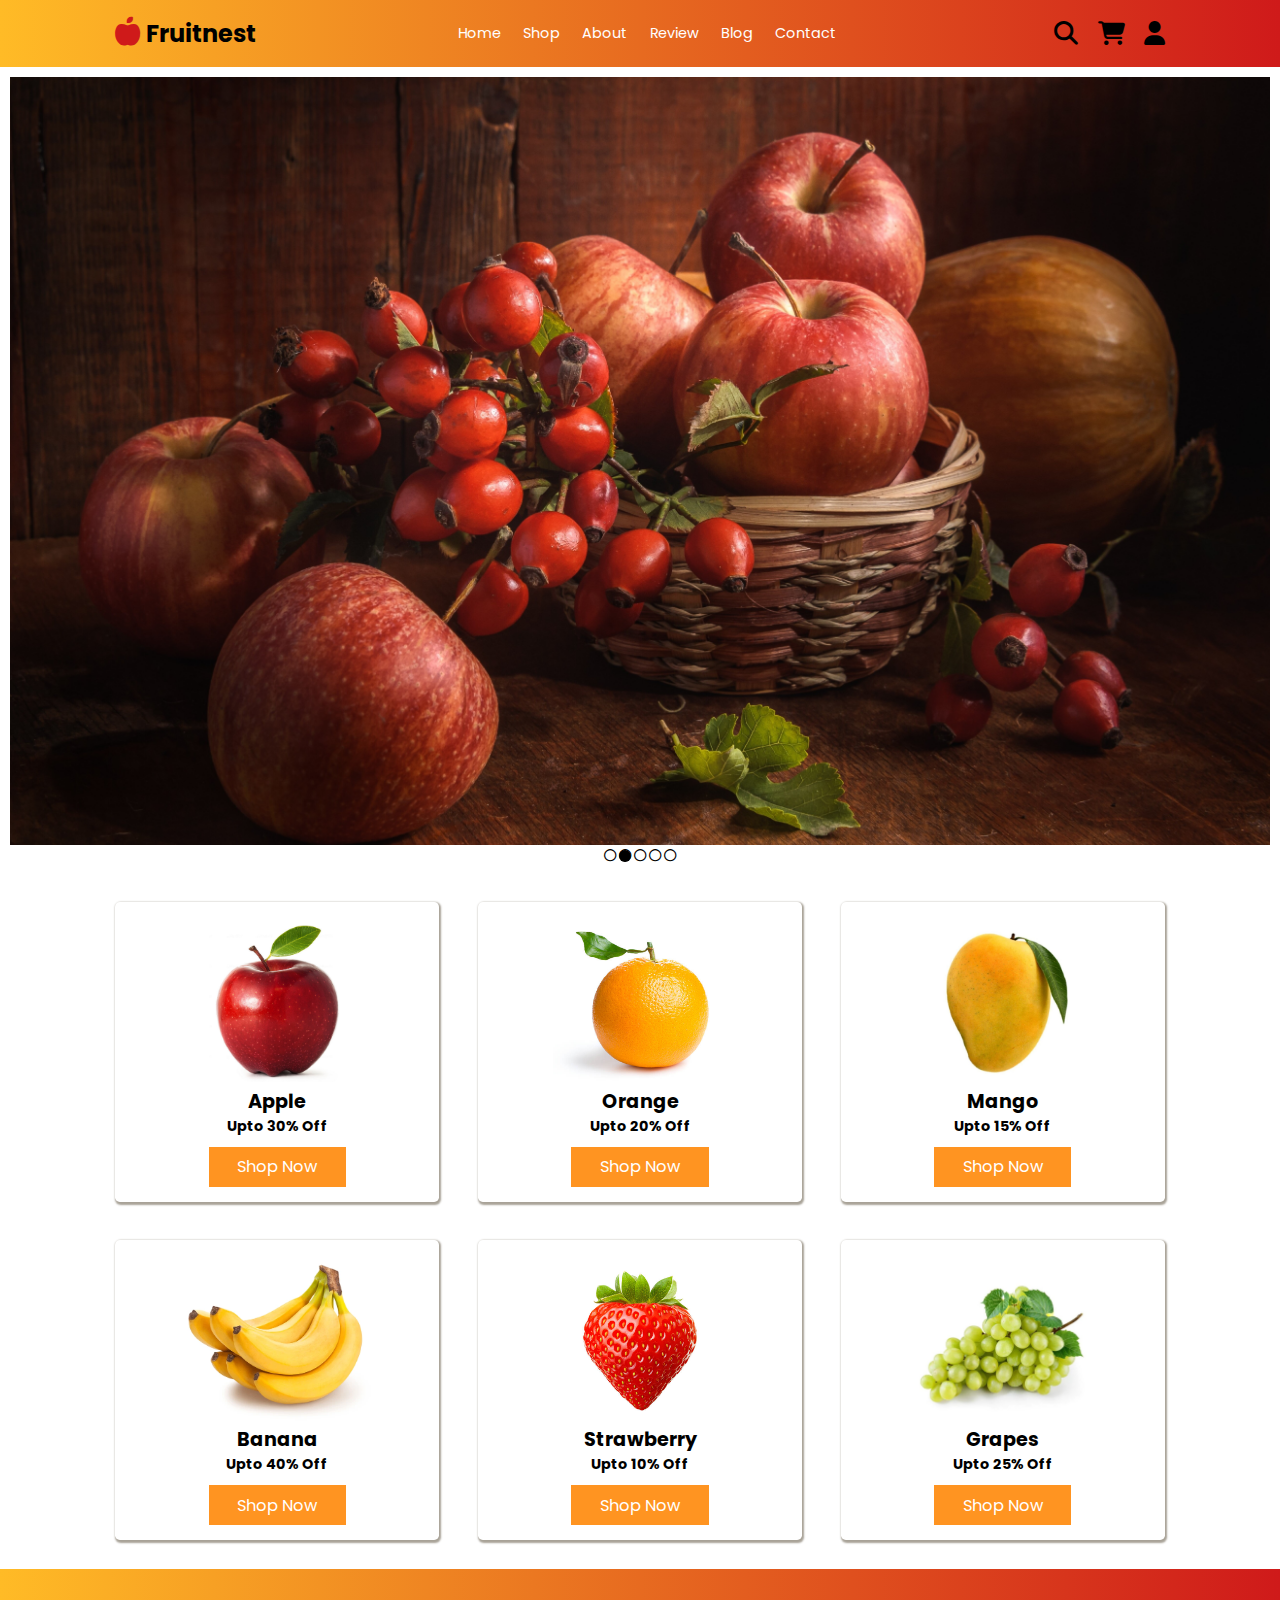
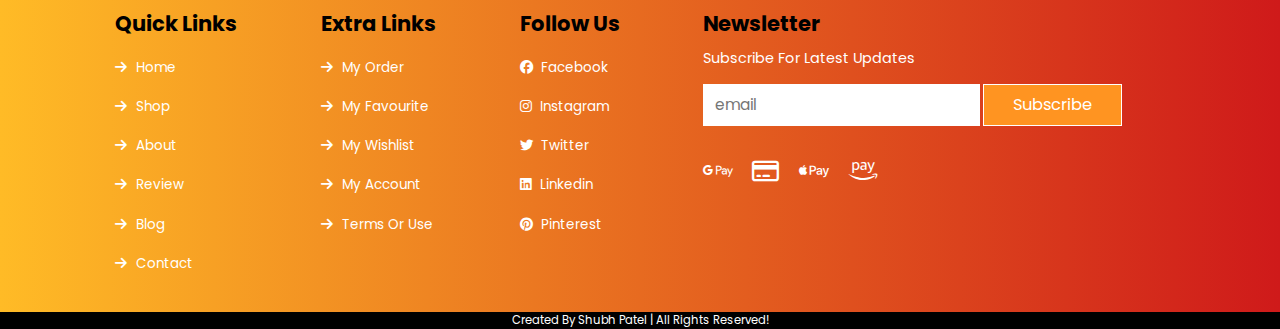
<file: index.html>
<!DOCTYPE html>
<html lang="en">

<head>
    <meta charset="UTF-8">
    <meta http-equiv="X-UA-Compatible" content="IE=edge">
    <meta name="viewport" content="width=device-width, initial-scale=1.0">
    <title>Home</title>
    <link rel="icon" type="image/x-icon" href="apple-whole-solid (3).svg">
    <link rel="stylesheet" href="https://cdnjs.cloudflare.com/ajax/libs/font-awesome/6.5.1/css/all.min.css">
    <link rel="stylesheet" href="style.css">
</head>

<body>

    <header class="header">
        <a href="index.html" class="logo"><i class="fa-solid fa-apple-whole"></i>Fruitnest</a>
        <nav class="navbar">
            <a href="index.html">home</a>
            <a href="shop.html">shop</a>
            <a href="about.html">about</a>
            <a href="review.html">review</a>
            <a href="blog.html">blog</a>
            <a href="contact.html">contact</a>
        </nav>

        <div class="icons">
            <div id="menu-btn" class="fas fa-bars"></div>
            <div id="search-btn" class="fas fa-search"></div>
            <div id="cart-btn" class="fas fa-cart-shopping"></div>
            <div id="login-btn" class="fas fa-user"></div>
        </div>

        <form action="" class="search-form">
            <input type="search" placeholder="Search here" id="search-box">
            <label for="search-box" class="fas fa-search"></label>
        </form>

        <div class="shopping-cart">
            <div class="box">
                <i class="fas fa-times"></i>
                <div class="image" style="background-image: url(Images/apple.jpg);"></div>
                <div class="content">
                    <h3>Apple</h3>
                    <span class="quantity">1kg</span>
                    <span class="multiply">*</span>
                    <span class="price"><i class="fa fa-indian-rupee-sign"></i>50</span>
                </div>
            </div>
            
            <div class="box">
                <i class="fas fa-times"></i>
                <div class="image" style="background-image: url(Images/banana.webp);"></div>
                <div class="content">
                    <h3>Banana</h3>
                    <span class="quantity">1kg</span>
                    <span class="multiply">*</span>
                    <span class="price"><i class="fa fa-indian-rupee-sign"></i>15</span>
                </div>
            </div>
            
            <div class="box">
                <i class="fas fa-times"></i>
                <div class="image" style="background-image: url(Images/mango.jpeg);"></div>
                <div class="content">
                    <h3>mango</h3>
                    <span class="quantity">1kg</span>
                    <span class="multiply">*</span>
                    <span class="price"><i class="fa fa-indian-rupee-sign"></i>40</span>
                </div>
            </div>
            
            <div class="box">
                <i class="fas fa-times"></i>
                <div class="image" style="background-image: url(Images/orange.jpg);"></div>
                <div class="content">
                    <h3>Orange</h3>
                    <span class="quantity">1kg</span>
                    <span class="multiply">*</span>
                    <span class="price"><i class="fa fa-indian-rupee-sign"></i>25</span>
                </div>
            </div>

            <h3 class="total">Total: <span><i class="fa fa-indian-rupee-sign"></i>130</span></h3>
            <a href="#" class="btn">Checkout Cart</a>
        </div>

        <form action="" class="login-form">
            <h3>login</h3>
            <input type="email" placeholder="email" class="box">
            <input type="password" placeholder="password" class="box">
            <div class="remember">
                <input type="checkbox" id="remember-me">
                <label for="remember-me">remember me</label>
            </div>
            <input type="submit" value="login now" class="btn">
            <p>forget password? <a href="#">click here</a></p>
            <p>Don't have an account? <a href="#">create</a></p>
        </form>

    </header>

    <section class="home">
        <div class="slides-container">
            <div class="slide active">

                <div class="image" style="background-image: url(SliderImages/strawberry.jpg);">
                    <!-- <img src="SliderImages/mix-5.jpg" alt=""> -->
                </div>
            </div>

            <div class="slide">

                <div class="image" style="background-image: url(SliderImages/1212130.jpg);">
                    <!-- <img src="SliderImages/1212130.jpg" alt=""> -->
                </div>
            </div>

            <div class="slide">

                <div class="image" style="background-image: url(SliderImages/orange.jpg);">
                    <!-- <img src="SliderImages/orange.jpg" alt="" > -->
                </div>
            </div>

            <div class="slide">

                <div class="image" style="background-image: url(SliderImages/orange-21.jpg);">
                    <!-- <img src="SliderImages/orange-21.jpg" alt=""> -->
                </div>
            </div>

            <div class="slide">

                <div class="image" style="background-image: url(SliderImages/361096.jpg);">
                    <!-- <img src="SliderImages/361096.jpg" alt=""> -->
                </div>
            </div>

            <div class="dots">
                <span class="dot"><i class="fa-regular fa-circle active"></i></span>
                <span class="dot"><i class="fa-regular fa-circle"></i></span>
                <span class="dot"><i class="fa-regular fa-circle"></i></span>
                <span class="dot"><i class="fa-regular fa-circle"></i></span>
                <span class="dot"><i class="fa-regular fa-circle"></i></span>

            </div>
        </div>

        <!-- <div id="next-slide" class="fas fa-angle-right" ></div>
        <div id="prev-slide" class="fas fa-angle-left" onclick="prev()"></div> -->
    </section>

    <section class="banner-container">

        <div class="banner">
            <div class="bgimage" style="background-image: url('Images/apple.jpg');"></div>
            <div class="content">
                <h3>Apple</h3>
                <h2>Upto 30% off</h2>
                <a href="shop.html" class="btn">Shop now</a>
            </div>
        </div>

        <div class="banner">
            <div class="bgimage" style="background-image: url('Images/orange.jpg');"></div>
            <div class="content">
                <h3>Orange</h3>
                <h2>Upto 20% off</h2>
                <a href="shop.html" class="btn">Shop now</a>
            </div>
        </div>

        <div class="banner">
            <div class="bgimage" style="background-image: url('Images/mango.jpeg');"></div>
            <div class="content">
                <h3>Mango</h3>
                <h2>Upto 15% off</h2>
                <a href="shop.html" class="btn">Shop now</a>
            </div>
        </div>

        <div class="banner">
            <div class="bgimage" style="background-image: url('Images/banana.webp');"></div>
            <div class="content">
                <h3>Banana</h3>
                <h2>Upto 40% off</h2>
                <a href="shop.html" class="btn">Shop now</a>
            </div>
        </div>

        <div class="banner">
            <div class="bgimage" style="background-image: url('Images/strawberry.jpg');"></div>
            <div class="content">
                <h3>Strawberry</h3>
                <h2>Upto 10% off</h2>
                <a href="shop.html" class="btn">Shop now</a>
            </div>
        </div>

        <div class="banner">
            <div class="bgimage" style="background-image: url('Images/grapes.jpg');"></div>
            <div class="content">
                <h3>Grapes</h3>
                <h2>Upto 25% off</h2>
                <a href="shop.html" class="btn">Shop now</a>
            </div>
        </div>
    </section>















    <section class="footer">
        <div class="box-container">
            <div class="box">
                <h3>Quick Links</h3>
                <a href="index.html"> <i class="fas fa-arrow-right"></i> home</a>
                <a href="shop.html"> <i class="fas fa-arrow-right"></i> shop</a>
                <a href="about.html"> <i class="fas fa-arrow-right"></i> about</a>
                <a href="review.html"> <i class="fas fa-arrow-right"></i> review</a>
                <a href="blog.html"> <i class="fas fa-arrow-right"></i> blog</a>
                <a href="contact.html"> <i class="fas fa-arrow-right"></i> contact</a>
            </div>

            <div class="box">
                <h3>Extra Links</h3>
                <a href="#"> <i class="fas fa-arrow-right"></i> My Order</a>
                <a href="#"> <i class="fas fa-arrow-right"></i> My Favourite</a>
                <a href="#"> <i class="fas fa-arrow-right"></i> My Wishlist</a>
                <a href="#"> <i class="fas fa-arrow-right"></i> My Account</a>
                <a href="#"> <i class="fas fa-arrow-right"></i> Terms or Use</a>
            </div>

            <div class="box">
                <h3>Follow us</h3>
                <a href="#"><i class="fa-brands fa-facebook"></i> facebook</a>
                <a href="#"><i class="fa-brands fa-instagram"></i> instagram</a>
                <a href="#"><i class="fa-brands fa-twitter"></i> twitter</a>
                <a href="#"><i class="fa-brands fa-linkedin"></i> linkedin</a>
                <a href="#"><i class="fa-brands fa-pinterest"></i> pinterest</a>
            </div>


            <div class="box">
                <h3>Newsletter</h3>
                <p>Subscribe for latest updates</p>
                <form action="">
                    <input type="email" placeholder="email">
                    <input type="submit" value="subscribe" class="btn">
                </form>
                <div class="payment">
                    <a href="#"><i class="fa-brands fa-google-pay"></i></a>
                    <a href="#"><i class="fa-regular fa-credit-card"></i></a>
                    <a href="#"><i class="fa-brands fa-apple-pay"></i></a>
                    <a href="#"><i class="fa-brands fa-amazon-pay"></i></a>
                </div>
            </div>

        </div>
    </section>

    <div class="credit">Created by Shubh Patel | All rights reserved!</div>










    <script src="script.js"></script>
</body>

</html>
</file>
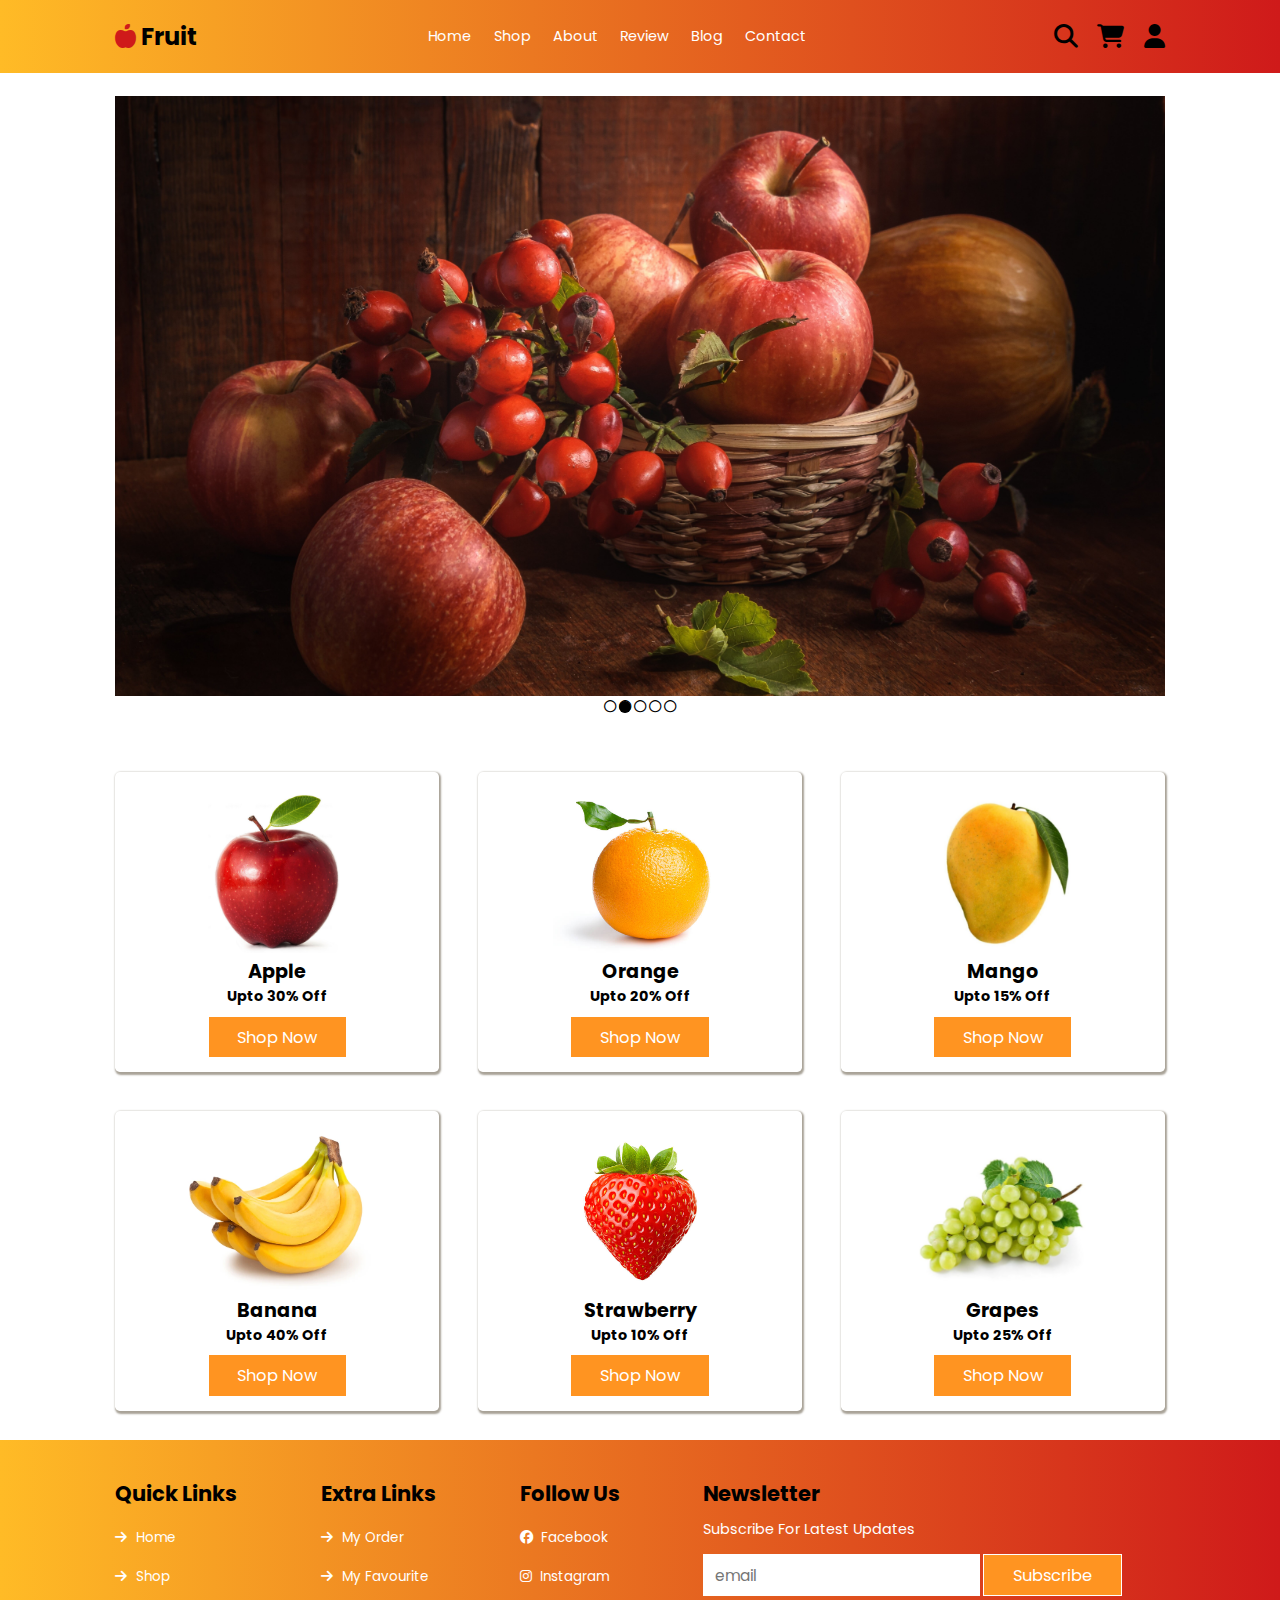
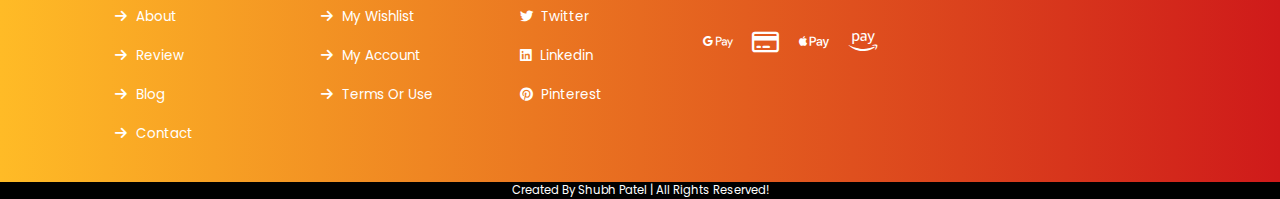
<file: Fruit Shop/index.html>
<!DOCTYPE html>
<html lang="en">

<head>
    <meta charset="UTF-8">
    <meta http-equiv="X-UA-Compatible" content="IE=edge">
    <meta name="viewport" content="width=device-width, initial-scale=1.0">
    <title>Home</title>
    <link rel="icon" type="image/x-icon" href="apple-whole-solid (3).svg">
    <link rel="stylesheet" href="https://cdnjs.cloudflare.com/ajax/libs/font-awesome/6.5.1/css/all.min.css">
    <link rel="stylesheet" href="style.css">
</head>

<body>

    <header class="header">
        <a href="index.html" class="logo"><i class="fa-solid fa-apple-whole"></i>Fruit</a>
        <nav class="navbar">
            <a href="index.html">home</a>
            <a href="shop.html">shop</a>
            <a href="about.html">about</a>
            <a href="review.html">review</a>
            <a href="blog.html">blog</a>
            <a href="contact.html">contact</a>
        </nav>

        <div class="icons">
            <div id="menu-btn" class="fas fa-bars"></div>
            <div id="search-btn" class="fas fa-search"></div>
            <div id="cart-btn" class="fas fa-cart-shopping"></div>
            <div id="login-btn" class="fas fa-user"></div>
        </div>

        <form action="" class="search-form">
            <input type="search" placeholder="Search here" id="search-box">
            <label for="search-box" class="fas fa-search"></label>
        </form>

        <div class="shopping-cart">
            <div class="box">
                <i class="fas fa-times"></i>
                <div class="image" style="background-image: url(Images/apple.jpg);"></div>
                <div class="content">
                    <h3>Apple</h3>
                    <span class="quantity">1kg</span>
                    <span class="multiply">*</span>
                    <span class="price"><i class="fa fa-indian-rupee-sign"></i>50</span>
                </div>
            </div>
            
            <div class="box">
                <i class="fas fa-times"></i>
                <div class="image" style="background-image: url(Images/banana.webp);"></div>
                <div class="content">
                    <h3>Banana</h3>
                    <span class="quantity">1kg</span>
                    <span class="multiply">*</span>
                    <span class="price"><i class="fa fa-indian-rupee-sign"></i>15</span>
                </div>
            </div>
            
            <div class="box">
                <i class="fas fa-times"></i>
                <div class="image" style="background-image: url(Images/mango.jpeg);"></div>
                <div class="content">
                    <h3>mango</h3>
                    <span class="quantity">1kg</span>
                    <span class="multiply">*</span>
                    <span class="price"><i class="fa fa-indian-rupee-sign"></i>40</span>
                </div>
            </div>
            
            <div class="box">
                <i class="fas fa-times"></i>
                <div class="image" style="background-image: url(Images/orange.jpg);"></div>
                <div class="content">
                    <h3>Orange</h3>
                    <span class="quantity">1kg</span>
                    <span class="multiply">*</span>
                    <span class="price"><i class="fa fa-indian-rupee-sign"></i>25</span>
                </div>
            </div>

            <h3 class="total">Total: <span><i class="fa fa-indian-rupee-sign"></i>130</span></h3>
            <a href="#" class="btn">Checkout Cart</a>
        </div>

        <form action="" class="login-form">
            <h3>login</h3>
            <input type="email" placeholder="email" class="box">
            <input type="password" placeholder="password" class="box">
            <div class="remember">
                <input type="checkbox" id="remember-me">
                <label for="remember-me">remember me</label>
            </div>
            <input type="submit" value="login now" class="btn">
            <p>forget password? <a href="#">click here</a></p>
            <p>Don't have an account? <a href="#">create</a></p>
        </form>

    </header>

    <section class="home">
        <div class="slides-container">
            <div class="slide active">

                <div class="image" style="background-image: url(SliderImages/strawberry.jpg);">
                    <!-- <img src="SliderImages/mix-5.jpg" alt=""> -->
                </div>
            </div>

            <div class="slide">

                <div class="image" style="background-image: url(SliderImages/1212130.jpg);">
                    <!-- <img src="SliderImages/1212130.jpg" alt=""> -->
                </div>
            </div>

            <div class="slide">

                <div class="image" style="background-image: url(SliderImages/orange.jpg);">
                    <!-- <img src="SliderImages/orange.jpg" alt="" > -->
                </div>
            </div>

            <div class="slide">

                <div class="image" style="background-image: url(SliderImages/orange-21.jpg);">
                    <!-- <img src="SliderImages/orange-21.jpg" alt=""> -->
                </div>
            </div>

            <div class="slide">

                <div class="image" style="background-image: url(SliderImages/361096.jpg);">
                    <!-- <img src="SliderImages/361096.jpg" alt=""> -->
                </div>
            </div>

            <div class="dots">
                <span class="dot"><i class="fa-regular fa-circle active"></i></span>
                <span class="dot"><i class="fa-regular fa-circle"></i></span>
                <span class="dot"><i class="fa-regular fa-circle"></i></span>
                <span class="dot"><i class="fa-regular fa-circle"></i></span>
                <span class="dot"><i class="fa-regular fa-circle"></i></span>

            </div>
        </div>

        <!-- <div id="next-slide" class="fas fa-angle-right" ></div>
        <div id="prev-slide" class="fas fa-angle-left" onclick="prev()"></div> -->
    </section>

    <section class="banner-container">

        <div class="banner">
            <div class="bgimage" style="background-image: url('Images/apple.jpg');"></div>
            <div class="content">
                <h3>Apple</h3>
                <h2>Upto 30% off</h2>
                <a href="shop.html" class="btn">Shop now</a>
            </div>
        </div>

        <div class="banner">
            <div class="bgimage" style="background-image: url('Images/orange.jpg');"></div>
            <div class="content">
                <h3>Orange</h3>
                <h2>Upto 20% off</h2>
                <a href="shop.html" class="btn">Shop now</a>
            </div>
        </div>

        <div class="banner">
            <div class="bgimage" style="background-image: url('Images/mango.jpeg');"></div>
            <div class="content">
                <h3>Mango</h3>
                <h2>Upto 15% off</h2>
                <a href="shop.html" class="btn">Shop now</a>
            </div>
        </div>

        <div class="banner">
            <div class="bgimage" style="background-image: url('Images/banana.webp');"></div>
            <div class="content">
                <h3>Banana</h3>
                <h2>Upto 40% off</h2>
                <a href="shop.html" class="btn">Shop now</a>
            </div>
        </div>

        <div class="banner">
            <div class="bgimage" style="background-image: url('Images/strawberry.jpg');"></div>
            <div class="content">
                <h3>Strawberry</h3>
                <h2>Upto 10% off</h2>
                <a href="shop.html" class="btn">Shop now</a>
            </div>
        </div>

        <div class="banner">
            <div class="bgimage" style="background-image: url('Images/grapes.jpg');"></div>
            <div class="content">
                <h3>Grapes</h3>
                <h2>Upto 25% off</h2>
                <a href="shop.html" class="btn">Shop now</a>
            </div>
        </div>
    </section>















    <section class="footer">
        <div class="box-container">
            <div class="box">
                <h3>Quick Links</h3>
                <a href="index.html"> <i class="fas fa-arrow-right"></i> home</a>
                <a href="shop.html"> <i class="fas fa-arrow-right"></i> shop</a>
                <a href="about.html"> <i class="fas fa-arrow-right"></i> about</a>
                <a href="review.html"> <i class="fas fa-arrow-right"></i> review</a>
                <a href="blog.html"> <i class="fas fa-arrow-right"></i> blog</a>
                <a href="contact.html"> <i class="fas fa-arrow-right"></i> contact</a>
            </div>

            <div class="box">
                <h3>Extra Links</h3>
                <a href="#"> <i class="fas fa-arrow-right"></i> My Order</a>
                <a href="#"> <i class="fas fa-arrow-right"></i> My Favourite</a>
                <a href="#"> <i class="fas fa-arrow-right"></i> My Wishlist</a>
                <a href="#"> <i class="fas fa-arrow-right"></i> My Account</a>
                <a href="#"> <i class="fas fa-arrow-right"></i> Terms or Use</a>
            </div>

            <div class="box">
                <h3>Follow us</h3>
                <a href="#"><i class="fa-brands fa-facebook"></i> facebook</a>
                <a href="#"><i class="fa-brands fa-instagram"></i> instagram</a>
                <a href="#"><i class="fa-brands fa-twitter"></i> twitter</a>
                <a href="#"><i class="fa-brands fa-linkedin"></i> linkedin</a>
                <a href="#"><i class="fa-brands fa-pinterest"></i> pinterest</a>
            </div>


            <div class="box">
                <h3>Newsletter</h3>
                <p>Subscribe for latest updates</p>
                <form action="">
                    <input type="email" placeholder="email">
                    <input type="submit" value="subscribe" class="btn">
                </form>
                <div class="payment">
                    <a href="#"><i class="fa-brands fa-google-pay"></i></a>
                    <a href="#"><i class="fa-regular fa-credit-card"></i></a>
                    <a href="#"><i class="fa-brands fa-apple-pay"></i></a>
                    <a href="#"><i class="fa-brands fa-amazon-pay"></i></a>
                </div>
            </div>

        </div>
    </section>

    <div class="credit">Created by Shubh Patel | All rights reserved!</div>










    <script src="script.js"></script>
</body>

</html>
</file>
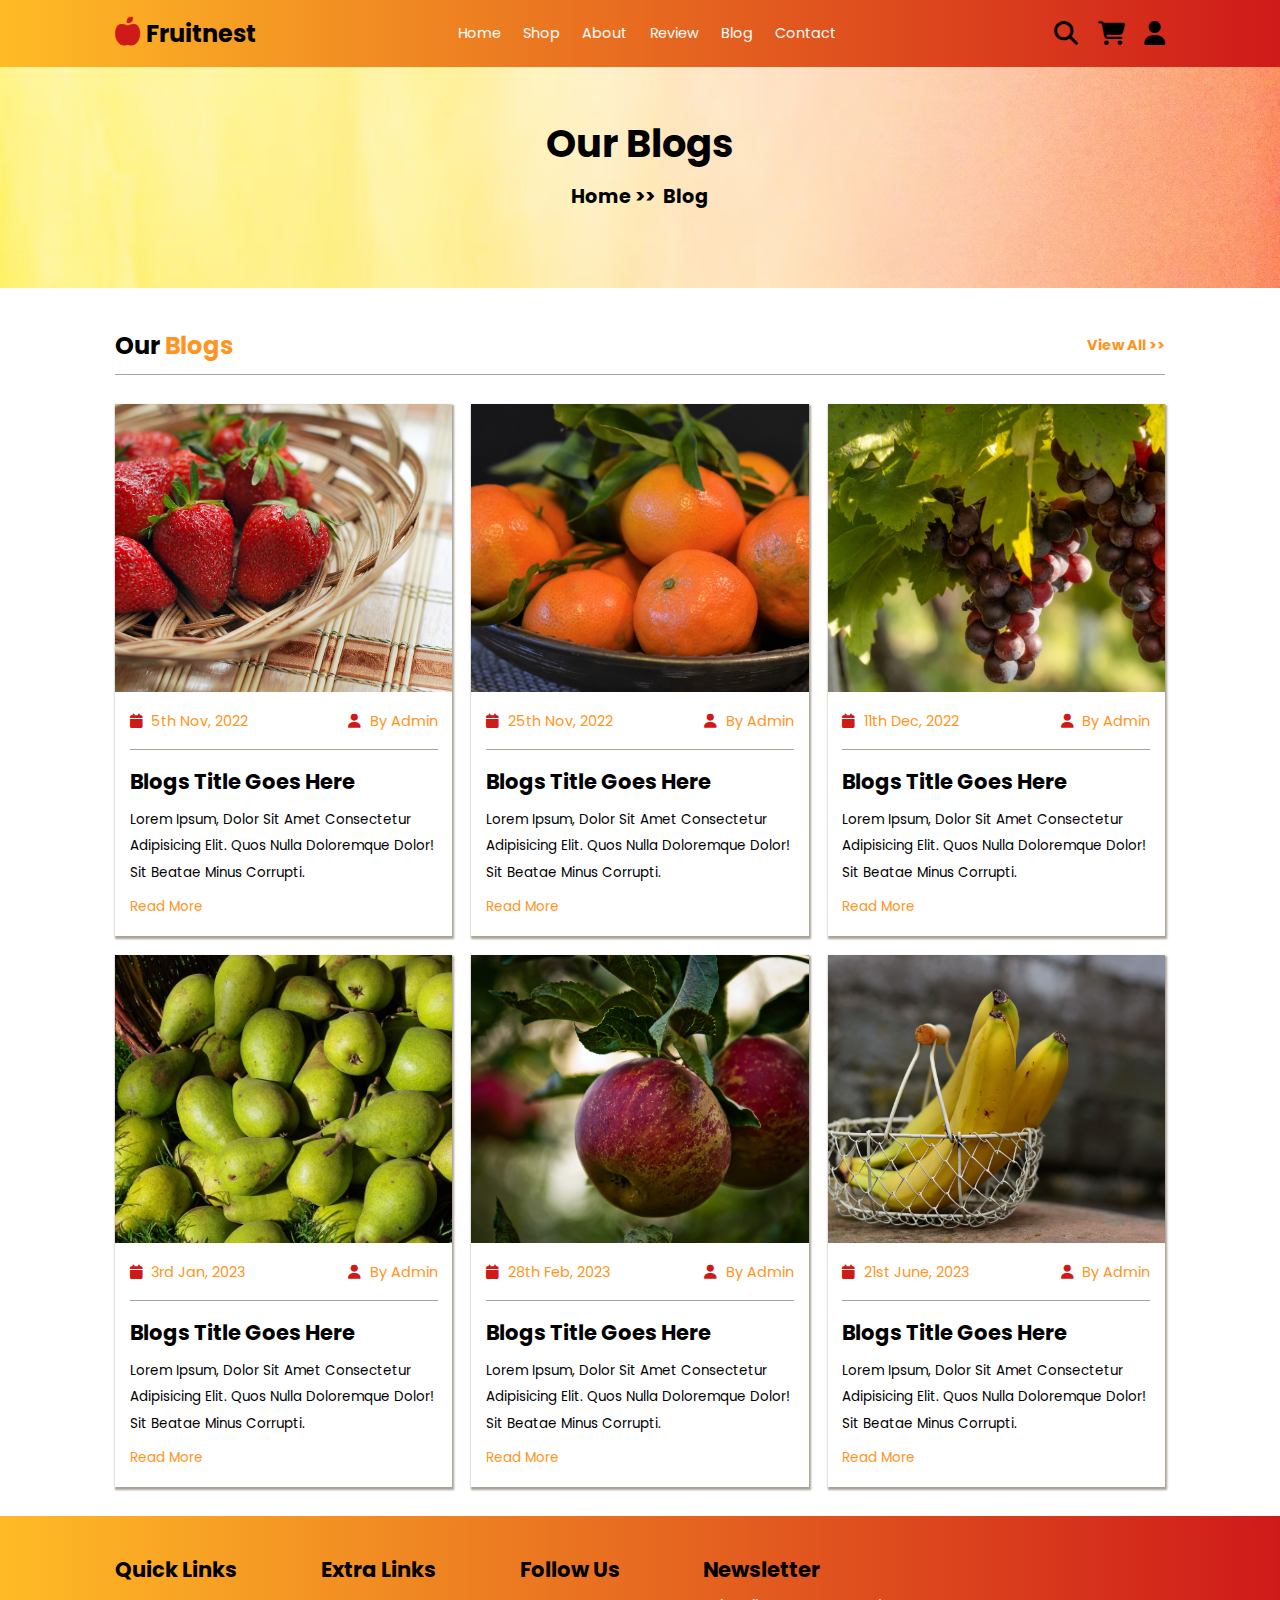
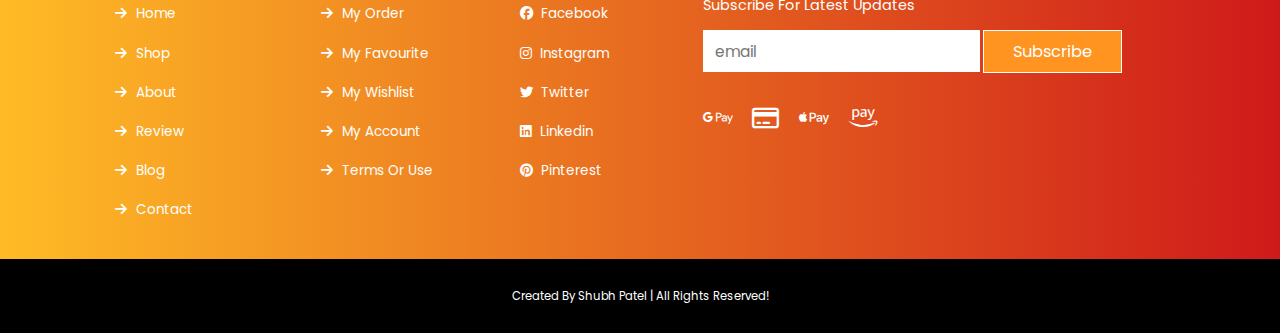
<file: blog.html>
<!DOCTYPE html>
<html lang="en">

<head>
    <meta charset="UTF-8">
    <meta http-equiv="X-UA-Compatible" content="IE=edge">
    <meta name="viewport" content="width=device-width, initial-scale=1.0">
    <title>Blog</title>

    <link rel="icon" type="image/x-icon" href="apple-whole-solid (3).svg">
    <link rel="stylesheet" href="https://cdnjs.cloudflare.com/ajax/libs/font-awesome/6.5.1/css/all.min.css">
    <link rel="stylesheet" href="style.css">
</head>

<body>

    <header class="header">
        <a href="index.html" class="logo"><i class="fa-solid fa-apple-whole"></i>Fruitnest</a>
        <nav class="navbar">
            <a href="index.html">home</a>
            <a href="shop.html">shop</a>
            <a href="about.html">about</a>
            <a href="review.html">review</a>
            <a href="blog.html">blog</a>
            <a href="contact.html">contact</a>
        </nav>

        <div class="icons">
            <div id="menu-btn" class="fas fa-bars"></div>
            <div id="search-btn" class="fas fa-search"></div>
            <div id="cart-btn" class="fas fa-cart-shopping"></div>
            <div id="login-btn" class="fas fa-user"></div>
        </div>

        <form action="" class="search-form">
            <input type="search" placeholder="Search here" id="search-box">
            <label for="search-box" class="fas fa-search"></label>
        </form>

        <div class="shopping-cart">
            <div class="box">
                <i class="fas fa-times"></i>
                <div class="image" style="background-image: url(Images/apple.jpg);"></div>
                <div class="content">
                    <h3>Apple</h3>
                    <span class="quantity">1kg</span>
                    <span class="multiply">*</span>
                    <span class="price"><i class="fa fa-indian-rupee-sign"></i>50</span>
                </div>
            </div>
            
            <div class="box">
                <i class="fas fa-times"></i>
                <div class="image" style="background-image: url(Images/banana.webp);"></div>
                <div class="content">
                    <h3>Banana</h3>
                    <span class="quantity">1kg</span>
                    <span class="multiply">*</span>
                    <span class="price"><i class="fa fa-indian-rupee-sign"></i>15</span>
                </div>
            </div>
            
            <div class="box">
                <i class="fas fa-times"></i>
                <div class="image" style="background-image: url(Images/mango.jpeg);"></div>
                <div class="content">
                    <h3>mango</h3>
                    <span class="quantity">1kg</span>
                    <span class="multiply">*</span>
                    <span class="price"><i class="fa fa-indian-rupee-sign"></i>40</span>
                </div>
            </div>
            
            <div class="box">
                <i class="fas fa-times"></i>
                <div class="image" style="background-image: url(Images/orange.jpg);"></div>
                <div class="content">
                    <h3>Orange</h3>
                    <span class="quantity">1kg</span>
                    <span class="multiply">*</span>
                    <span class="price"><i class="fa fa-indian-rupee-sign"></i>25</span>
                </div>
            </div>

            <h3 class="total">Total: <span><i class="fa fa-indian-rupee-sign"></i>130</span></h3>
            <a href="#" class="btn">Checkout Cart</a>
        </div>

        <form action="" class="login-form">
            <h3>login</h3>
            <input type="email" placeholder="email" class="box">
            <input type="password" placeholder="password" class="box">
            <div class="remember">
                <input type="checkbox" id="remember-me">
                <label for="remember-me">remember me</label>
            </div>
            <input type="submit" value="login now" class="btn">
            <p>forget password? <a href="#">click here</a></p>
            <p>Don't have an account? <a href="#">create</a></p>
        </form>

    </header>

    <div class="heading">
        <h1>our blogs</h1>
        <p><a href="index.html">Home >></a> blog </p>
    </div>

    <section class="blogs">

        <h1 class="title"> Our <span>blogs</span> <a href="#">View All >></a> </h1>

        <div class="box-container">

            <div class="box">
                <div class="image" style="background-image: url('SliderImages/strawberry2.jpg');"></div>
                <div class="content">
                    <div class="icons">
                        <a href="#"><i class="fas fa-calendar"></i> 5th Nov, 2022 </a>
                        <a href="#"><i class="fas fa-user"></i> by admin </a>
                    </div>
                    <h3>blogs title goes here</h3>
                    <p>Lorem ipsum, dolor sit amet consectetur adipisicing elit. Quos nulla doloremque dolor! Sit beatae
                        minus corrupti.</p>
                    <a href="#" class="button">read more</a>
                </div>
            </div>
            <div class="box">
                <div class="image" style="background-image: url('SliderImages/orange3.jpg');"></div>
                <div class="content">
                    <div class="icons">
                        <a href="#"><i class="fas fa-calendar"></i> 25th Nov, 2022 </a>
                        <a href="#"><i class="fas fa-user"></i> by admin </a>
                    </div>
                    <h3>blogs title goes here</h3>
                    <p>Lorem ipsum, dolor sit amet consectetur adipisicing elit. Quos nulla doloremque dolor! Sit beatae
                        minus corrupti.</p>
                    <a href="#" class="button">read more</a>
                </div>
            </div>
            <div class="box">
                <div class="image" style="background-image: url('SliderImages/grapes.jpg');"></div>
                <div class="content">
                    <div class="icons">
                        <a href="#"><i class="fas fa-calendar"></i> 11th dec, 2022 </a>
                        <a href="#"><i class="fas fa-user"></i> by admin </a>
                    </div>
                    <h3>blogs title goes here</h3>
                    <p>Lorem ipsum, dolor sit amet consectetur adipisicing elit. Quos nulla doloremque dolor! Sit beatae
                        minus corrupti.</p>
                    <a href="#" class="button">read more</a>
                </div>
            </div>
            <div class="box">
                <div class="image" style="background-image: url('SliderImages/pears.jpg');"></div>
                <div class="content">
                    <div class="icons">
                        <a href="#"><i class="fas fa-calendar"></i> 3rd jan, 2023 </a>
                        <a href="#"><i class="fas fa-user"></i> by admin </a>
                    </div>
                    <h3>blogs title goes here</h3>
                    <p>Lorem ipsum, dolor sit amet consectetur adipisicing elit. Quos nulla doloremque dolor! Sit beatae
                        minus corrupti.</p>
                    <a href="#" class="button">read more</a>
                </div>
            </div>
            <div class="box">
                <div class="image" style="background-image: url('SliderImages/361096.jpg');"></div>
                <div class="content">
                    <div class="icons">
                        <a href="#"><i class="fas fa-calendar"></i> 28th Feb, 2023 </a>
                        <a href="#"><i class="fas fa-user"></i> by admin </a>
                    </div>
                    <h3>blogs title goes here</h3>
                    <p>Lorem ipsum, dolor sit amet consectetur adipisicing elit. Quos nulla doloremque dolor! Sit beatae
                        minus corrupti.</p>
                    <a href="#" class="button">read more</a>
                </div>
            </div>
            <div class="box">
                <div class="image" style="background-image: url('SliderImages/banana.jpg');"></div>
                <div class="content">
                    <div class="icons">
                        <a href="#"><i class="fas fa-calendar"></i> 21st june, 2023 </a>
                        <a href="#"><i class="fas fa-user"></i> by admin </a>
                    </div>
                    <h3>blogs title goes here</h3>
                    <p>Lorem ipsum, dolor sit amet consectetur adipisicing elit. Quos nulla doloremque dolor! Sit beatae
                        minus corrupti.</p>
                    <a href="#" class="button">read more</a>
                </div>
            </div>
        </div>

    </section>















    <section class="footer">
        <div class="box-container">
            <div class="box">
                <h3>Quick Links</h3>
                <a href="index.html"> <i class="fas fa-arrow-right"></i> home</a>
                <a href="shop.html"> <i class="fas fa-arrow-right"></i> shop</a>
                <a href="about.html"> <i class="fas fa-arrow-right"></i> about</a>
                <a href="review.html"> <i class="fas fa-arrow-right"></i> review</a>
                <a href="blog.html"> <i class="fas fa-arrow-right"></i> blog</a>
                <a href="contact.html"> <i class="fas fa-arrow-right"></i> contact</a>
            </div>

            <div class="box">
                <h3>Extra Links</h3>
                <a href="#"> <i class="fas fa-arrow-right"></i> My Order</a>
                <a href="#"> <i class="fas fa-arrow-right"></i> My Favourite</a>
                <a href="#"> <i class="fas fa-arrow-right"></i> My Wishlist</a>
                <a href="#"> <i class="fas fa-arrow-right"></i> My Account</a>
                <a href="#"> <i class="fas fa-arrow-right"></i> Terms or Use</a>
            </div>

            <div class="box">
                <h3>Follow us</h3>
                <a href="#"><i class="fa-brands fa-facebook"></i> facebook</a>
                <a href="#"><i class="fa-brands fa-instagram"></i> instagram</a>
                <a href="#"><i class="fa-brands fa-twitter"></i> twitter</a>
                <a href="#"><i class="fa-brands fa-linkedin"></i> linkedin</a>
                <a href="#"><i class="fa-brands fa-pinterest"></i> pinterest</a>
            </div>


            <div class="box">
                <h3>Newsletter</h3>
                <p>Subscribe for latest updates</p>
                <form action="">
                    <input type="email" placeholder="email">
                    <input type="submit" value="subscribe" class="btn">
                </form>
                <div class="payment">
                    <a href="#"><i class="fa-brands fa-google-pay"></i></a>
                    <a href="#"><i class="fa-regular fa-credit-card"></i></a>
                    <a href="#"><i class="fa-brands fa-apple-pay"></i></a>
                    <a href="#"><i class="fa-brands fa-amazon-pay"></i></a>
                </div>

            </div>
        </div>
    </section>

    <section class="credit">Created by Shubh Patel | All rights reserved!</section>










    <script src="script.js"></script>
</body>

</html>
</file>
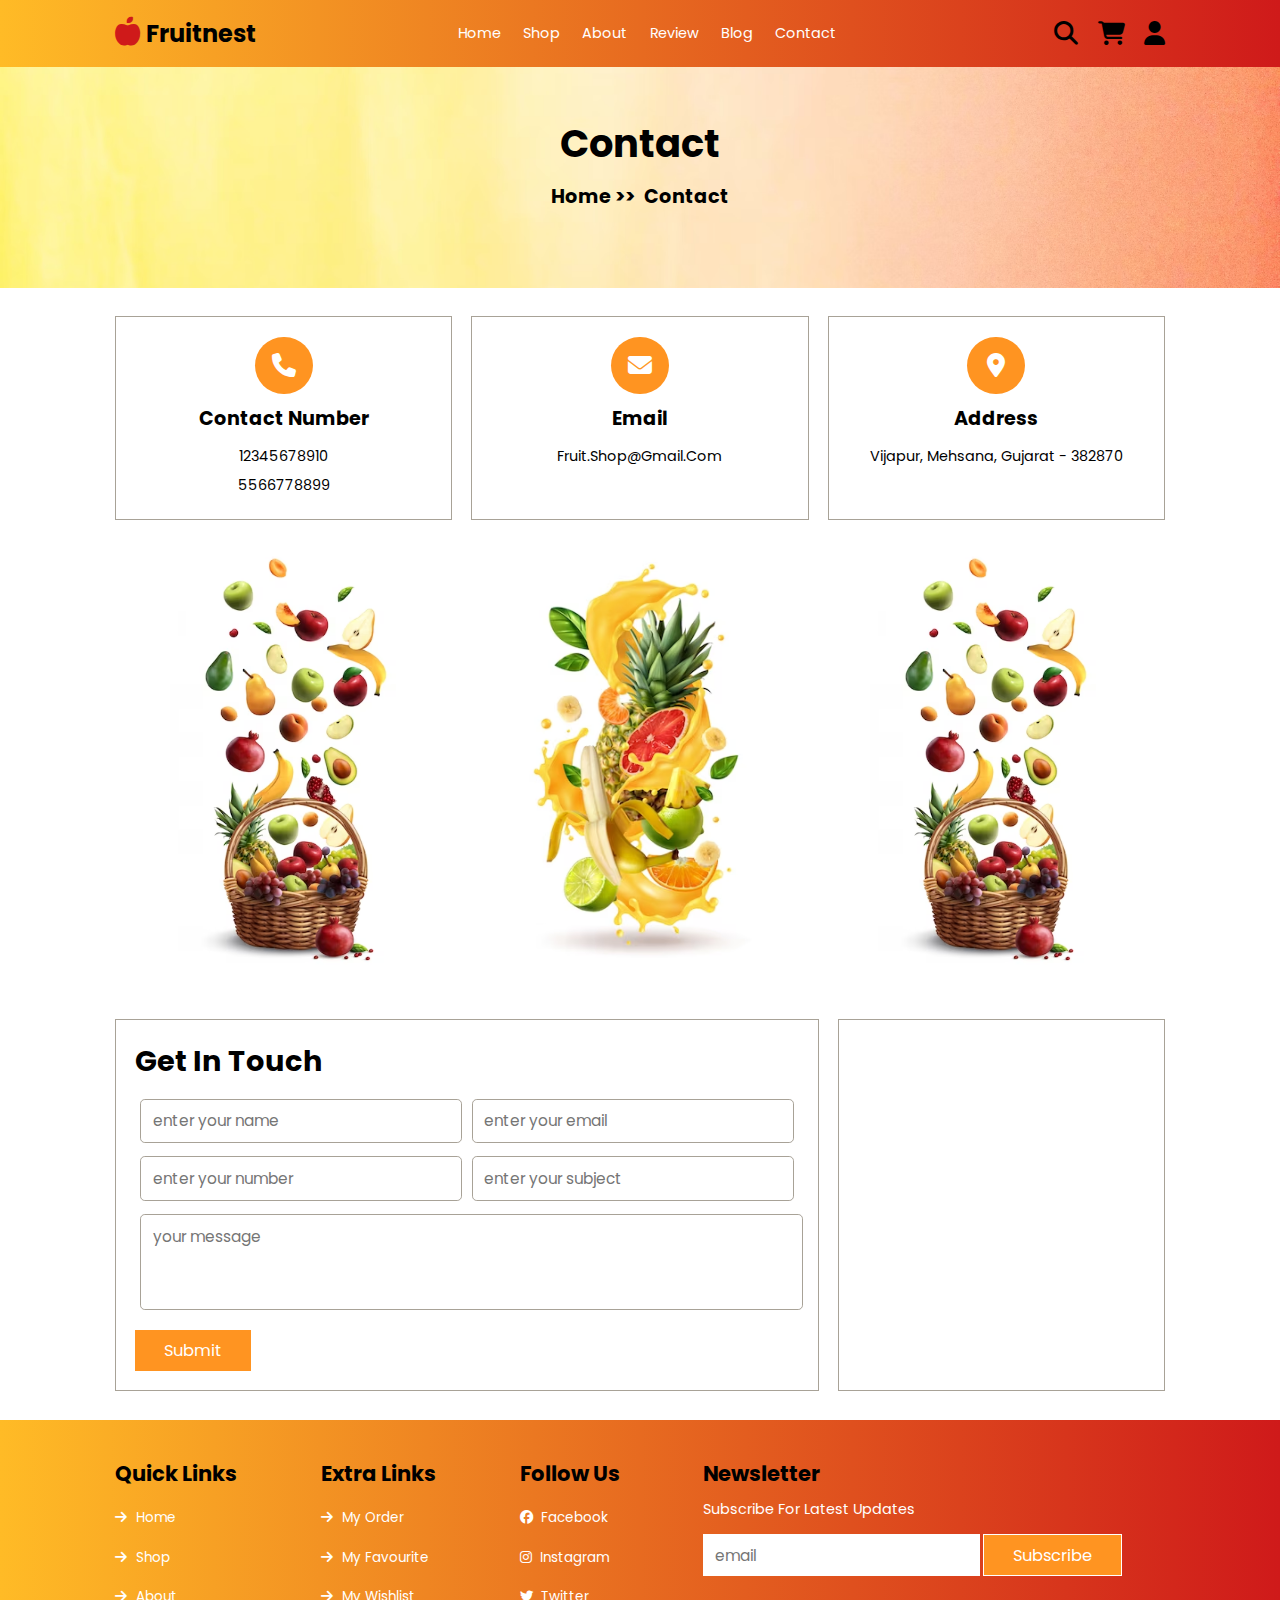
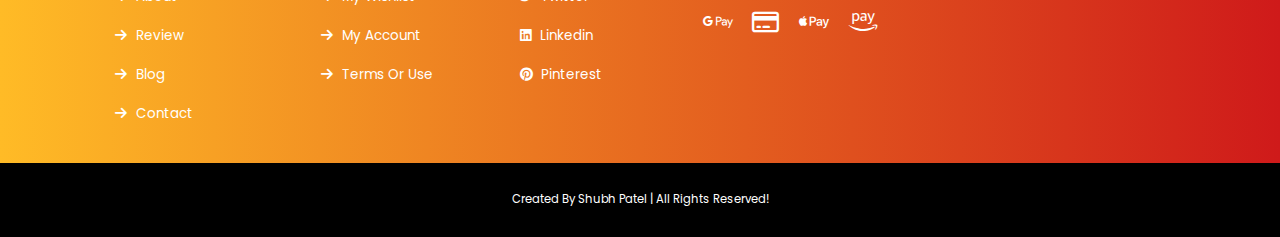
<file: contact.html>
<!DOCTYPE html>
<html lang="en">

<head>
    <meta charset="UTF-8">
    <meta http-equiv="X-UA-Compatible" content="IE=edge">
    <meta name="viewport" content="width=device-width, initial-scale=1.0">
    <title>Contact</title>

    <link rel="icon" type="image/x-icon" href="apple-whole-solid (3).svg">
    <link rel="stylesheet" href="https://cdnjs.cloudflare.com/ajax/libs/font-awesome/6.5.1/css/all.min.css">
    <link rel="stylesheet" href="style.css">
</head>

<body>

    <header class="header">
        <a href="index.html" class="logo"><i class="fa-solid fa-apple-whole"></i>Fruitnest</a>
        <nav class="navbar">
            <a href="index.html">home</a>
            <a href="shop.html">shop</a>
            <a href="about.html">about</a>
            <a href="review.html">review</a>
            <a href="blog.html">blog</a>
            <a href="contact.html">contact</a>
        </nav>

        <div class="icons">
            <div id="menu-btn" class="fas fa-bars"></div>
            <div id="search-btn" class="fas fa-search"></div>
            <div id="cart-btn" class="fas fa-cart-shopping"></div>
            <div id="login-btn" class="fas fa-user"></div>
        </div>

        <form action="" class="search-form">
            <input type="search" placeholder="Search here" id="search-box">
            <label for="search-box" class="fas fa-search"></label>
        </form>

        <div class="shopping-cart">
            <div class="box">
                <i class="fas fa-times"></i>
                <div class="image" style="background-image: url(Images/apple.jpg);"></div>
                <div class="content">
                    <h3>Apple</h3>
                    <span class="quantity">1kg</span>
                    <span class="multiply">*</span>
                    <span class="price"><i class="fa fa-indian-rupee-sign"></i>50</span>
                </div>
            </div>
            
            <div class="box">
                <i class="fas fa-times"></i>
                <div class="image" style="background-image: url(Images/banana.webp);"></div>
                <div class="content">
                    <h3>Banana</h3>
                    <span class="quantity">1kg</span>
                    <span class="multiply">*</span>
                    <span class="price"><i class="fa fa-indian-rupee-sign"></i>15</span>
                </div>
            </div>
            
            <div class="box">
                <i class="fas fa-times"></i>
                <div class="image" style="background-image: url(Images/mango.jpeg);"></div>
                <div class="content">
                    <h3>mango</h3>
                    <span class="quantity">1kg</span>
                    <span class="multiply">*</span>
                    <span class="price"><i class="fa fa-indian-rupee-sign"></i>40</span>
                </div>
            </div>
            
            <div class="box">
                <i class="fas fa-times"></i>
                <div class="image" style="background-image: url(Images/orange.jpg);"></div>
                <div class="content">
                    <h3>Orange</h3>
                    <span class="quantity">1kg</span>
                    <span class="multiply">*</span>
                    <span class="price"><i class="fa fa-indian-rupee-sign"></i>25</span>
                </div>
            </div>

            <h3 class="total">Total: <span><i class="fa fa-indian-rupee-sign"></i>130</span></h3>
            <a href="#" class="btn">Checkout Cart</a>
        </div>

        <form action="" class="login-form">
            <h3>login</h3>
            <input type="email" placeholder="email" class="box">
            <input type="password" placeholder="password" class="box">
            <div class="remember">
                <input type="checkbox" id="remember-me">
                <label for="remember-me">remember me</label>
            </div>
            <input type="submit" value="login now" class="btn">
            <p>forget password? <a href="#">click here</a></p>
            <p>Don't have an account? <a href="#">create</a></p>
        </form>

    </header>


    <div class="heading">
        <h1>Contact</h1>
        <p><a href="index.html">Home >></a> contact </p>
    </div>

    <section class="contact">

        <div class="icons-container">

            <div class="icons">
                <i class="fa-solid fa-phone"></i>
                <h3>contact number</h3>
                <p>12345678910</p>
                <p>5566778899</p>
            </div>

            <div class="icons">
                <i class="fa-solid fa-envelope"></i>
                <h3>email</h3>
                <p>fruit.shop@gmail.com</p>
            </div>

            <div class="icons">
                <i class="fa-solid fa-location-dot"></i>
                <h3>address</h3>
                <p>Vijapur, Mehsana, Gujarat - 382870</p>
            </div>
        </div>

        <div class="images">
            <div class="image" style="background-image: url(SliderImages/mix-7.avif);"></div>
            <div class="image" style="background-image: url(SliderImages/mix-8.avif);"></div>
            <div class="image" style="background-image: url(SliderImages/mix-7.avif);"></div>
        </div>

        <div class="row">
            <form action="">
                <h3>get in touch</h3>

                <div class="inputbox">
                    <input type="text" placeholder="enter your name" class="box">
                    <input type="email" placeholder="enter your email" class="box">
                </div>
                <div class="inputbox">
                    <input type="contact" placeholder="enter your number" class="box">
                    <input type="text" placeholder="enter your subject" class="box">
                </div>
                <textarea placeholder="your message" cols="30" rows="8"></textarea>
                <input type="submit" value="Submit" class="btn">
            </form>

            <iframe class="map" src="https://www.google.com/maps/embed?pb=!1m18!1m12!1m3!1d29257.8559062837!2d72.72507159274966!3d23.560110181742456!2m3!1f0!2f0!3f0!3m2!1i1024!2i768!4f13.1!3m3!1m2!1s0x395db56e2f3d16a9%3A0x480f5022b1db7329!2sVijapur%2C%20Gujarat!5e0!3m2!1sen!2sin!4v1710083990028!5m2!1sen!2sin" loading="lazy" referrerpolicy="no-referrer-when-downgrade"></iframe>
        </div>
    </section>













    <section class="footer">
        <div class="box-container">
            <div class="box">
                <h3>Quick Links</h3>
                <a href="index.html"> <i class="fas fa-arrow-right"></i> home</a>
                <a href="shop.html"> <i class="fas fa-arrow-right"></i> shop</a>
                <a href="about.html"> <i class="fas fa-arrow-right"></i> about</a>
                <a href="review.html"> <i class="fas fa-arrow-right"></i> review</a>
                <a href="blog.html"> <i class="fas fa-arrow-right"></i> blog</a>
                <a href="contact.html"> <i class="fas fa-arrow-right"></i> contact</a>
            </div>

            <div class="box">
                <h3>Extra Links</h3>
                <a href="#"> <i class="fas fa-arrow-right"></i> My Order</a>
                <a href="#"> <i class="fas fa-arrow-right"></i> My Favourite</a>
                <a href="#"> <i class="fas fa-arrow-right"></i> My Wishlist</a>
                <a href="#"> <i class="fas fa-arrow-right"></i> My Account</a>
                <a href="#"> <i class="fas fa-arrow-right"></i> Terms or Use</a>
            </div>

            <div class="box">
                <h3>Follow us</h3>
                <a href="#"><i class="fa-brands fa-facebook"></i> facebook</a>
                <a href="#"><i class="fa-brands fa-instagram"></i> instagram</a>
                <a href="#"><i class="fa-brands fa-twitter"></i> twitter</a>
                <a href="#"><i class="fa-brands fa-linkedin"></i> linkedin</a>
                <a href="#"><i class="fa-brands fa-pinterest"></i> pinterest</a>
            </div>


            <div class="box">
                <h3>Newsletter</h3>
                <p>Subscribe for latest updates</p>
                <form action="">
                    <input type="email" placeholder="email">
                    <input type="submit" value="subscribe" class="btn">
                </form>
                <div class="payment">
                    <a href="#"><i class="fa-brands fa-google-pay"></i></a>
                    <a href="#"><i class="fa-regular fa-credit-card"></i></a>
                    <a href="#"><i class="fa-brands fa-apple-pay"></i></a>
                    <a href="#"><i class="fa-brands fa-amazon-pay"></i></a>
                </div>

            </div>
        </div>
    </section>

    <section class="credit">Created by Shubh Patel | All rights reserved!</section>










    <script src="script.js"></script>
</body>

</html>
</file>
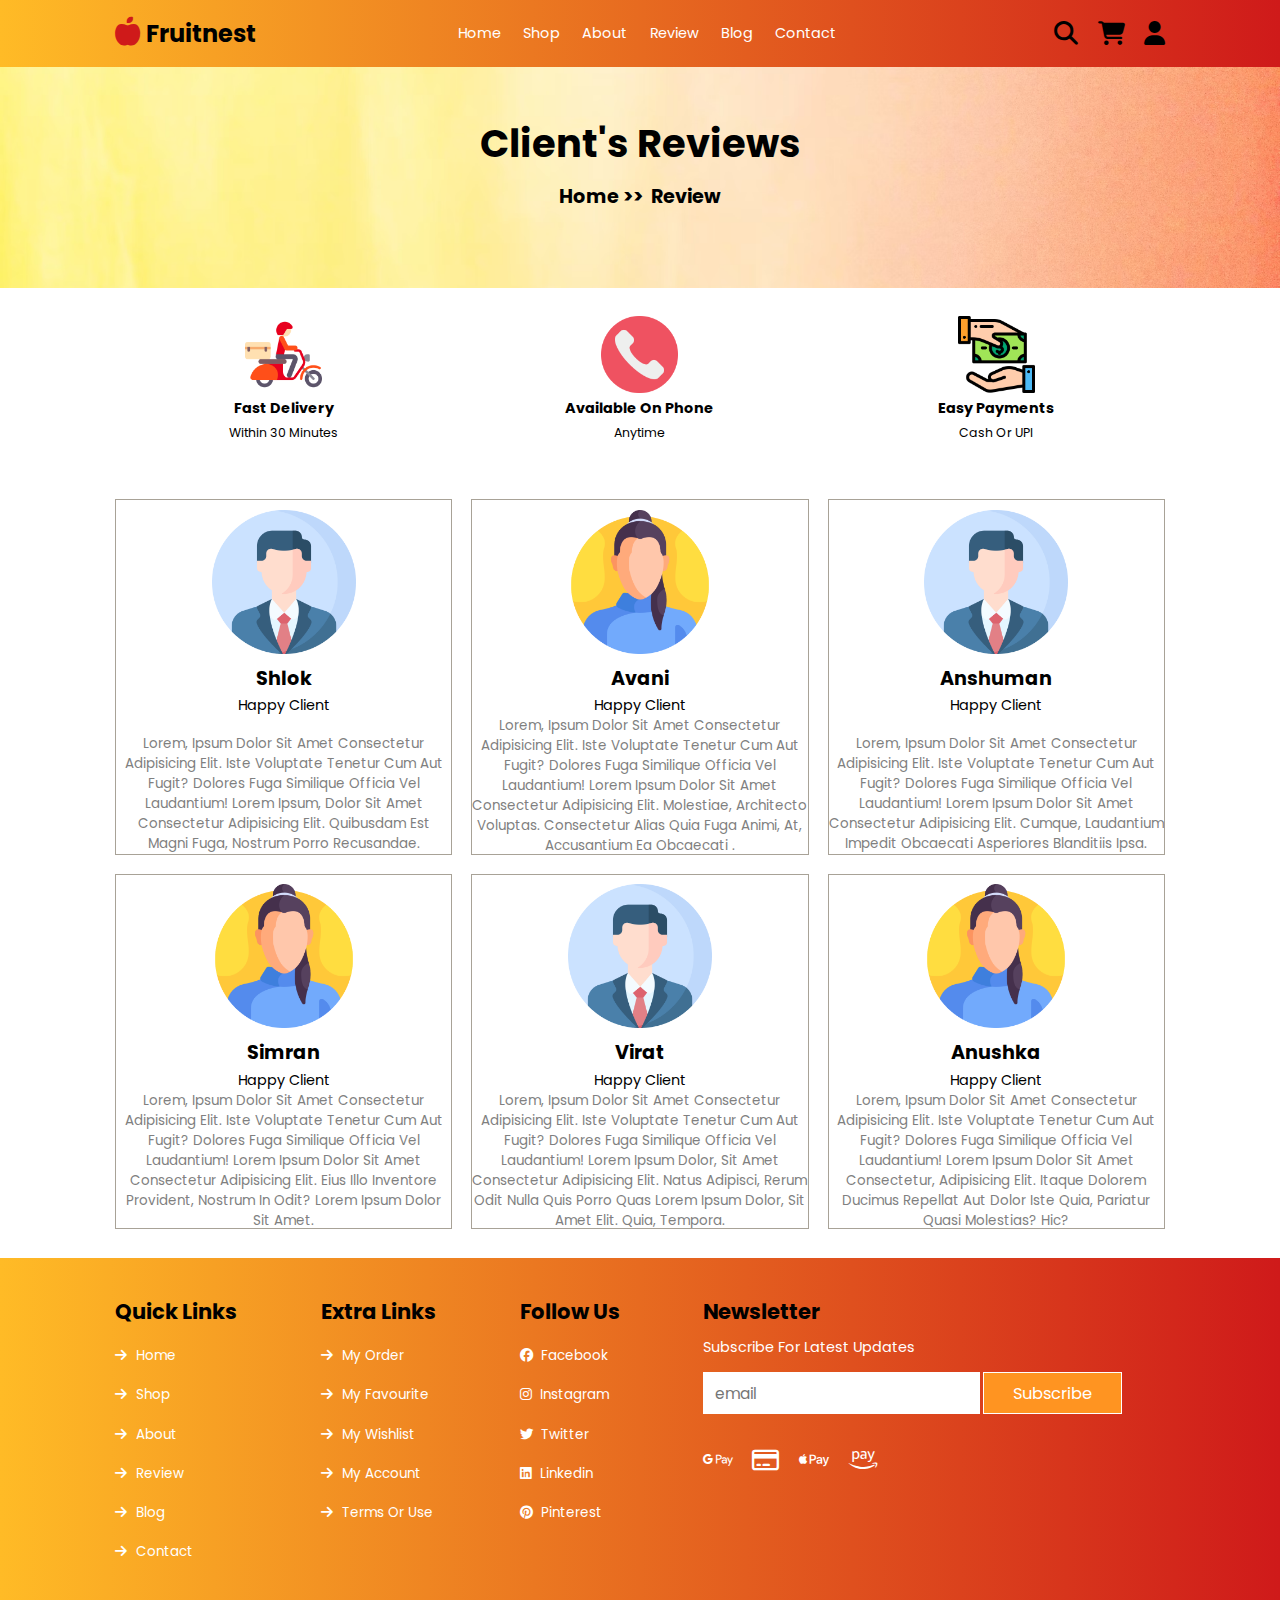
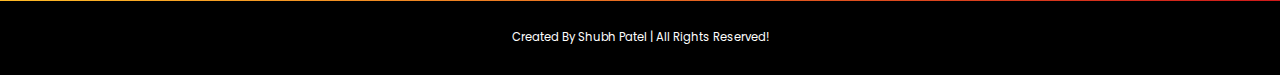
<file: review.html>
<!DOCTYPE html>
<html lang="en">

<head>
    <meta charset="UTF-8">
    <meta http-equiv="X-UA-Compatible" content="IE=edge">
    <meta name="viewport" content="width=device-width, initial-scale=1.0">
    <title>Review</title>

    <link rel="icon" type="image/x-icon" href="apple-whole-solid (3).svg">
    <link rel="stylesheet" href="https://cdnjs.cloudflare.com/ajax/libs/font-awesome/6.5.1/css/all.min.css">
    <link rel="stylesheet" href="style.css">
</head>

<body>

    <header class="header">
        <a href="index.html" class="logo"><i class="fa-solid fa-apple-whole"></i>Fruitnest</a>
        <nav class="navbar">
            <a href="index.html">home</a>
            <a href="shop.html">shop</a>
            <a href="about.html">about</a>
            <a href="review.html">review</a>
            <a href="blog.html">blog</a>
            <a href="contact.html">contact</a>
        </nav>

        <div class="icons">
            <div id="menu-btn" class="fas fa-bars"></div>
            <div id="search-btn" class="fas fa-search"></div>
            <div id="cart-btn" class="fas fa-cart-shopping"></div>
            <div id="login-btn" class="fas fa-user"></div>
        </div>

        <form action="" class="search-form">
            <input type="search" placeholder="Search here" id="search-box">
            <label for="search-box" class="fas fa-search"></label>
        </form>

        <div class="shopping-cart">
            <div class="box">
                <i class="fas fa-times"></i>
                <div class="image" style="background-image: url(Images/apple.jpg);"></div>
                <div class="content">
                    <h3>Apple</h3>
                    <span class="quantity">1kg</span>
                    <span class="multiply">*</span>
                    <span class="price"><i class="fa fa-indian-rupee-sign"></i>50</span>
                </div>
            </div>
            
            <div class="box">
                <i class="fas fa-times"></i>
                <div class="image" style="background-image: url(Images/banana.webp);"></div>
                <div class="content">
                    <h3>Banana</h3>
                    <span class="quantity">1kg</span>
                    <span class="multiply">*</span>
                    <span class="price"><i class="fa fa-indian-rupee-sign"></i>15</span>
                </div>
            </div>
            
            <div class="box">
                <i class="fas fa-times"></i>
                <div class="image" style="background-image: url(Images/mango.jpeg);"></div>
                <div class="content">
                    <h3>mango</h3>
                    <span class="quantity">1kg</span>
                    <span class="multiply">*</span>
                    <span class="price"><i class="fa fa-indian-rupee-sign"></i>40</span>
                </div>
            </div>
            
            <div class="box">
                <i class="fas fa-times"></i>
                <div class="image" style="background-image: url(Images/orange.jpg);"></div>
                <div class="content">
                    <h3>Orange</h3>
                    <span class="quantity">1kg</span>
                    <span class="multiply">*</span>
                    <span class="price"><i class="fa fa-indian-rupee-sign"></i>25</span>
                </div>
            </div>

            <h3 class="total">Total: <span><i class="fa fa-indian-rupee-sign"></i>130</span></h3>
            <a href="#" class="btn">Checkout Cart</a>
        </div>

        
        <form action="" class="login-form">
            <h3>login</h3>
            <input type="email" placeholder="email" class="box">
            <input type="password" placeholder="password" class="box">
            <div class="remember">
                <input type="checkbox" id="remember-me">
                <label for="remember-me">remember me</label>
            </div>
            <input type="submit" value="login now" class="btn">
            <p>forget password? <a href="#">click here</a></p>
            <p>Don't have an account? <a href="#">create</a></p>
        </form>

    </header>

    <div class="heading">
        <h1>client's reviews</h1>
        <p><a href="index.html">Home >></a> review </p>
    </div>



    <section class="info-container">

        <div class="info">
            <div class="image" style="background-image: url('Images/scooter_147272.png');"></div>
            <div class="content">
                <h3>fast delivery</h3>
                <span>within 30 minutes</span>
            </div>
        </div>
        <div class="info">
            <div class="image" style="background-image: url('Images/phone-call_3616215.png');"></div>
            <div class="content">
                <h3>available on phone</h3>
                <span>anytime</span>
            </div>
        </div>
        <div class="info">
            <div class="image" style="background-image: url('Images/pay_625599.png');"></div>
            <div class="content">
                <h3>easy payments</h3>
                <span>cash or UPI</span>
            </div>
        </div>
    </section>

    <section class="review">
        <div class="box">
            <div class="user">
                <div class="image" style="background-image: url('Images/male.png');"></div>
                <div class="info">
                    <h3>Shlok</h3>
                    <span>happy client</span>
                </div>
            </div>
            <p>Lorem, ipsum dolor sit amet consectetur adipisicing elit. Iste voluptate tenetur cum aut fugit? Dolores fuga similique officia vel laudantium! Lorem ipsum, dolor sit amet consectetur adipisicing elit. Quibusdam est magni fuga, nostrum porro recusandae.</p>
        </div>
        <div class="box">
            <div class="user">
                <div class="image" style="background-image: url('Images/female.png');"></div>
                <div class="info">
                    <h3>Avani</h3>
                    <span>happy client</span>
                </div>
            </div>
            <p>Lorem, ipsum dolor sit amet consectetur adipisicing elit. Iste voluptate tenetur cum aut fugit? Dolores fuga similique officia vel laudantium! Lorem ipsum dolor sit amet consectetur adipisicing elit. Molestiae, architecto voluptas. Consectetur alias quia fuga animi, at, accusantium ea obcaecati .</p>
        </div>
        <div class="box">
            <div class="user">
                <div class="image" style="background-image: url('Images/male.png');"></div>
                <div class="info">
                    <h3>Anshuman</h3>
                    <span>happy client</span>
                </div>
            </div>
            <p>Lorem, ipsum dolor sit amet consectetur adipisicing elit. Iste voluptate tenetur cum aut fugit? Dolores fuga similique officia vel laudantium! Lorem ipsum dolor sit amet consectetur adipisicing elit. Cumque, laudantium impedit obcaecati asperiores blanditiis ipsa.</p>
        </div>
        <div class="box">
            <div class="user">
                <div class="image" style="background-image: url('Images/female.png');"></div>
                <div class="info">
                    <h3>Simran</h3>
                    <span>happy client</span>
                </div>
            </div>
            <p>Lorem, ipsum dolor sit amet consectetur adipisicing elit. Iste voluptate tenetur cum aut fugit? Dolores fuga similique officia vel laudantium! Lorem ipsum dolor sit amet consectetur adipisicing elit. Eius illo inventore provident, nostrum in odit? Lorem ipsum dolor sit amet.</p>
        </div>
        <div class="box">
            <div class="user">
                <div class="image" style="background-image: url('Images/male.png');"></div>
                <div class="info">
                    <h3>Virat</h3>
                    <span>happy client</span>
                </div>
            </div>
            <p>Lorem, ipsum dolor sit amet consectetur adipisicing elit. Iste voluptate tenetur cum aut fugit? Dolores fuga similique officia vel laudantium! Lorem ipsum dolor, sit amet consectetur adipisicing elit. natus adipisci, rerum odit nulla quis porro quas Lorem ipsum dolor, sit amet elit. Quia, tempora.</p>
        </div>
        <div class="box">
            <div class="user">
                <div class="image" style="background-image: url('Images/female.png');"></div>
                <div class="info">
                    <h3>anushka</h3>
                    <span>happy client</span>
                </div>
            </div>
            <p>Lorem, ipsum dolor sit amet consectetur adipisicing elit. Iste voluptate tenetur cum aut fugit? Dolores fuga similique officia vel laudantium! Lorem ipsum dolor sit amet consectetur, adipisicing elit. Itaque dolorem ducimus repellat aut dolor iste quia, pariatur quasi molestias? Hic?</p>
        </div>
    </section>














    <section class="footer">
        <div class="box-container">
            <div class="box">
                <h3>Quick Links</h3>
                <a href="index.html"> <i class="fas fa-arrow-right"></i> home</a>
                <a href="shop.html"> <i class="fas fa-arrow-right"></i> shop</a>
                <a href="about.html"> <i class="fas fa-arrow-right"></i> about</a>
                <a href="review.html"> <i class="fas fa-arrow-right"></i> review</a>
                <a href="blog.html"> <i class="fas fa-arrow-right"></i> blog</a>
                <a href="contact.html"> <i class="fas fa-arrow-right"></i> contact</a>
            </div>

            <div class="box">
                <h3>Extra Links</h3>
                <a href="#"> <i class="fas fa-arrow-right"></i> My Order</a>
                <a href="#"> <i class="fas fa-arrow-right"></i> My Favourite</a>
                <a href="#"> <i class="fas fa-arrow-right"></i> My Wishlist</a>
                <a href="#"> <i class="fas fa-arrow-right"></i> My Account</a>
                <a href="#"> <i class="fas fa-arrow-right"></i> Terms or Use</a>
            </div>

            <div class="box">
                <h3>Follow us</h3>
                <a href="#"><i class="fa-brands fa-facebook"></i> facebook</a>
                <a href="#"><i class="fa-brands fa-instagram"></i> instagram</a>
                <a href="#"><i class="fa-brands fa-twitter"></i> twitter</a>
                <a href="#"><i class="fa-brands fa-linkedin"></i> linkedin</a>
                <a href="#"><i class="fa-brands fa-pinterest"></i> pinterest</a>
            </div>


            <div class="box">
                <h3>Newsletter</h3>
                <p>Subscribe for latest updates</p>
                <form action="">
                    <input type="email" placeholder="email">
                    <input type="submit" value="subscribe" class="btn">
                </form>
                <div class="payment">
                    <a href="#"><i class="fa-brands fa-google-pay"></i></a>
                    <a href="#"><i class="fa-regular fa-credit-card"></i></a>
                    <a href="#"><i class="fa-brands fa-apple-pay"></i></a>
                    <a href="#"><i class="fa-brands fa-amazon-pay"></i></a>
                </div>

            </div>
        </div>
    </section>

    <section class="credit">Created by Shubh Patel | All rights reserved!</section>










    <script src="script.js"></script>
</body>

</html>
</file>
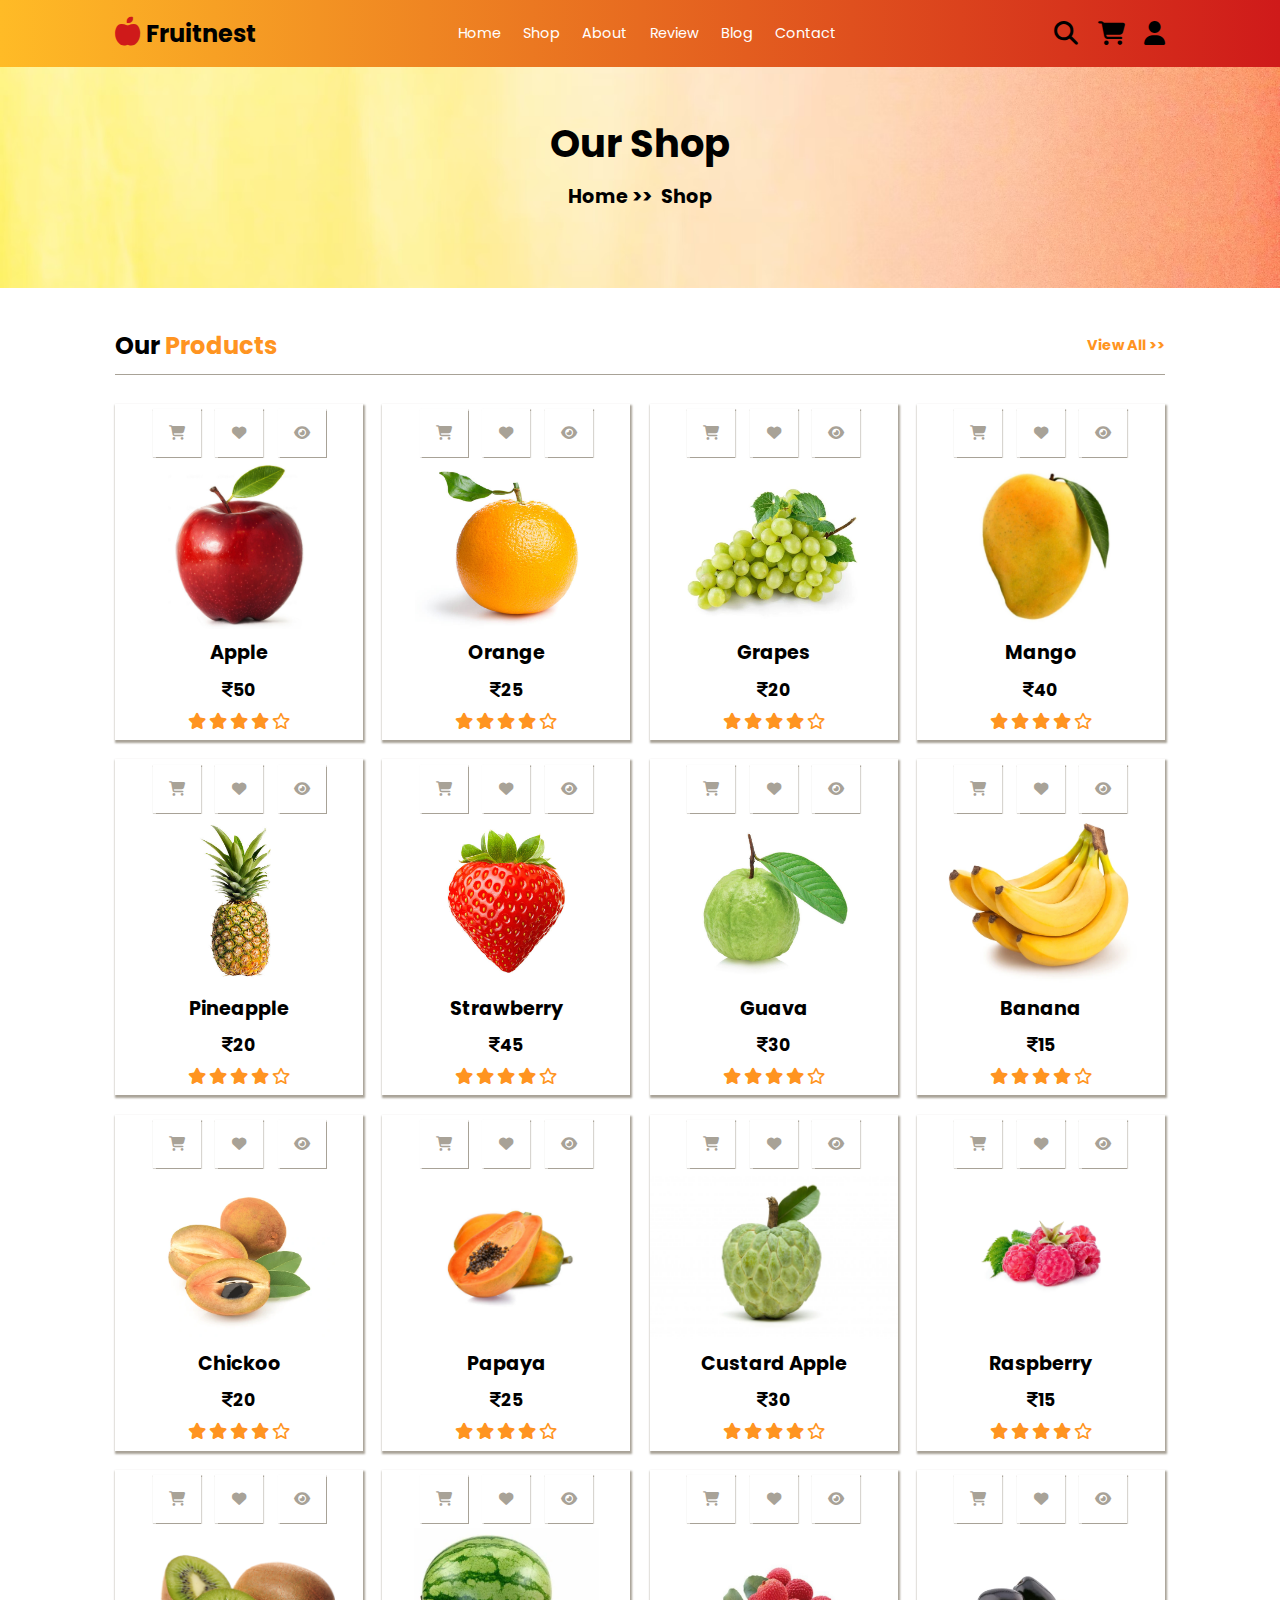
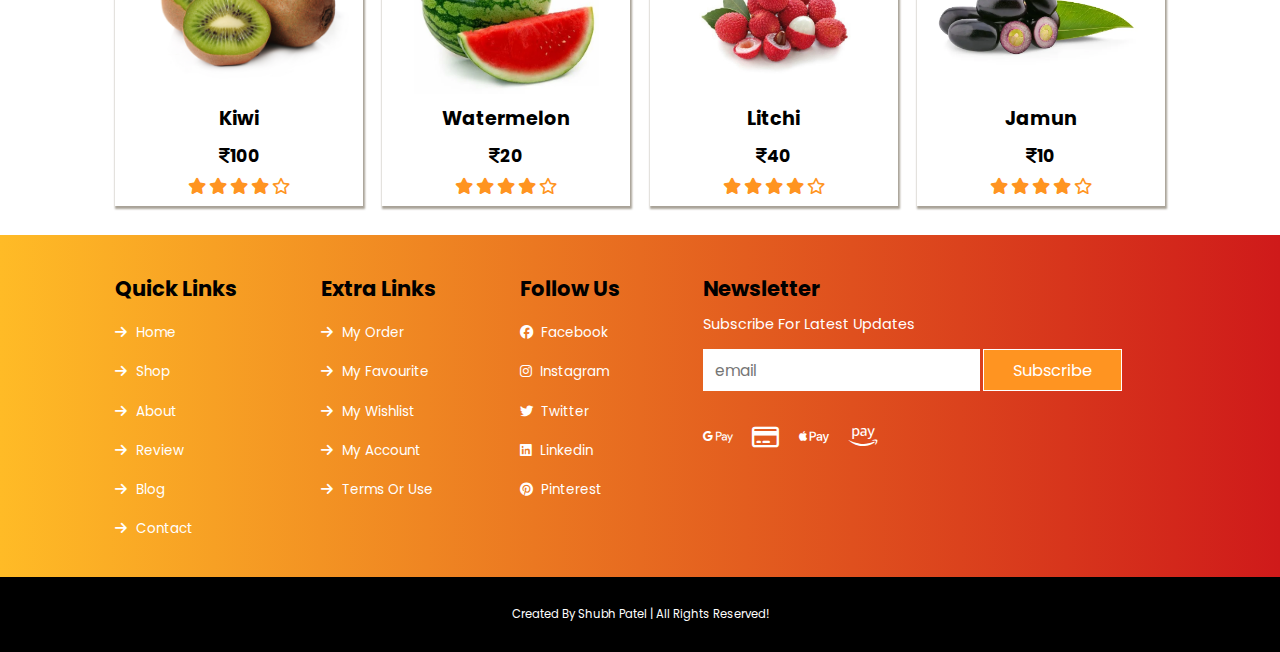
<file: shop.html>
<!DOCTYPE html>
<html lang="en">

<head>
    <meta charset="UTF-8">
    <meta http-equiv="X-UA-Compatible" content="IE=edge">
    <meta name="viewport" content="width=device-width, initial-scale=1.0">
    <title>Shop</title>

    <link rel="icon" type="image/x-icon" href="apple-whole-solid (3).svg">
    <link rel="stylesheet" href="https://cdnjs.cloudflare.com/ajax/libs/font-awesome/6.5.1/css/all.min.css">
    <link rel="stylesheet" href="style.css">
</head>

<body>

    <header class="header">
        <a href="index.html" class="logo"><i class="fa-solid fa-apple-whole"></i>Fruitnest</a>
        <nav class="navbar">
            <a href="index.html">home</a>
            <a href="shop.html">shop</a>
            <a href="about.html">about</a>
            <a href="review.html">review</a>
            <a href="blog.html">blog</a>
            <a href="contact.html">contact</a>
        </nav>

        <div class="icons">
            <div id="menu-btn" class="fas fa-bars"></div>
            <div id="search-btn" class="fas fa-search"></div>
            <div id="cart-btn" class="fas fa-cart-shopping"></div>
            <div id="login-btn" class="fas fa-user"></div>
        </div>

        <form action="" class="search-form">
            <input type="search" placeholder="Search here" id="search-box">
            <label for="search-box" class="fas fa-search"></label>
        </form>

        <div class="shopping-cart">
            <div class="box">
                <i class="fas fa-times"></i>
                <div class="image" style="background-image: url(Images/apple.jpg);"></div>
                <div class="content">
                    <h3>Apple</h3>
                    <span class="quantity">1kg</span>
                    <span class="multiply">*</span>
                    <span class="price"><i class="fa fa-indian-rupee-sign"></i>50</span>
                </div>
            </div>

            <div class="box">
                <i class="fas fa-times"></i>
                <div class="image" style="background-image: url(Images/banana.webp);"></div>
                <div class="content">
                    <h3>Banana</h3>
                    <span class="quantity">1kg</span>
                    <span class="multiply">*</span>
                    <span class="price"><i class="fa fa-indian-rupee-sign"></i>15</span>
                </div>
            </div>

            <div class="box">
                <i class="fas fa-times"></i>
                <div class="image" style="background-image: url(Images/mango.jpeg);"></div>
                <div class="content">
                    <h3>mango</h3>
                    <span class="quantity">1kg</span>
                    <span class="multiply">*</span>
                    <span class="price"><i class="fa fa-indian-rupee-sign"></i>40</span>
                </div>
            </div>

            <div class="box">
                <i class="fas fa-times"></i>
                <div class="image" style="background-image: url(Images/orange.jpg);"></div>
                <div class="content">
                    <h3>Orange</h3>
                    <span class="quantity">1kg</span>
                    <span class="multiply">*</span>
                    <span class="price"><i class="fa fa-indian-rupee-sign"></i>25</span>
                </div>
            </div>

            <h3 class="total">Total: <span><i class="fa fa-indian-rupee-sign"></i>130</span></h3>
            <a href="#" class="btn">Checkout Cart</a>
        </div>

        <form action="" class="login-form">
            <h3>login</h3>
            <input type="email" placeholder="email" class="box">
            <input type="password" placeholder="password" class="box">
            <div class="remember">
                <input type="checkbox" id="remember-me">
                <label for="remember-me">remember me</label>
            </div>
            <input type="submit" value="login now" class="btn">
            <p>forget password? <a href="#">click here</a></p>
            <p>Don't have an account? <a href="#">create</a></p>
        </form>

    </header>


    <div class="heading">
        <h1>Our Shop</h1>
        <p><a href="index.html">Home >></a> Shop </p>
    </div>

    <section class="products">
        <h1 class="title"> Our <span>Products </span> <a href="#">View All >></a> </h1>

        <div class="box-container">

            <div class="box">
                <div class="icons">
                    <a href="#" class="fas fa-shopping-cart"></a>
                    <a href="#" class="fas fa-heart"></a>
                    <a href="#" class="fas fa-eye"></a>
                </div>
                <div class="image" style="background-image: url('Images/apple.jpg');"></div>
                <div class="content">
                    <h3>Apple</h3>
                    <div class="price"><i class="fa fa-indian-rupee-sign"></i>50</div>
                    <div class="stars">
                        <i class="fas fa-star"></i>
                        <i class="fas fa-star"></i>
                        <i class="fas fa-star"></i>
                        <i class="fas fa-star"></i>
                        <i class="far fa-star"></i>
                    </div>
                </div>
            </div>

            <div class="box">
                <div class="icons">
                    <a href="#" class="fas fa-shopping-cart"></a>
                    <a href="#" class="fas fa-heart"></a>
                    <a href="#" class="fas fa-eye"></a>
                </div>
                <div class="image" style="background-image: url('Images/orange.jpg');"></div>
                <div class="content">
                    <h3>Orange</h3>
                    <div class="price"><i class="fa fa-indian-rupee-sign"></i>25</div>
                    <div class="stars">
                        <i class="fas fa-star"></i>
                        <i class="fas fa-star"></i>
                        <i class="fas fa-star"></i>
                        <i class="fas fa-star"></i>
                        <i class="far fa-star"></i>
                    </div>
                </div>
            </div>

            <div class="box">
                <div class="icons">
                    <a href="#" class="fas fa-shopping-cart"></a>
                    <a href="#" class="fas fa-heart"></a>
                    <a href="#" class="fas fa-eye"></a>
                </div>
                <div class="image" style="background-image: url('Images/grapes.jpg');"></div>
                <div class="content">
                    <h3>grapes</h3>
                    <div class="price"><i class="fa fa-indian-rupee-sign"></i>20</div>
                    <div class="stars">
                        <i class="fas fa-star"></i>
                        <i class="fas fa-star"></i>
                        <i class="fas fa-star"></i>
                        <i class="fas fa-star"></i>
                        <i class="far fa-star"></i>
                    </div>
                </div>
            </div>

            <div class="box">
                <div class="icons">
                    <a href="#" class="fas fa-shopping-cart"></a>
                    <a href="#" class="fas fa-heart"></a>
                    <a href="#" class="fas fa-eye"></a>
                </div>
                <div class="image" style="background-image: url('Images/mango.jpeg');"></div>
                <div class="content">
                    <h3>mango</h3>
                    <div class="price"><i class="fa fa-indian-rupee-sign"></i>40</div>
                    <div class="stars">
                        <i class="fas fa-star"></i>
                        <i class="fas fa-star"></i>
                        <i class="fas fa-star"></i>
                        <i class="fas fa-star"></i>
                        <i class="far fa-star"></i>
                    </div>
                </div>
            </div>
            <div class="box">
                <div class="icons">
                    <a href="#" class="fas fa-shopping-cart"></a>
                    <a href="#" class="fas fa-heart"></a>
                    <a href="#" class="fas fa-eye"></a>
                </div>
                <div class="image" style="background-image: url('Images/pineapple.jpg');"></div>
                <div class="content">
                    <h3>pineapple</h3>
                    <div class="price"><i class="fa fa-indian-rupee-sign"></i>20</div>
                    <div class="stars">
                        <i class="fas fa-star"></i>
                        <i class="fas fa-star"></i>
                        <i class="fas fa-star"></i>
                        <i class="fas fa-star"></i>
                        <i class="far fa-star"></i>
                    </div>
                </div>
            </div>
            <div class="box">
                <div class="icons">
                    <a href="#" class="fas fa-shopping-cart"></a>
                    <a href="#" class="fas fa-heart"></a>
                    <a href="#" class="fas fa-eye"></a>
                </div>
                <div class="image" style="background-image: url('Images/strawberry.jpg');"></div>
                <div class="content">
                    <h3>strawberry</h3>
                    <div class="price"><i class="fa fa-indian-rupee-sign"></i>45</div>
                    <div class="stars">
                        <i class="fas fa-star"></i>
                        <i class="fas fa-star"></i>
                        <i class="fas fa-star"></i>
                        <i class="fas fa-star"></i>
                        <i class="far fa-star"></i>
                    </div>
                </div>
            </div>
            <div class="box">
                <div class="icons">
                    <a href="#" class="fas fa-shopping-cart"></a>
                    <a href="#" class="fas fa-heart"></a>
                    <a href="#" class="fas fa-eye"></a>
                </div>
                <div class="image" style="background-image: url('Images/guava.jpg');"></div>
                <div class="content">
                    <h3>guava</h3>
                    <div class="price"><i class="fa fa-indian-rupee-sign"></i>30</div>
                    <div class="stars">
                        <i class="fas fa-star"></i>
                        <i class="fas fa-star"></i>
                        <i class="fas fa-star"></i>
                        <i class="fas fa-star"></i>
                        <i class="far fa-star"></i>
                    </div>
                </div>
            </div>
            <div class="box">
                <div class="icons">
                    <a href="#" class="fas fa-shopping-cart"></a>
                    <a href="#" class="fas fa-heart"></a>
                    <a href="#" class="fas fa-eye"></a>
                </div>
                <div class="image" style="background-image: url('Images/banana.webp');"></div>
                <div class="content">
                    <h3>banana</h3>
                    <div class="price"><i class="fa fa-indian-rupee-sign"></i>15</div>
                    <div class="stars">
                        <i class="fas fa-star"></i>
                        <i class="fas fa-star"></i>
                        <i class="fas fa-star"></i>
                        <i class="fas fa-star"></i>
                        <i class="far fa-star"></i>
                    </div>
                </div>
            </div>
            <div class="box">
                <div class="icons">
                    <a href="#" class="fas fa-shopping-cart"></a>
                    <a href="#" class="fas fa-heart"></a>
                    <a href="#" class="fas fa-eye"></a>
                </div>
                <div class="image" style="background-image: url('Images/chickoo.webp');"></div>
                <div class="content">
                    <h3>Chickoo</h3>
                    <div class="price"><i class="fa fa-indian-rupee-sign"></i>20</div>
                    <div class="stars">
                        <i class="fas fa-star"></i>
                        <i class="fas fa-star"></i>
                        <i class="fas fa-star"></i>
                        <i class="fas fa-star"></i>
                        <i class="far fa-star"></i>
                    </div>
                </div>
            </div>
            <div class="box">
                <div class="icons">
                    <a href="#" class="fas fa-shopping-cart"></a>
                    <a href="#" class="fas fa-heart"></a>
                    <a href="#" class="fas fa-eye"></a>
                </div>
                <div class="image" style="background-image: url('Images/papaya.webp');"></div>
                <div class="content">
                    <h3>papaya</h3>
                    <div class="price"><i class="fa fa-indian-rupee-sign"></i>25</div>
                    <div class="stars">
                        <i class="fas fa-star"></i>
                        <i class="fas fa-star"></i>
                        <i class="fas fa-star"></i>
                        <i class="fas fa-star"></i>
                        <i class="far fa-star"></i>
                    </div>
                </div>
            </div>
            <div class="box">
                <div class="icons">
                    <a href="#" class="fas fa-shopping-cart"></a>
                    <a href="#" class="fas fa-heart"></a>
                    <a href="#" class="fas fa-eye"></a>
                </div>
                <div class="image" style="background-image: url('Images/custard\ apple.webp');"></div>
                <div class="content">
                    <h3>custard apple</h3>
                    <div class="price"><i class="fa fa-indian-rupee-sign"></i>30</div>
                    <div class="stars">
                        <i class="fas fa-star"></i>
                        <i class="fas fa-star"></i>
                        <i class="fas fa-star"></i>
                        <i class="fas fa-star"></i>
                        <i class="far fa-star"></i>
                    </div>
                </div>
            </div>

            <div class="box">
                <div class="icons">
                    <a href="#" class="fas fa-shopping-cart"></a>
                    <a href="#" class="fas fa-heart"></a>
                    <a href="#" class="fas fa-eye"></a>
                </div>
                <div class="image" style="background-image: url('Images/raspberry.webp');"></div>
                <div class="content">
                    <h3>raspberry</h3>
                    <div class="price"><i class="fa fa-indian-rupee-sign"></i>15</div>
                    <div class="stars">
                        <i class="fas fa-star"></i>
                        <i class="fas fa-star"></i>
                        <i class="fas fa-star"></i>
                        <i class="fas fa-star"></i>
                        <i class="far fa-star"></i>
                    </div>
                </div>
            </div>

            <div class="box">
                <div class="icons">
                    <a href="#" class="fas fa-shopping-cart"></a>
                    <a href="#" class="fas fa-heart"></a>
                    <a href="#" class="fas fa-eye"></a>
                </div>
                <div class="image" style="background-image: url('Images/kiwi.jpg');"></div>
                <div class="content">
                    <h3>kiwi</h3>
                    <div class="price"><i class="fa fa-indian-rupee-sign"></i>100</div>
                    <div class="stars">
                        <i class="fas fa-star"></i>
                        <i class="fas fa-star"></i>
                        <i class="fas fa-star"></i>
                        <i class="fas fa-star"></i>
                        <i class="far fa-star"></i>
                    </div>
                </div>
            </div>

            <div class="box">
                <div class="icons">
                    <a href="#" class="fas fa-shopping-cart"></a>
                    <a href="#" class="fas fa-heart"></a>
                    <a href="#" class="fas fa-eye"></a>
                </div>
                <div class="image" style="background-image: url('Images/watermelon.webp');"></div>
                <div class="content">
                    <h3>watermelon</h3>
                    <div class="price"><i class="fa fa-indian-rupee-sign"></i>20</div>
                    <div class="stars">
                        <i class="fas fa-star"></i>
                        <i class="fas fa-star"></i>
                        <i class="fas fa-star"></i>
                        <i class="fas fa-star"></i>
                        <i class="far fa-star"></i>
                    </div>
                </div>
            </div>

            <div class="box">
                <div class="icons">
                    <a href="#" class="fas fa-shopping-cart"></a>
                    <a href="#" class="fas fa-heart"></a>
                    <a href="#" class="fas fa-eye"></a>
                </div>
                <div class="image" style="background-image: url('Images/litchi.jpg');"></div>
                <div class="content">
                    <h3>litchi</h3>
                    <div class="price"><i class="fa fa-indian-rupee-sign"></i>40</div>
                    <div class="stars">
                        <i class="fas fa-star"></i>
                        <i class="fas fa-star"></i>
                        <i class="fas fa-star"></i>
                        <i class="fas fa-star"></i>
                        <i class="far fa-star"></i>
                    </div>
                </div>
            </div>

            <div class="box">
                <div class="icons">
                    <a href="#" class="fas fa-shopping-cart"></a>
                    <a href="#" class="fas fa-heart"></a>
                    <a href="#" class="fas fa-eye"></a>
                </div>
                <div class="image" style="background-image: url('Images/jamun.webp');"></div>
                <div class="content">
                    <h3>jamun</h3>
                    <div class="price"><i class="fa fa-indian-rupee-sign"></i>10</div>
                    <div class="stars">
                        <i class="fas fa-star"></i>
                        <i class="fas fa-star"></i>
                        <i class="fas fa-star"></i>
                        <i class="fas fa-star"></i>
                        <i class="far fa-star"></i>
                    </div>
                </div>
            </div>
        </div>
    </section>















    <section class="footer">
        <div class="box-container">
            <div class="box">
                <h3>Quick Links</h3>
                <a href="index.html"> <i class="fas fa-arrow-right"></i> home</a>
                <a href="shop.html"> <i class="fas fa-arrow-right"></i> shop</a>
                <a href="about.html"> <i class="fas fa-arrow-right"></i> about</a>
                <a href="review.html"> <i class="fas fa-arrow-right"></i> review</a>
                <a href="blog.html"> <i class="fas fa-arrow-right"></i> blog</a>
                <a href="contact.html"> <i class="fas fa-arrow-right"></i> contact</a>
            </div>

            <div class="box">
                <h3>Extra Links</h3>
                <a href="#"> <i class="fas fa-arrow-right"></i> My Order</a>
                <a href="#"> <i class="fas fa-arrow-right"></i> My Favourite</a>
                <a href="#"> <i class="fas fa-arrow-right"></i> My Wishlist</a>
                <a href="#"> <i class="fas fa-arrow-right"></i> My Account</a>
                <a href="#"> <i class="fas fa-arrow-right"></i> Terms or Use</a>
            </div>

            <div class="box">
                <h3>Follow us</h3>
                <a href="#"><i class="fa-brands fa-facebook"></i> facebook</a>
                <a href="#"><i class="fa-brands fa-instagram"></i> instagram</a>
                <a href="#"><i class="fa-brands fa-twitter"></i> twitter</a>
                <a href="#"><i class="fa-brands fa-linkedin"></i> linkedin</a>
                <a href="#"><i class="fa-brands fa-pinterest"></i> pinterest</a>
            </div>


            <div class="box">
                <h3>Newsletter</h3>
                <p>Subscribe for latest updates</p>
                <form action="">
                    <input type="email" placeholder="email">
                    <input type="submit" value="subscribe" class="btn">
                </form>
                <div class="payment">
                    <a href="#"><i class="fa-brands fa-google-pay"></i></a>
                    <a href="#"><i class="fa-regular fa-credit-card"></i></a>
                    <a href="#"><i class="fa-brands fa-apple-pay"></i></a>
                    <a href="#"><i class="fa-brands fa-amazon-pay"></i></a>
                </div>

            </div>
        </div>
    </section>

    <section class="credit">Created by Shubh Patel | All rights reserved!</section>










    <script src="script.js"></script>
</body>

</html>
</file>
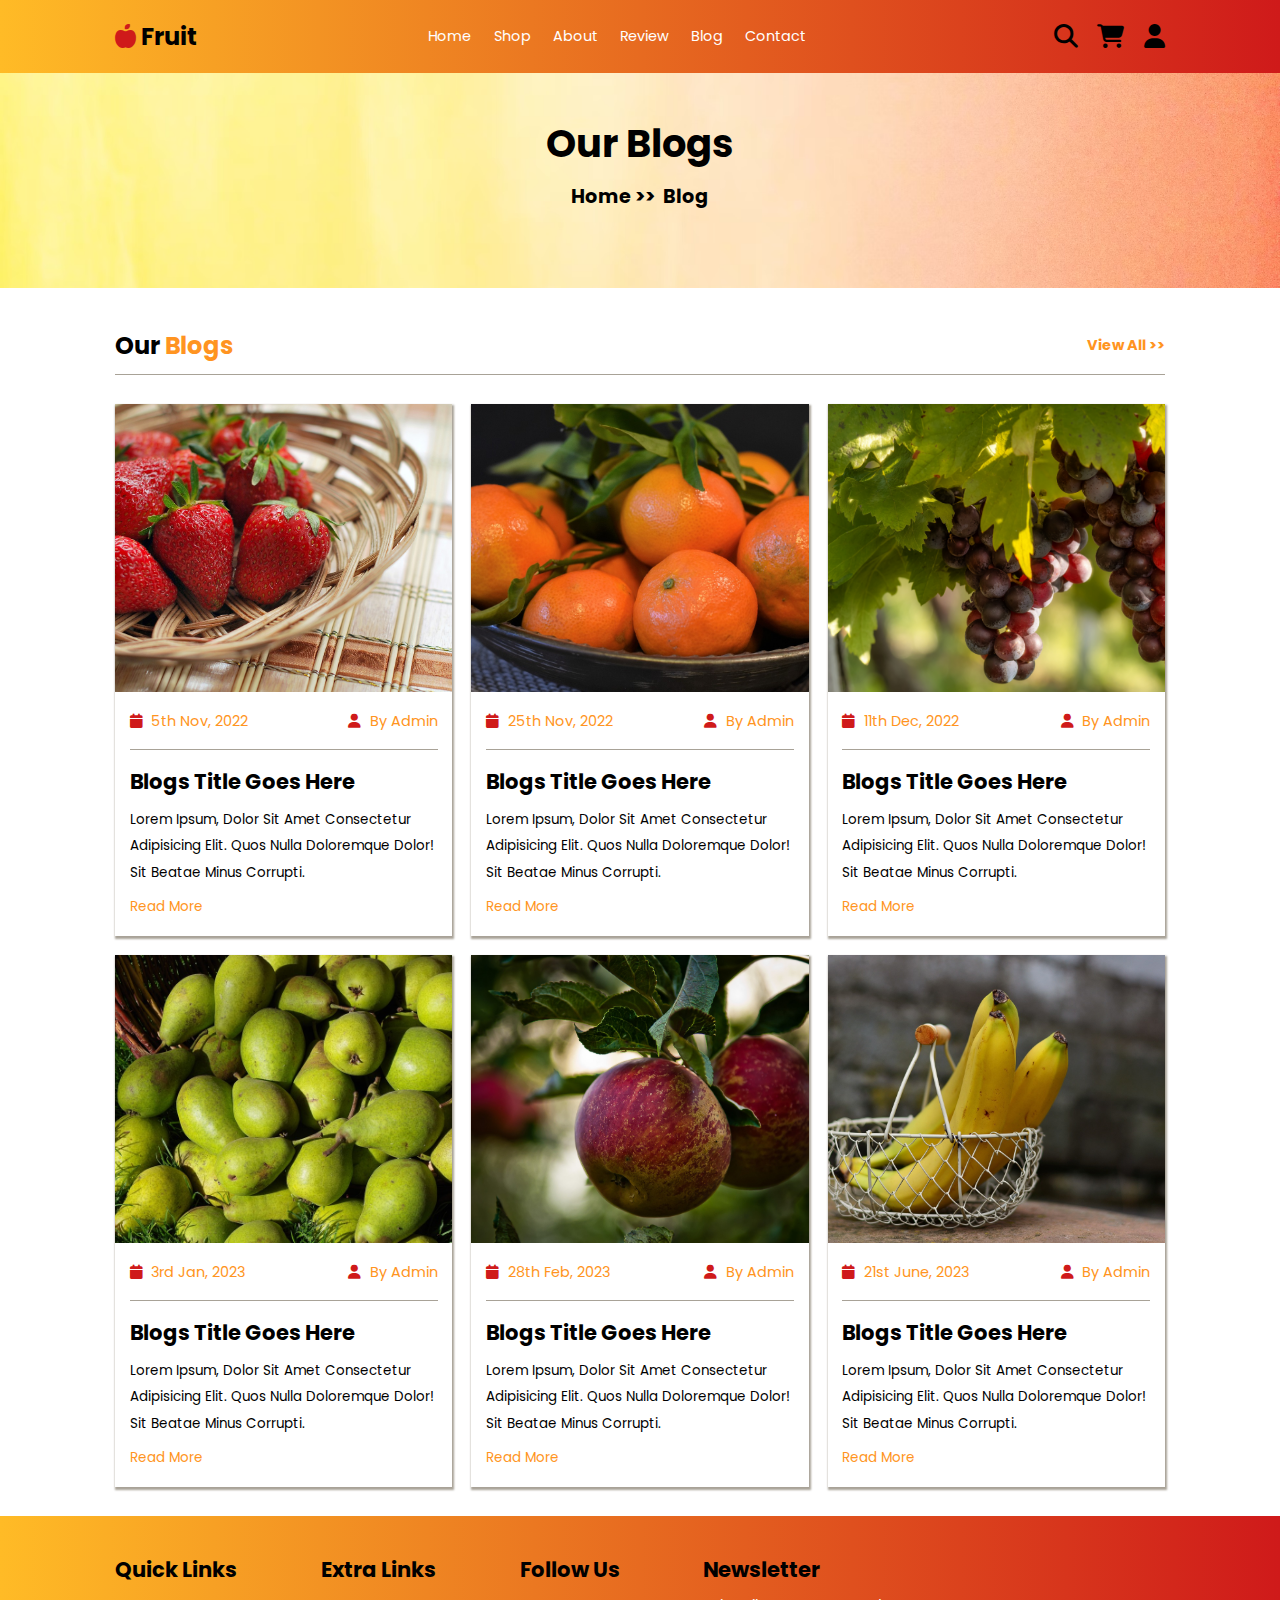
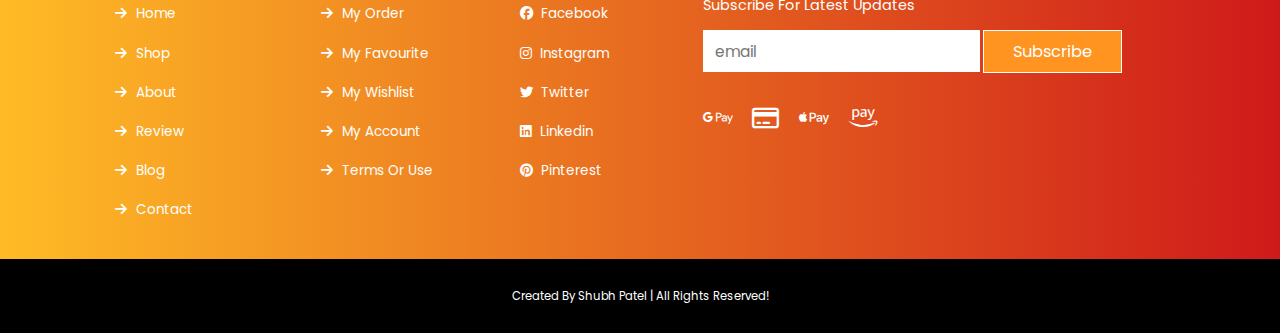
<file: Fruit Shop/blog.html>
<!DOCTYPE html>
<html lang="en">

<head>
    <meta charset="UTF-8">
    <meta http-equiv="X-UA-Compatible" content="IE=edge">
    <meta name="viewport" content="width=device-width, initial-scale=1.0">
    <title>Blog</title>

    <link rel="icon" type="image/x-icon" href="apple-whole-solid (3).svg">
    <link rel="stylesheet" href="https://cdnjs.cloudflare.com/ajax/libs/font-awesome/6.5.1/css/all.min.css">
    <link rel="stylesheet" href="style.css">
</head>

<body>

    <header class="header">
        <a href="index.html" class="logo"><i class="fa-solid fa-apple-whole"></i>Fruit</a>
        <nav class="navbar">
            <a href="index.html">home</a>
            <a href="shop.html">shop</a>
            <a href="about.html">about</a>
            <a href="review.html">review</a>
            <a href="blog.html">blog</a>
            <a href="contact.html">contact</a>
        </nav>

        <div class="icons">
            <div id="menu-btn" class="fas fa-bars"></div>
            <div id="search-btn" class="fas fa-search"></div>
            <div id="cart-btn" class="fas fa-cart-shopping"></div>
            <div id="login-btn" class="fas fa-user"></div>
        </div>

        <form action="" class="search-form">
            <input type="search" placeholder="Search here" id="search-box">
            <label for="search-box" class="fas fa-search"></label>
        </form>

        <div class="shopping-cart">
            <div class="box">
                <i class="fas fa-times"></i>
                <div class="image" style="background-image: url(Images/apple.jpg);"></div>
                <div class="content">
                    <h3>Apple</h3>
                    <span class="quantity">1kg</span>
                    <span class="multiply">*</span>
                    <span class="price"><i class="fa fa-indian-rupee-sign"></i>50</span>
                </div>
            </div>
            
            <div class="box">
                <i class="fas fa-times"></i>
                <div class="image" style="background-image: url(Images/banana.webp);"></div>
                <div class="content">
                    <h3>Banana</h3>
                    <span class="quantity">1kg</span>
                    <span class="multiply">*</span>
                    <span class="price"><i class="fa fa-indian-rupee-sign"></i>15</span>
                </div>
            </div>
            
            <div class="box">
                <i class="fas fa-times"></i>
                <div class="image" style="background-image: url(Images/mango.jpeg);"></div>
                <div class="content">
                    <h3>mango</h3>
                    <span class="quantity">1kg</span>
                    <span class="multiply">*</span>
                    <span class="price"><i class="fa fa-indian-rupee-sign"></i>40</span>
                </div>
            </div>
            
            <div class="box">
                <i class="fas fa-times"></i>
                <div class="image" style="background-image: url(Images/orange.jpg);"></div>
                <div class="content">
                    <h3>Orange</h3>
                    <span class="quantity">1kg</span>
                    <span class="multiply">*</span>
                    <span class="price"><i class="fa fa-indian-rupee-sign"></i>25</span>
                </div>
            </div>

            <h3 class="total">Total: <span><i class="fa fa-indian-rupee-sign"></i>130</span></h3>
            <a href="#" class="btn">Checkout Cart</a>
        </div>

        <form action="" class="login-form">
            <h3>login</h3>
            <input type="email" placeholder="email" class="box">
            <input type="password" placeholder="password" class="box">
            <div class="remember">
                <input type="checkbox" id="remember-me">
                <label for="remember-me">remember me</label>
            </div>
            <input type="submit" value="login now" class="btn">
            <p>forget password? <a href="#">click here</a></p>
            <p>Don't have an account? <a href="#">create</a></p>
        </form>

    </header>

    <div class="heading">
        <h1>our blogs</h1>
        <p><a href="index.html">Home >></a> blog </p>
    </div>

    <section class="blogs">

        <h1 class="title"> Our <span>blogs</span> <a href="#">View All >></a> </h1>

        <div class="box-container">

            <div class="box">
                <div class="image" style="background-image: url('SliderImages/strawberry2.jpg');"></div>
                <div class="content">
                    <div class="icons">
                        <a href="#"><i class="fas fa-calendar"></i> 5th Nov, 2022 </a>
                        <a href="#"><i class="fas fa-user"></i> by admin </a>
                    </div>
                    <h3>blogs title goes here</h3>
                    <p>Lorem ipsum, dolor sit amet consectetur adipisicing elit. Quos nulla doloremque dolor! Sit beatae
                        minus corrupti.</p>
                    <a href="#" class="button">read more</a>
                </div>
            </div>
            <div class="box">
                <div class="image" style="background-image: url('SliderImages/orange3.jpg');"></div>
                <div class="content">
                    <div class="icons">
                        <a href="#"><i class="fas fa-calendar"></i> 25th Nov, 2022 </a>
                        <a href="#"><i class="fas fa-user"></i> by admin </a>
                    </div>
                    <h3>blogs title goes here</h3>
                    <p>Lorem ipsum, dolor sit amet consectetur adipisicing elit. Quos nulla doloremque dolor! Sit beatae
                        minus corrupti.</p>
                    <a href="#" class="button">read more</a>
                </div>
            </div>
            <div class="box">
                <div class="image" style="background-image: url('SliderImages/grapes.jpg');"></div>
                <div class="content">
                    <div class="icons">
                        <a href="#"><i class="fas fa-calendar"></i> 11th dec, 2022 </a>
                        <a href="#"><i class="fas fa-user"></i> by admin </a>
                    </div>
                    <h3>blogs title goes here</h3>
                    <p>Lorem ipsum, dolor sit amet consectetur adipisicing elit. Quos nulla doloremque dolor! Sit beatae
                        minus corrupti.</p>
                    <a href="#" class="button">read more</a>
                </div>
            </div>
            <div class="box">
                <div class="image" style="background-image: url('SliderImages/pears.jpg');"></div>
                <div class="content">
                    <div class="icons">
                        <a href="#"><i class="fas fa-calendar"></i> 3rd jan, 2023 </a>
                        <a href="#"><i class="fas fa-user"></i> by admin </a>
                    </div>
                    <h3>blogs title goes here</h3>
                    <p>Lorem ipsum, dolor sit amet consectetur adipisicing elit. Quos nulla doloremque dolor! Sit beatae
                        minus corrupti.</p>
                    <a href="#" class="button">read more</a>
                </div>
            </div>
            <div class="box">
                <div class="image" style="background-image: url('SliderImages/361096.jpg');"></div>
                <div class="content">
                    <div class="icons">
                        <a href="#"><i class="fas fa-calendar"></i> 28th Feb, 2023 </a>
                        <a href="#"><i class="fas fa-user"></i> by admin </a>
                    </div>
                    <h3>blogs title goes here</h3>
                    <p>Lorem ipsum, dolor sit amet consectetur adipisicing elit. Quos nulla doloremque dolor! Sit beatae
                        minus corrupti.</p>
                    <a href="#" class="button">read more</a>
                </div>
            </div>
            <div class="box">
                <div class="image" style="background-image: url('SliderImages/banana.jpg');"></div>
                <div class="content">
                    <div class="icons">
                        <a href="#"><i class="fas fa-calendar"></i> 21st june, 2023 </a>
                        <a href="#"><i class="fas fa-user"></i> by admin </a>
                    </div>
                    <h3>blogs title goes here</h3>
                    <p>Lorem ipsum, dolor sit amet consectetur adipisicing elit. Quos nulla doloremque dolor! Sit beatae
                        minus corrupti.</p>
                    <a href="#" class="button">read more</a>
                </div>
            </div>
        </div>

    </section>















    <section class="footer">
        <div class="box-container">
            <div class="box">
                <h3>Quick Links</h3>
                <a href="index.html"> <i class="fas fa-arrow-right"></i> home</a>
                <a href="shop.html"> <i class="fas fa-arrow-right"></i> shop</a>
                <a href="about.html"> <i class="fas fa-arrow-right"></i> about</a>
                <a href="review.html"> <i class="fas fa-arrow-right"></i> review</a>
                <a href="blog.html"> <i class="fas fa-arrow-right"></i> blog</a>
                <a href="contact.html"> <i class="fas fa-arrow-right"></i> contact</a>
            </div>

            <div class="box">
                <h3>Extra Links</h3>
                <a href="#"> <i class="fas fa-arrow-right"></i> My Order</a>
                <a href="#"> <i class="fas fa-arrow-right"></i> My Favourite</a>
                <a href="#"> <i class="fas fa-arrow-right"></i> My Wishlist</a>
                <a href="#"> <i class="fas fa-arrow-right"></i> My Account</a>
                <a href="#"> <i class="fas fa-arrow-right"></i> Terms or Use</a>
            </div>

            <div class="box">
                <h3>Follow us</h3>
                <a href="#"><i class="fa-brands fa-facebook"></i> facebook</a>
                <a href="#"><i class="fa-brands fa-instagram"></i> instagram</a>
                <a href="#"><i class="fa-brands fa-twitter"></i> twitter</a>
                <a href="#"><i class="fa-brands fa-linkedin"></i> linkedin</a>
                <a href="#"><i class="fa-brands fa-pinterest"></i> pinterest</a>
            </div>


            <div class="box">
                <h3>Newsletter</h3>
                <p>Subscribe for latest updates</p>
                <form action="">
                    <input type="email" placeholder="email">
                    <input type="submit" value="subscribe" class="btn">
                </form>
                <div class="payment">
                    <a href="#"><i class="fa-brands fa-google-pay"></i></a>
                    <a href="#"><i class="fa-regular fa-credit-card"></i></a>
                    <a href="#"><i class="fa-brands fa-apple-pay"></i></a>
                    <a href="#"><i class="fa-brands fa-amazon-pay"></i></a>
                </div>

            </div>
        </div>
    </section>

    <section class="credit">Created by Shubh Patel | All rights reserved!</section>










    <script src="script.js"></script>
</body>

</html>
</file>
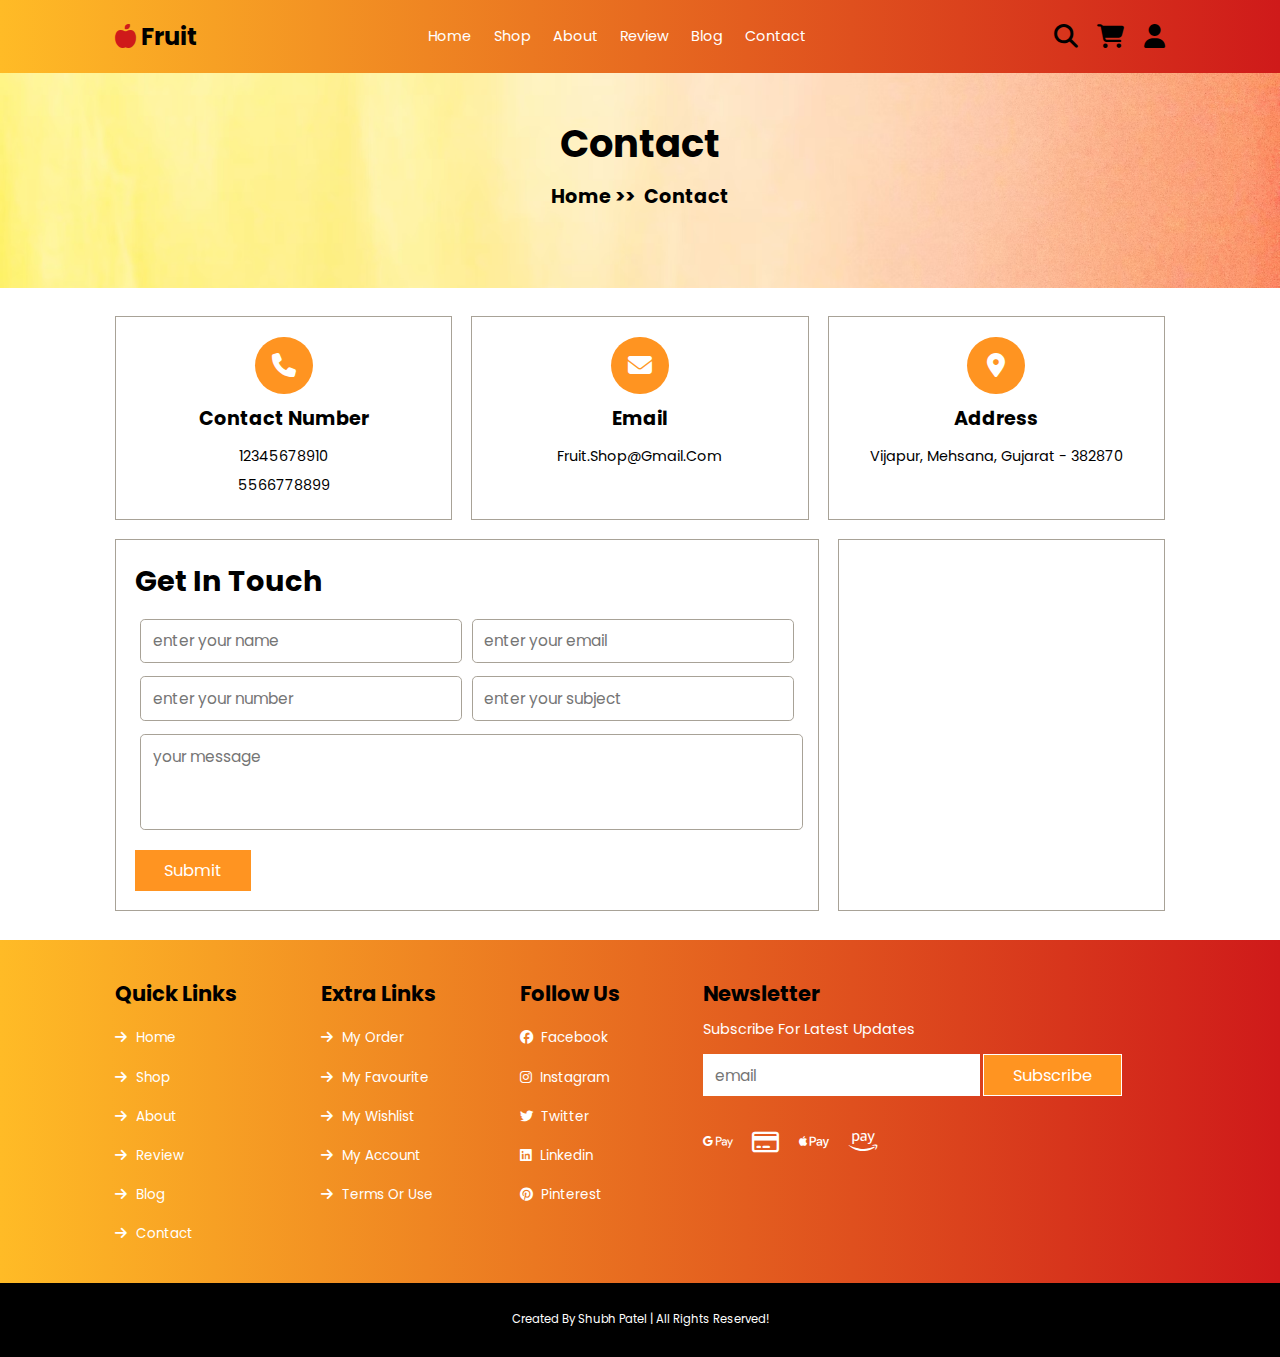
<file: Fruit Shop/contact.html>
<!DOCTYPE html>
<html lang="en">

<head>
    <meta charset="UTF-8">
    <meta http-equiv="X-UA-Compatible" content="IE=edge">
    <meta name="viewport" content="width=device-width, initial-scale=1.0">
    <title>Contact</title>

    <link rel="icon" type="image/x-icon" href="apple-whole-solid (3).svg">
    <link rel="stylesheet" href="https://cdnjs.cloudflare.com/ajax/libs/font-awesome/6.5.1/css/all.min.css">
    <link rel="stylesheet" href="style.css">
</head>

<body>

    <header class="header">
        <a href="index.html" class="logo"><i class="fa-solid fa-apple-whole"></i>Fruit</a>
        <nav class="navbar">
            <a href="index.html">home</a>
            <a href="shop.html">shop</a>
            <a href="about.html">about</a>
            <a href="review.html">review</a>
            <a href="blog.html">blog</a>
            <a href="contact.html">contact</a>
        </nav>

        <div class="icons">
            <div id="menu-btn" class="fas fa-bars"></div>
            <div id="search-btn" class="fas fa-search"></div>
            <div id="cart-btn" class="fas fa-cart-shopping"></div>
            <div id="login-btn" class="fas fa-user"></div>
        </div>

        <form action="" class="search-form">
            <input type="search" placeholder="Search here" id="search-box">
            <label for="search-box" class="fas fa-search"></label>
        </form>

        <div class="shopping-cart">
            <div class="box">
                <i class="fas fa-times"></i>
                <div class="image" style="background-image: url(Images/apple.jpg);"></div>
                <div class="content">
                    <h3>Apple</h3>
                    <span class="quantity">1kg</span>
                    <span class="multiply">*</span>
                    <span class="price"><i class="fa fa-indian-rupee-sign"></i>50</span>
                </div>
            </div>
            
            <div class="box">
                <i class="fas fa-times"></i>
                <div class="image" style="background-image: url(Images/banana.webp);"></div>
                <div class="content">
                    <h3>Banana</h3>
                    <span class="quantity">1kg</span>
                    <span class="multiply">*</span>
                    <span class="price"><i class="fa fa-indian-rupee-sign"></i>15</span>
                </div>
            </div>
            
            <div class="box">
                <i class="fas fa-times"></i>
                <div class="image" style="background-image: url(Images/mango.jpeg);"></div>
                <div class="content">
                    <h3>mango</h3>
                    <span class="quantity">1kg</span>
                    <span class="multiply">*</span>
                    <span class="price"><i class="fa fa-indian-rupee-sign"></i>40</span>
                </div>
            </div>
            
            <div class="box">
                <i class="fas fa-times"></i>
                <div class="image" style="background-image: url(Images/orange.jpg);"></div>
                <div class="content">
                    <h3>Orange</h3>
                    <span class="quantity">1kg</span>
                    <span class="multiply">*</span>
                    <span class="price"><i class="fa fa-indian-rupee-sign"></i>25</span>
                </div>
            </div>

            <h3 class="total">Total: <span><i class="fa fa-indian-rupee-sign"></i>130</span></h3>
            <a href="#" class="btn">Checkout Cart</a>
        </div>

        <form action="" class="login-form">
            <h3>login</h3>
            <input type="email" placeholder="email" class="box">
            <input type="password" placeholder="password" class="box">
            <div class="remember">
                <input type="checkbox" id="remember-me">
                <label for="remember-me">remember me</label>
            </div>
            <input type="submit" value="login now" class="btn">
            <p>forget password? <a href="#">click here</a></p>
            <p>Don't have an account? <a href="#">create</a></p>
        </form>

    </header>


    <div class="heading">
        <h1>Contact</h1>
        <p><a href="index.html">Home >></a> contact </p>
    </div>

    <section class="contact">

        <div class="icons-container">

            <div class="icons">
                <i class="fa-solid fa-phone"></i>
                <h3>contact number</h3>
                <p>12345678910</p>
                <p>5566778899</p>
            </div>

            <div class="icons">
                <i class="fa-solid fa-envelope"></i>
                <h3>email</h3>
                <p>fruit.shop@gmail.com</p>
            </div>

            <div class="icons">
                <i class="fa-solid fa-location-dot"></i>
                <h3>address</h3>
                <p>Vijapur, Mehsana, Gujarat - 382870</p>
            </div>
        </div>

        <div class="row">
            <form action="">
                <h3>get in touch</h3>

                <div class="inputbox">
                    <input type="text" placeholder="enter your name" class="box">
                    <input type="email" placeholder="enter your email" class="box">
                </div>
                <div class="inputbox">
                    <input type="contact" placeholder="enter your number" class="box">
                    <input type="text" placeholder="enter your subject" class="box">
                </div>
                <textarea placeholder="your message" cols="30" rows="8"></textarea>
                <input type="submit" value="Submit" class="btn">
            </form>

            <iframe class="map" src="https://www.google.com/maps/embed?pb=!1m18!1m12!1m3!1d29257.8559062837!2d72.72507159274966!3d23.560110181742456!2m3!1f0!2f0!3f0!3m2!1i1024!2i768!4f13.1!3m3!1m2!1s0x395db56e2f3d16a9%3A0x480f5022b1db7329!2sVijapur%2C%20Gujarat!5e0!3m2!1sen!2sin!4v1710083990028!5m2!1sen!2sin" loading="lazy" referrerpolicy="no-referrer-when-downgrade"></iframe>
        </div>
    </section>













    <section class="footer">
        <div class="box-container">
            <div class="box">
                <h3>Quick Links</h3>
                <a href="index.html"> <i class="fas fa-arrow-right"></i> home</a>
                <a href="shop.html"> <i class="fas fa-arrow-right"></i> shop</a>
                <a href="about.html"> <i class="fas fa-arrow-right"></i> about</a>
                <a href="review.html"> <i class="fas fa-arrow-right"></i> review</a>
                <a href="blog.html"> <i class="fas fa-arrow-right"></i> blog</a>
                <a href="contact.html"> <i class="fas fa-arrow-right"></i> contact</a>
            </div>

            <div class="box">
                <h3>Extra Links</h3>
                <a href="#"> <i class="fas fa-arrow-right"></i> My Order</a>
                <a href="#"> <i class="fas fa-arrow-right"></i> My Favourite</a>
                <a href="#"> <i class="fas fa-arrow-right"></i> My Wishlist</a>
                <a href="#"> <i class="fas fa-arrow-right"></i> My Account</a>
                <a href="#"> <i class="fas fa-arrow-right"></i> Terms or Use</a>
            </div>

            <div class="box">
                <h3>Follow us</h3>
                <a href="#"><i class="fa-brands fa-facebook"></i> facebook</a>
                <a href="#"><i class="fa-brands fa-instagram"></i> instagram</a>
                <a href="#"><i class="fa-brands fa-twitter"></i> twitter</a>
                <a href="#"><i class="fa-brands fa-linkedin"></i> linkedin</a>
                <a href="#"><i class="fa-brands fa-pinterest"></i> pinterest</a>
            </div>


            <div class="box">
                <h3>Newsletter</h3>
                <p>Subscribe for latest updates</p>
                <form action="">
                    <input type="email" placeholder="email">
                    <input type="submit" value="subscribe" class="btn">
                </form>
                <div class="payment">
                    <a href="#"><i class="fa-brands fa-google-pay"></i></a>
                    <a href="#"><i class="fa-regular fa-credit-card"></i></a>
                    <a href="#"><i class="fa-brands fa-apple-pay"></i></a>
                    <a href="#"><i class="fa-brands fa-amazon-pay"></i></a>
                </div>

            </div>
        </div>
    </section>

    <section class="credit">Created by Shubh Patel | All rights reserved!</section>










    <script src="script.js"></script>
</body>

</html>
</file>
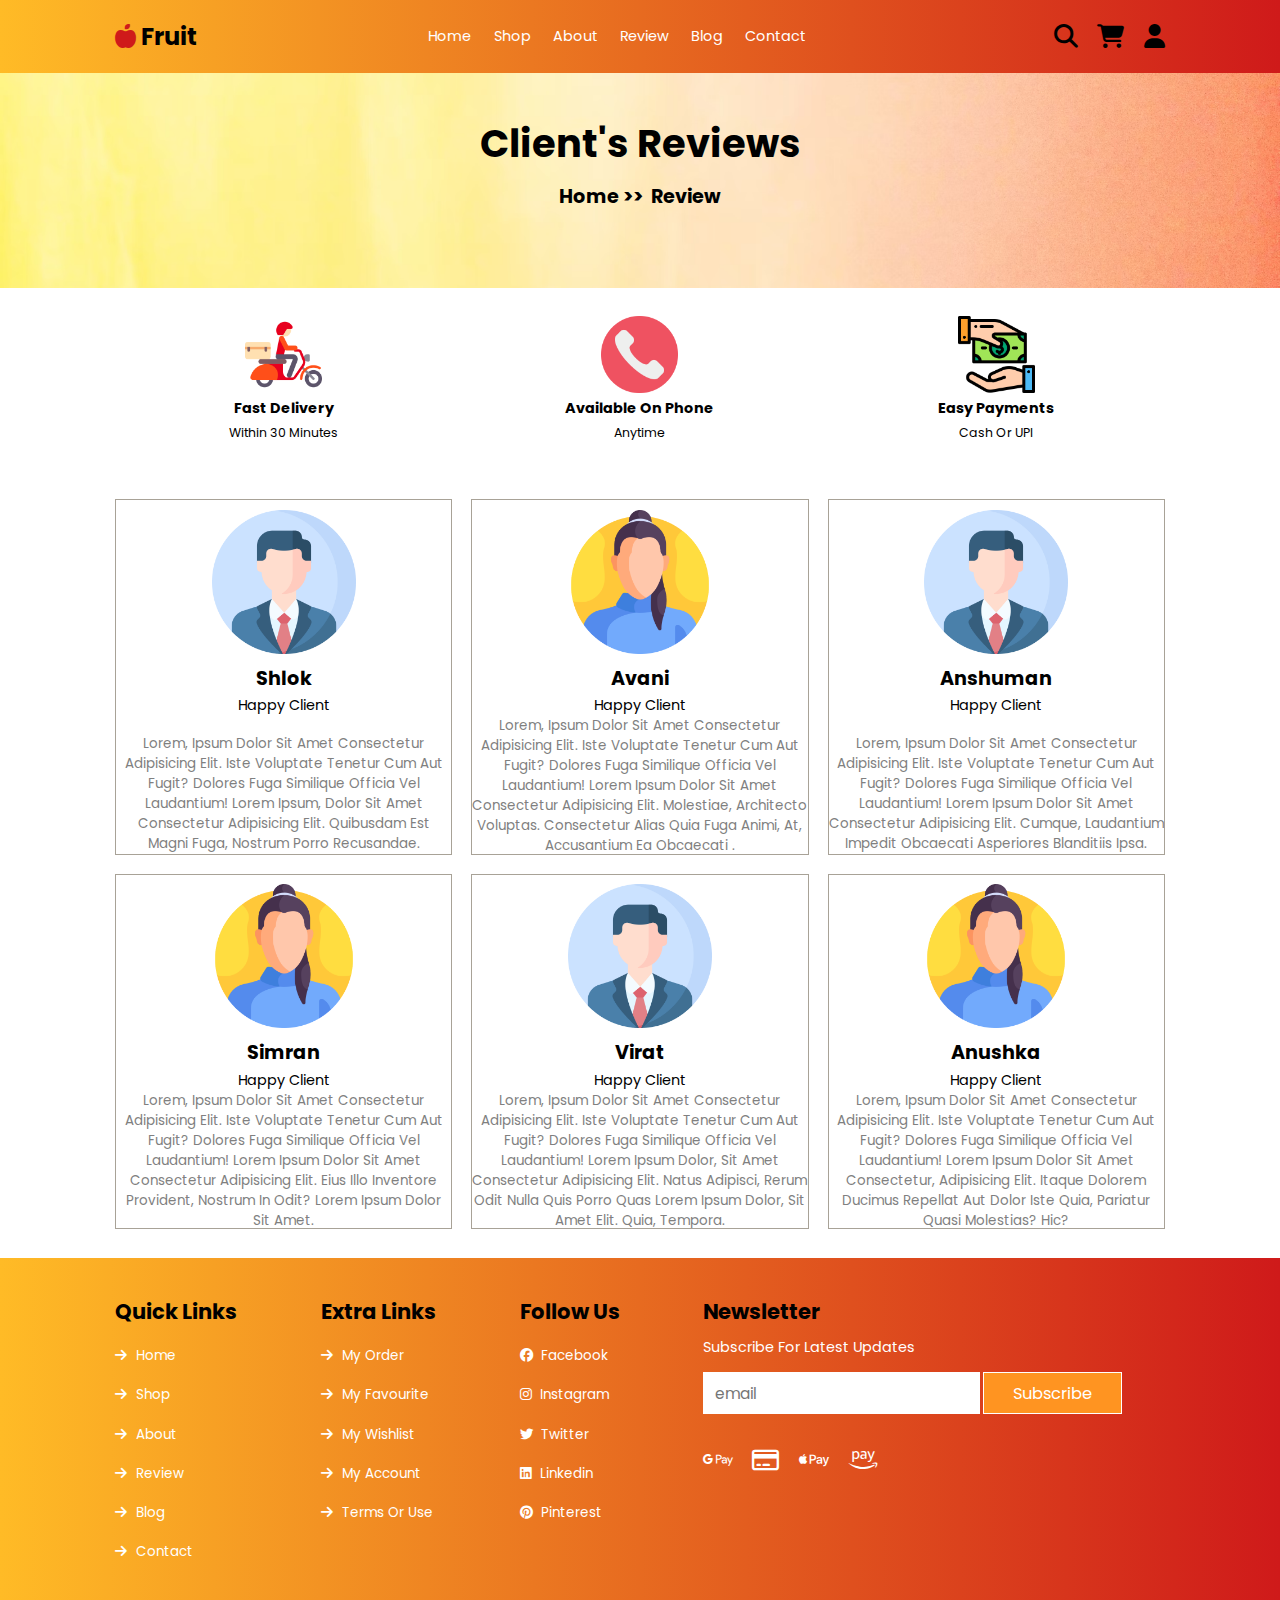
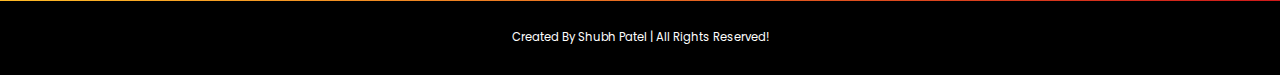
<file: Fruit Shop/review.html>
<!DOCTYPE html>
<html lang="en">

<head>
    <meta charset="UTF-8">
    <meta http-equiv="X-UA-Compatible" content="IE=edge">
    <meta name="viewport" content="width=device-width, initial-scale=1.0">
    <title>Review</title>

    <link rel="icon" type="image/x-icon" href="apple-whole-solid (3).svg">
    <link rel="stylesheet" href="https://cdnjs.cloudflare.com/ajax/libs/font-awesome/6.5.1/css/all.min.css">
    <link rel="stylesheet" href="style.css">
</head>

<body>

    <header class="header">
        <a href="index.html" class="logo"><i class="fa-solid fa-apple-whole"></i>Fruit</a>
        <nav class="navbar">
            <a href="index.html">home</a>
            <a href="shop.html">shop</a>
            <a href="about.html">about</a>
            <a href="review.html">review</a>
            <a href="blog.html">blog</a>
            <a href="contact.html">contact</a>
        </nav>

        <div class="icons">
            <div id="menu-btn" class="fas fa-bars"></div>
            <div id="search-btn" class="fas fa-search"></div>
            <div id="cart-btn" class="fas fa-cart-shopping"></div>
            <div id="login-btn" class="fas fa-user"></div>
        </div>

        <form action="" class="search-form">
            <input type="search" placeholder="Search here" id="search-box">
            <label for="search-box" class="fas fa-search"></label>
        </form>

        <div class="shopping-cart">
            <div class="box">
                <i class="fas fa-times"></i>
                <div class="image" style="background-image: url(Images/apple.jpg);"></div>
                <div class="content">
                    <h3>Apple</h3>
                    <span class="quantity">1kg</span>
                    <span class="multiply">*</span>
                    <span class="price"><i class="fa fa-indian-rupee-sign"></i>50</span>
                </div>
            </div>
            
            <div class="box">
                <i class="fas fa-times"></i>
                <div class="image" style="background-image: url(Images/banana.webp);"></div>
                <div class="content">
                    <h3>Banana</h3>
                    <span class="quantity">1kg</span>
                    <span class="multiply">*</span>
                    <span class="price"><i class="fa fa-indian-rupee-sign"></i>15</span>
                </div>
            </div>
            
            <div class="box">
                <i class="fas fa-times"></i>
                <div class="image" style="background-image: url(Images/mango.jpeg);"></div>
                <div class="content">
                    <h3>mango</h3>
                    <span class="quantity">1kg</span>
                    <span class="multiply">*</span>
                    <span class="price"><i class="fa fa-indian-rupee-sign"></i>40</span>
                </div>
            </div>
            
            <div class="box">
                <i class="fas fa-times"></i>
                <div class="image" style="background-image: url(Images/orange.jpg);"></div>
                <div class="content">
                    <h3>Orange</h3>
                    <span class="quantity">1kg</span>
                    <span class="multiply">*</span>
                    <span class="price"><i class="fa fa-indian-rupee-sign"></i>25</span>
                </div>
            </div>

            <h3 class="total">Total: <span><i class="fa fa-indian-rupee-sign"></i>130</span></h3>
            <a href="#" class="btn">Checkout Cart</a>
        </div>

        
        <form action="" class="login-form">
            <h3>login</h3>
            <input type="email" placeholder="email" class="box">
            <input type="password" placeholder="password" class="box">
            <div class="remember">
                <input type="checkbox" id="remember-me">
                <label for="remember-me">remember me</label>
            </div>
            <input type="submit" value="login now" class="btn">
            <p>forget password? <a href="#">click here</a></p>
            <p>Don't have an account? <a href="#">create</a></p>
        </form>

    </header>

    <div class="heading">
        <h1>client's reviews</h1>
        <p><a href="index.html">Home >></a> review </p>
    </div>



    <section class="info-container">

        <div class="info">
            <div class="image" style="background-image: url('Images/scooter_147272.png');"></div>
            <div class="content">
                <h3>fast delivery</h3>
                <span>within 30 minutes</span>
            </div>
        </div>
        <div class="info">
            <div class="image" style="background-image: url('Images/phone-call_3616215.png');"></div>
            <div class="content">
                <h3>available on phone</h3>
                <span>anytime</span>
            </div>
        </div>
        <div class="info">
            <div class="image" style="background-image: url('Images/pay_625599.png');"></div>
            <div class="content">
                <h3>easy payments</h3>
                <span>cash or UPI</span>
            </div>
        </div>
    </section>

    <section class="review">
        <div class="box">
            <div class="user">
                <div class="image" style="background-image: url('Images/male.png');"></div>
                <div class="info">
                    <h3>Shlok</h3>
                    <span>happy client</span>
                </div>
            </div>
            <p>Lorem, ipsum dolor sit amet consectetur adipisicing elit. Iste voluptate tenetur cum aut fugit? Dolores fuga similique officia vel laudantium! Lorem ipsum, dolor sit amet consectetur adipisicing elit. Quibusdam est magni fuga, nostrum porro recusandae.</p>
        </div>
        <div class="box">
            <div class="user">
                <div class="image" style="background-image: url('Images/female.png');"></div>
                <div class="info">
                    <h3>Avani</h3>
                    <span>happy client</span>
                </div>
            </div>
            <p>Lorem, ipsum dolor sit amet consectetur adipisicing elit. Iste voluptate tenetur cum aut fugit? Dolores fuga similique officia vel laudantium! Lorem ipsum dolor sit amet consectetur adipisicing elit. Molestiae, architecto voluptas. Consectetur alias quia fuga animi, at, accusantium ea obcaecati .</p>
        </div>
        <div class="box">
            <div class="user">
                <div class="image" style="background-image: url('Images/male.png');"></div>
                <div class="info">
                    <h3>Anshuman</h3>
                    <span>happy client</span>
                </div>
            </div>
            <p>Lorem, ipsum dolor sit amet consectetur adipisicing elit. Iste voluptate tenetur cum aut fugit? Dolores fuga similique officia vel laudantium! Lorem ipsum dolor sit amet consectetur adipisicing elit. Cumque, laudantium impedit obcaecati asperiores blanditiis ipsa.</p>
        </div>
        <div class="box">
            <div class="user">
                <div class="image" style="background-image: url('Images/female.png');"></div>
                <div class="info">
                    <h3>Simran</h3>
                    <span>happy client</span>
                </div>
            </div>
            <p>Lorem, ipsum dolor sit amet consectetur adipisicing elit. Iste voluptate tenetur cum aut fugit? Dolores fuga similique officia vel laudantium! Lorem ipsum dolor sit amet consectetur adipisicing elit. Eius illo inventore provident, nostrum in odit? Lorem ipsum dolor sit amet.</p>
        </div>
        <div class="box">
            <div class="user">
                <div class="image" style="background-image: url('Images/male.png');"></div>
                <div class="info">
                    <h3>Virat</h3>
                    <span>happy client</span>
                </div>
            </div>
            <p>Lorem, ipsum dolor sit amet consectetur adipisicing elit. Iste voluptate tenetur cum aut fugit? Dolores fuga similique officia vel laudantium! Lorem ipsum dolor, sit amet consectetur adipisicing elit. natus adipisci, rerum odit nulla quis porro quas Lorem ipsum dolor, sit amet elit. Quia, tempora.</p>
        </div>
        <div class="box">
            <div class="user">
                <div class="image" style="background-image: url('Images/female.png');"></div>
                <div class="info">
                    <h3>anushka</h3>
                    <span>happy client</span>
                </div>
            </div>
            <p>Lorem, ipsum dolor sit amet consectetur adipisicing elit. Iste voluptate tenetur cum aut fugit? Dolores fuga similique officia vel laudantium! Lorem ipsum dolor sit amet consectetur, adipisicing elit. Itaque dolorem ducimus repellat aut dolor iste quia, pariatur quasi molestias? Hic?</p>
        </div>
    </section>














    <section class="footer">
        <div class="box-container">
            <div class="box">
                <h3>Quick Links</h3>
                <a href="index.html"> <i class="fas fa-arrow-right"></i> home</a>
                <a href="shop.html"> <i class="fas fa-arrow-right"></i> shop</a>
                <a href="about.html"> <i class="fas fa-arrow-right"></i> about</a>
                <a href="review.html"> <i class="fas fa-arrow-right"></i> review</a>
                <a href="blog.html"> <i class="fas fa-arrow-right"></i> blog</a>
                <a href="contact.html"> <i class="fas fa-arrow-right"></i> contact</a>
            </div>

            <div class="box">
                <h3>Extra Links</h3>
                <a href="#"> <i class="fas fa-arrow-right"></i> My Order</a>
                <a href="#"> <i class="fas fa-arrow-right"></i> My Favourite</a>
                <a href="#"> <i class="fas fa-arrow-right"></i> My Wishlist</a>
                <a href="#"> <i class="fas fa-arrow-right"></i> My Account</a>
                <a href="#"> <i class="fas fa-arrow-right"></i> Terms or Use</a>
            </div>

            <div class="box">
                <h3>Follow us</h3>
                <a href="#"><i class="fa-brands fa-facebook"></i> facebook</a>
                <a href="#"><i class="fa-brands fa-instagram"></i> instagram</a>
                <a href="#"><i class="fa-brands fa-twitter"></i> twitter</a>
                <a href="#"><i class="fa-brands fa-linkedin"></i> linkedin</a>
                <a href="#"><i class="fa-brands fa-pinterest"></i> pinterest</a>
            </div>


            <div class="box">
                <h3>Newsletter</h3>
                <p>Subscribe for latest updates</p>
                <form action="">
                    <input type="email" placeholder="email">
                    <input type="submit" value="subscribe" class="btn">
                </form>
                <div class="payment">
                    <a href="#"><i class="fa-brands fa-google-pay"></i></a>
                    <a href="#"><i class="fa-regular fa-credit-card"></i></a>
                    <a href="#"><i class="fa-brands fa-apple-pay"></i></a>
                    <a href="#"><i class="fa-brands fa-amazon-pay"></i></a>
                </div>

            </div>
        </div>
    </section>

    <section class="credit">Created by Shubh Patel | All rights reserved!</section>










    <script src="script.js"></script>
</body>

</html>
</file>
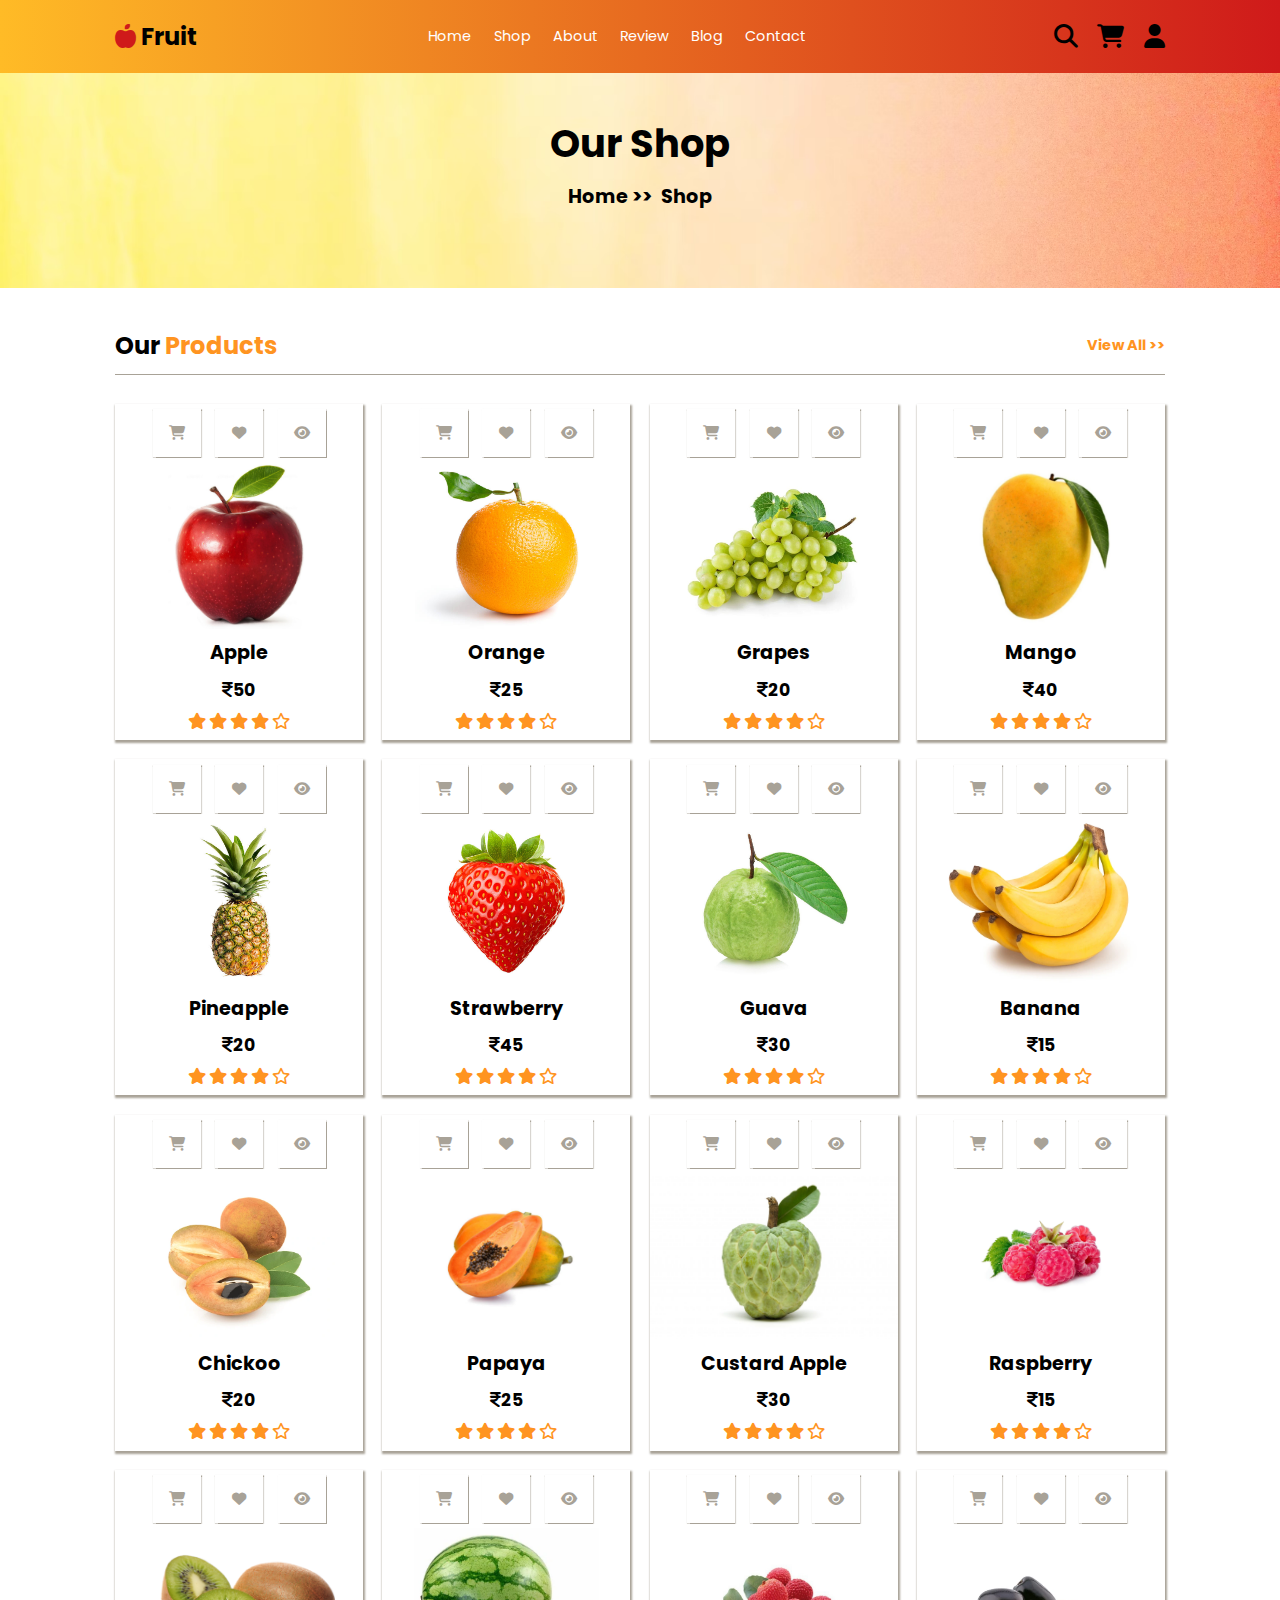
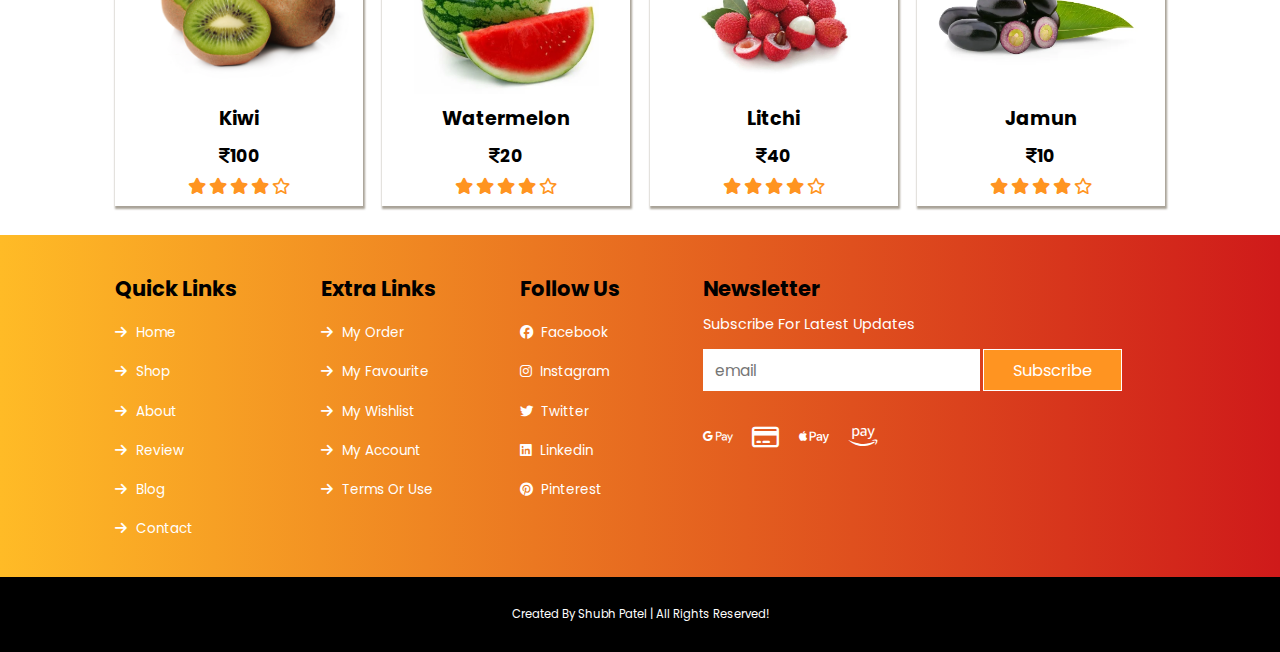
<file: Fruit Shop/shop.html>
<!DOCTYPE html>
<html lang="en">

<head>
    <meta charset="UTF-8">
    <meta http-equiv="X-UA-Compatible" content="IE=edge">
    <meta name="viewport" content="width=device-width, initial-scale=1.0">
    <title>Shop</title>

    <link rel="icon" type="image/x-icon" href="apple-whole-solid (3).svg">
    <link rel="stylesheet" href="https://cdnjs.cloudflare.com/ajax/libs/font-awesome/6.5.1/css/all.min.css">
    <link rel="stylesheet" href="style.css">
</head>

<body>

    <header class="header">
        <a href="index.html" class="logo"><i class="fa-solid fa-apple-whole"></i>Fruit</a>
        <nav class="navbar">
            <a href="index.html">home</a>
            <a href="shop.html">shop</a>
            <a href="about.html">about</a>
            <a href="review.html">review</a>
            <a href="blog.html">blog</a>
            <a href="contact.html">contact</a>
        </nav>

        <div class="icons">
            <div id="menu-btn" class="fas fa-bars"></div>
            <div id="search-btn" class="fas fa-search"></div>
            <div id="cart-btn" class="fas fa-cart-shopping"></div>
            <div id="login-btn" class="fas fa-user"></div>
        </div>

        <form action="" class="search-form">
            <input type="search" placeholder="Search here" id="search-box">
            <label for="search-box" class="fas fa-search"></label>
        </form>

        <div class="shopping-cart">
            <div class="box">
                <i class="fas fa-times"></i>
                <div class="image" style="background-image: url(Images/apple.jpg);"></div>
                <div class="content">
                    <h3>Apple</h3>
                    <span class="quantity">1kg</span>
                    <span class="multiply">*</span>
                    <span class="price"><i class="fa fa-indian-rupee-sign"></i>50</span>
                </div>
            </div>
            
            <div class="box">
                <i class="fas fa-times"></i>
                <div class="image" style="background-image: url(Images/banana.webp);"></div>
                <div class="content">
                    <h3>Banana</h3>
                    <span class="quantity">1kg</span>
                    <span class="multiply">*</span>
                    <span class="price"><i class="fa fa-indian-rupee-sign"></i>15</span>
                </div>
            </div>
            
            <div class="box">
                <i class="fas fa-times"></i>
                <div class="image" style="background-image: url(Images/mango.jpeg);"></div>
                <div class="content">
                    <h3>mango</h3>
                    <span class="quantity">1kg</span>
                    <span class="multiply">*</span>
                    <span class="price"><i class="fa fa-indian-rupee-sign"></i>40</span>
                </div>
            </div>
            
            <div class="box">
                <i class="fas fa-times"></i>
                <div class="image" style="background-image: url(Images/orange.jpg);"></div>
                <div class="content">
                    <h3>Orange</h3>
                    <span class="quantity">1kg</span>
                    <span class="multiply">*</span>
                    <span class="price"><i class="fa fa-indian-rupee-sign"></i>25</span>
                </div>
            </div>

            <h3 class="total">Total: <span><i class="fa fa-indian-rupee-sign"></i>130</span></h3>
            <a href="#" class="btn">Checkout Cart</a>
        </div>

        <form action="" class="login-form">
            <h3>login</h3>
            <input type="email" placeholder="email" class="box">
            <input type="password" placeholder="password" class="box">
            <div class="remember">
                <input type="checkbox" id="remember-me">
                <label for="remember-me">remember me</label>
            </div>
            <input type="submit" value="login now" class="btn">
            <p>forget password? <a href="#">click here</a></p>
            <p>Don't have an account? <a href="#">create</a></p>
        </form>

    </header>


    <div class="heading">
        <h1>Our Shop</h1>
        <p><a href="index.html">Home >></a> Shop </p>
    </div>

    <section class="products">
        <h1 class="title"> Our <span>Products</span> <a href="#">View All >></a> </h1>

        <div class="box-container">

            <div class="box" >
                <div class="icons">
                    <a href="#" class="fas fa-shopping-cart"></a>
                    <a href="#" class="fas fa-heart"></a>
                    <a href="#" class="fas fa-eye"></a>
                </div>
                <div class="image" style="background-image: url('Images/apple.jpg');"></div>
                <div class="content">
                    <h3>Apple</h3>
                    <div class="price"><i class="fa fa-indian-rupee-sign"></i>50</div>
                    <div class="stars">
                        <i class="fas fa-star"></i>
                        <i class="fas fa-star"></i>
                        <i class="fas fa-star"></i>
                        <i class="fas fa-star"></i>
                        <i class="far fa-star"></i>
                    </div>
                </div>
            </div>
            
            <div class="box">
                <div class="icons" >
                    <a href="#" class="fas fa-shopping-cart"></a>
                    <a href="#" class="fas fa-heart"></a>
                    <a href="#" class="fas fa-eye"></a>
                </div>
                <div class="image" style="background-image: url('Images/orange.jpg');"></div>
                <div class="content">
                    <h3>Orange</h3>
                    <div class="price"><i class="fa fa-indian-rupee-sign"></i>25</div>
                    <div class="stars">
                        <i class="fas fa-star"></i>
                        <i class="fas fa-star"></i>
                        <i class="fas fa-star"></i>
                        <i class="fas fa-star"></i>
                        <i class="far fa-star"></i>
                    </div>
                </div>
            </div>
            
            <div class="box">
                <div class="icons">
                    <a href="#" class="fas fa-shopping-cart"></a>
                    <a href="#" class="fas fa-heart"></a>
                    <a href="#" class="fas fa-eye"></a>
                </div>
                <div class="image" style="background-image: url('Images/grapes.jpg');"></div>
                <div class="content">
                    <h3>grapes</h3>
                    <div class="price"><i class="fa fa-indian-rupee-sign"></i>20</div>
                    <div class="stars">
                        <i class="fas fa-star"></i>
                        <i class="fas fa-star"></i>
                        <i class="fas fa-star"></i>
                        <i class="fas fa-star"></i>
                        <i class="far fa-star"></i>
                    </div>
                </div>
            </div>

            <div class="box">
                <div class="icons">
                    <a href="#" class="fas fa-shopping-cart"></a>
                    <a href="#" class="fas fa-heart"></a>
                    <a href="#" class="fas fa-eye"></a>
                </div>
                <div class="image" style="background-image: url('Images/mango.jpeg');"></div>
                <div class="content">
                    <h3>mango</h3>
                    <div class="price"><i class="fa fa-indian-rupee-sign"></i>40</div>
                    <div class="stars">
                        <i class="fas fa-star"></i>
                        <i class="fas fa-star"></i>
                        <i class="fas fa-star"></i>
                        <i class="fas fa-star"></i>
                        <i class="far fa-star"></i>
                    </div>
                </div>
            </div>
            <div class="box">
                <div class="icons">
                    <a href="#" class="fas fa-shopping-cart"></a>
                    <a href="#" class="fas fa-heart"></a>
                    <a href="#" class="fas fa-eye"></a>
                </div>
                <div class="image" style="background-image: url('Images/pineapple.jpg');"></div>
                <div class="content">
                    <h3>pineapple</h3>
                    <div class="price"><i class="fa fa-indian-rupee-sign"></i>20</div>
                    <div class="stars">
                        <i class="fas fa-star"></i>
                        <i class="fas fa-star"></i>
                        <i class="fas fa-star"></i>
                        <i class="fas fa-star"></i>
                        <i class="far fa-star"></i>
                    </div>
                </div>
            </div>
            <div class="box">
                <div class="icons">
                    <a href="#" class="fas fa-shopping-cart"></a>
                    <a href="#" class="fas fa-heart"></a>
                    <a href="#" class="fas fa-eye"></a>
                </div>
                <div class="image" style="background-image: url('Images/strawberry.jpg');"></div>
                <div class="content">
                    <h3>strawberry</h3>
                    <div class="price"><i class="fa fa-indian-rupee-sign"></i>45</div>
                    <div class="stars">
                        <i class="fas fa-star"></i>
                        <i class="fas fa-star"></i>
                        <i class="fas fa-star"></i>
                        <i class="fas fa-star"></i>
                        <i class="far fa-star"></i>
                    </div>
                </div>
            </div>
            <div class="box">
                <div class="icons">
                    <a href="#" class="fas fa-shopping-cart"></a>
                    <a href="#" class="fas fa-heart"></a>
                    <a href="#" class="fas fa-eye"></a>
                </div>
                <div class="image" style="background-image: url('Images/guava.jpg');"></div>
                <div class="content">
                    <h3>guava</h3>
                    <div class="price"><i class="fa fa-indian-rupee-sign"></i>30</div>
                    <div class="stars">
                        <i class="fas fa-star"></i>
                        <i class="fas fa-star"></i>
                        <i class="fas fa-star"></i>
                        <i class="fas fa-star"></i>
                        <i class="far fa-star"></i>
                    </div>
                </div>
            </div>
            <div class="box">
                <div class="icons">
                    <a href="#" class="fas fa-shopping-cart"></a>
                    <a href="#" class="fas fa-heart"></a>
                    <a href="#" class="fas fa-eye"></a>
                </div>
                <div class="image" style="background-image: url('Images/banana.webp');"></div>
                <div class="content">
                    <h3>banana</h3>
                    <div class="price"><i class="fa fa-indian-rupee-sign"></i>15</div>
                    <div class="stars">
                        <i class="fas fa-star"></i>
                        <i class="fas fa-star"></i>
                        <i class="fas fa-star"></i>
                        <i class="fas fa-star"></i>
                        <i class="far fa-star"></i>
                    </div>
                </div>
            </div>
            <div class="box">
                <div class="icons">
                    <a href="#" class="fas fa-shopping-cart"></a>
                    <a href="#" class="fas fa-heart"></a>
                    <a href="#" class="fas fa-eye"></a>
                </div>
                <div class="image" style="background-image: url('Images/chickoo.webp');"></div>
                <div class="content">
                    <h3>Chickoo</h3>
                    <div class="price"><i class="fa fa-indian-rupee-sign"></i>20</div>
                    <div class="stars">
                        <i class="fas fa-star"></i>
                        <i class="fas fa-star"></i>
                        <i class="fas fa-star"></i>
                        <i class="fas fa-star"></i>
                        <i class="far fa-star"></i>
                    </div>
                </div>
            </div>
            <div class="box">
                <div class="icons">
                    <a href="#" class="fas fa-shopping-cart"></a>
                    <a href="#" class="fas fa-heart"></a>
                    <a href="#" class="fas fa-eye"></a>
                </div>
                <div class="image" style="background-image: url('Images/papaya.webp');"></div>
                <div class="content">
                    <h3>papaya</h3>
                    <div class="price"><i class="fa fa-indian-rupee-sign"></i>25</div>
                    <div class="stars">
                        <i class="fas fa-star"></i>
                        <i class="fas fa-star"></i>
                        <i class="fas fa-star"></i>
                        <i class="fas fa-star"></i>
                        <i class="far fa-star"></i>
                    </div>
                </div>
            </div>
            <div class="box">
                <div class="icons">
                    <a href="#" class="fas fa-shopping-cart"></a>
                    <a href="#" class="fas fa-heart"></a>
                    <a href="#" class="fas fa-eye"></a>
                </div>
                <div class="image" style="background-image: url('Images/custard\ apple.webp');"></div>
                <div class="content">
                    <h3>custard apple</h3>
                    <div class="price"><i class="fa fa-indian-rupee-sign"></i>30</div>
                    <div class="stars">
                        <i class="fas fa-star"></i>
                        <i class="fas fa-star"></i>
                        <i class="fas fa-star"></i>
                        <i class="fas fa-star"></i>
                        <i class="far fa-star"></i>
                    </div>
                </div>
            </div>

            <div class="box">
                <div class="icons">
                    <a href="#" class="fas fa-shopping-cart"></a>
                    <a href="#" class="fas fa-heart"></a>
                    <a href="#" class="fas fa-eye"></a>
                </div>
                <div class="image" style="background-image: url('Images/raspberry.webp');"></div>
                <div class="content">
                    <h3>raspberry</h3>
                    <div class="price"><i class="fa fa-indian-rupee-sign"></i>15</div>
                    <div class="stars">
                        <i class="fas fa-star"></i>
                        <i class="fas fa-star"></i>
                        <i class="fas fa-star"></i>
                        <i class="fas fa-star"></i>
                        <i class="far fa-star"></i>
                    </div>
                </div>
            </div>

            <div class="box">
                <div class="icons">
                    <a href="#" class="fas fa-shopping-cart"></a>
                    <a href="#" class="fas fa-heart"></a>
                    <a href="#" class="fas fa-eye"></a>
                </div>
                <div class="image" style="background-image: url('Images/kiwi.jpg');"></div>
                <div class="content">
                    <h3>kiwi</h3>
                    <div class="price"><i class="fa fa-indian-rupee-sign"></i>100</div>
                    <div class="stars">
                        <i class="fas fa-star"></i>
                        <i class="fas fa-star"></i>
                        <i class="fas fa-star"></i>
                        <i class="fas fa-star"></i>
                        <i class="far fa-star"></i>
                    </div>
                </div>
            </div>

            <div class="box">
                <div class="icons">
                    <a href="#" class="fas fa-shopping-cart"></a>
                    <a href="#" class="fas fa-heart"></a>
                    <a href="#" class="fas fa-eye"></a>
                </div>
                <div class="image" style="background-image: url('Images/watermelon.webp');"></div>
                <div class="content">
                    <h3>watermelon</h3>
                    <div class="price"><i class="fa fa-indian-rupee-sign"></i>20</div>
                    <div class="stars">
                        <i class="fas fa-star"></i>
                        <i class="fas fa-star"></i>
                        <i class="fas fa-star"></i>
                        <i class="fas fa-star"></i>
                        <i class="far fa-star"></i>
                    </div>
                </div>
            </div>

            <div class="box">
                <div class="icons">
                    <a href="#" class="fas fa-shopping-cart"></a>
                    <a href="#" class="fas fa-heart"></a>
                    <a href="#" class="fas fa-eye"></a>
                </div>
                <div class="image" style="background-image: url('Images/litchi.jpg');"></div>
                <div class="content">
                    <h3>litchi</h3>
                    <div class="price"><i class="fa fa-indian-rupee-sign"></i>40</div>
                    <div class="stars">
                        <i class="fas fa-star"></i>
                        <i class="fas fa-star"></i>
                        <i class="fas fa-star"></i>
                        <i class="fas fa-star"></i>
                        <i class="far fa-star"></i>
                    </div>
                </div>
            </div>

            <div class="box">
                <div class="icons">
                    <a href="#" class="fas fa-shopping-cart"></a>
                    <a href="#" class="fas fa-heart"></a>
                    <a href="#" class="fas fa-eye"></a>
                </div>
                <div class="image" style="background-image: url('Images/jamun.webp');"></div>
                <div class="content">
                    <h3>jamun</h3>
                    <div class="price"><i class="fa fa-indian-rupee-sign"></i>10</div>
                    <div class="stars">
                        <i class="fas fa-star"></i>
                        <i class="fas fa-star"></i>
                        <i class="fas fa-star"></i>
                        <i class="fas fa-star"></i>
                        <i class="far fa-star"></i>
                    </div>
                </div>
            </div>
        </div>
    </section>















    <section class="footer">
        <div class="box-container">
            <div class="box">
                <h3>Quick Links</h3>
                <a href="index.html"> <i class="fas fa-arrow-right"></i> home</a>
                <a href="shop.html"> <i class="fas fa-arrow-right"></i> shop</a>
                <a href="about.html"> <i class="fas fa-arrow-right"></i> about</a>
                <a href="review.html"> <i class="fas fa-arrow-right"></i> review</a>
                <a href="blog.html"> <i class="fas fa-arrow-right"></i> blog</a>
                <a href="contact.html"> <i class="fas fa-arrow-right"></i> contact</a>
            </div>

            <div class="box">
                <h3>Extra Links</h3>
                <a href="#"> <i class="fas fa-arrow-right"></i> My Order</a>
                <a href="#"> <i class="fas fa-arrow-right"></i> My Favourite</a>
                <a href="#"> <i class="fas fa-arrow-right"></i> My Wishlist</a>
                <a href="#"> <i class="fas fa-arrow-right"></i> My Account</a>
                <a href="#"> <i class="fas fa-arrow-right"></i> Terms or Use</a>
            </div>

            <div class="box">
                <h3>Follow us</h3>
                <a href="#"><i class="fa-brands fa-facebook"></i> facebook</a>
                <a href="#"><i class="fa-brands fa-instagram"></i> instagram</a>
                <a href="#"><i class="fa-brands fa-twitter"></i> twitter</a>
                <a href="#"><i class="fa-brands fa-linkedin"></i> linkedin</a>
                <a href="#"><i class="fa-brands fa-pinterest"></i> pinterest</a>
            </div>


            <div class="box">
                <h3>Newsletter</h3>
                <p>Subscribe for latest updates</p>
                <form action="">
                    <input type="email" placeholder="email">
                    <input type="submit" value="subscribe" class="btn">
                </form>
                <div class="payment">
                    <a href="#"><i class="fa-brands fa-google-pay"></i></a>
                    <a href="#"><i class="fa-regular fa-credit-card"></i></a>
                    <a href="#"><i class="fa-brands fa-apple-pay"></i></a>
                    <a href="#"><i class="fa-brands fa-amazon-pay"></i></a>
                </div>

            </div>
        </div>
    </section>

    <section class="credit">Created by Shubh Patel | All rights reserved!</section>










    <script src="script.js"></script>
</body>

</html>
</file>
<file: style.css>
@import url("https://fonts.googleapis.com/css2?family=Poppins:wght@100;200;300;400;500&display=swap");

* {
  font-family: "Poppins", sans-serif;
  margin: 0;
  padding: 0;
  box-sizing: border-box;
  outline: none;
  border: none;
  text-decoration: none;
  text-transform: capitalize;
  transition: 0.2s linear;
}

/* ::-webkit-scrollbar-track {
  background-color: rgba(252, 190, 108, 0.5);
}
::-webkit-scrollbar {
  width: 20px;
}
::-webkit-scrollbar-thumb {
  background-color: rgba(252, 190, 108, 1);
  border-radius: 5px;
} */

/* #fc7b3a
#fae7d2 
#a8a297
#FF9421
#CF5C26
#a8a297
#ff930f
#fff95b*/

html {
  font-size: 60%;
  overflow-x: hidden;
  scroll-behavior: smooth;
}

section {
  padding: 3rem 9%;
}

.heading {
  background-image: url("SliderImages/gradient bg.avif");
  background-repeat: no-repeat;
  background-size: cover;
  background-position: center;
  text-align: center;
  padding-top: 12rem;
  padding-bottom: 8rem;

  h1 {
    color: black;
    font-size: 4rem;
  }

  p {
    padding-top: 1rem;
    font-size: 2rem;
    color: black;
    font-weight: bold;

    a {
      color: black;
      padding-right: 0.5rem;

      &:hover {
        color: #cf1a1a;
      }
    }
  }
}

.title {
  display: flex;
  align-items: center;
  font-size: 2.5rem;
  margin-bottom: 3rem;
  padding: 1.2rem 0;
  border-bottom: 0.2rem solid #a8a297;
  color: black;

  span {
    color: #ff9421;
    padding-left: 0.5rem;
  }

  a {
    margin-left: auto;
    color: #ff9421;
    font-size: 1.5rem;

    &:hover {
      color: #cf1a1a;
    }
  }
}

.btn {
  margin-top: 1rem;
  display: inline-block;
  padding: 0.8rem 3rem;
  background: #ff9421;

  color: white;
  font-size: 1.7rem;
  cursor: pointer;

  &:hover {
    background: #cf1a1a;
  }
}
.header {
  position: fixed;
  top: 0;
  left: 0;
  right: 0;
  height: 7rem;
  z-index: 1000;
  background: #cf1a1a;
  background: linear-gradient(to left, #cf1a1a 0%, #ffbb26 100%);
  display: flex;
  align-items: center;
  justify-content: space-between;
  padding: 2rem 9%;

  .logo {
    font-size: 2.5rem;
    font-weight: bold;
    color: black;
  }

  i {
    color: #cf1a1a;
    font-size: 3rem;
    padding-right: 0.2em;
  }

  .navbar {
    a {
      font-size: 1.5rem;
      color: white;
      margin: 0 1rem;
    }
    a:hover {
      color: black;
    }
  }

  .icons div {
    font-size: 2.5rem;
    margin-left: 1.7rem;
    cursor: pointer;

    &:hover {
      color: white;
    }
  }

  .search-form {
    position: absolute;
    top: -125%;
    right: 2em;
    width: 50rem;
    border-radius: 0.5rem;
    display: flex;
    align-items: center;
    height: 5.5rem;
    box-shadow: 0 0.5rem 0.7rem #a8a297;
    background: white;
    transition: none;

    &.active {
      top: 115%;
      transition: none;
    }

    input {
      height: 100%;
      width: 100%;
      padding: 0 1.2rem;
      font-size: 1.6rem;
      color: black;
      text-transform: none;
    }

    label {
      font-size: 2.5rem;
      margin-right: 1.7rem;
      cursor: pointer;

      &:hover {
        color: #cf1a1a;
      }
    }
  }

  .shopping-cart {
    position: absolute;
    top: 115%;
    right: -105%;
    background-color: white;
    border-radius: 0.5rem;
    box-shadow: 0 0.3rem 0.5rem #a8a297;
    width: 35rem;
    padding: 2rem;

    &.active {
      right: 2rem;
      transition: 0.4s linear;
    }

    .box {
      display: flex;
      align-items: center;
      gap: 1.5rem;
      margin-bottom: 1.5rem;
      position: relative;

      .fa-times {
        position: absolute;
        top: 50%;
        right: 2rem;
        transform: translateY(-50%);
        font-size: 2rem;
        color: #ff9421;
        cursor: pointer;

        &:hover {
          color: #cf1a1a;
        }
      }

      .image {
        height: 10rem;
        background-size: contain;
        background-repeat: no-repeat;
        background-position: center;
        width: 10rem;
      }

      .content {
        h3 {
          font-size: 1.7rem;
          padding-bottom: 0.5rem;
          color: black;
        }
        span {
          font-size: 1.5rem;
          color: black;

          i {
            font-size: 1.5rem;
          }

          &.multiply {
            margin: 0 0.5rem;
          }
        }
      }
    }

    .total {
      color: black;
      text-align: center;
      font-size: 2.2rem;
      span {
        font-size: 2.2rem;
        color: black;
      }
    }

    .btn {
      text-align: center;
      width: 100%;
    }
  }

  .login-form {
    position: absolute;
    top: 115%;
    right: -105%;
    background-color: white;
    border-radius: 0.5rem;
    box-shadow: 0 0.3rem 0.5rem #a8a297;
    width: 35rem;
    padding: 2rem;

    &.active {
      right: 2rem;
      transition: 0.4s linear;
    }

    h3 {
      color: black;
      text-transform: uppercase;
      font-size: 2.2rem;
      text-align: center;
      margin-bottom: 0.7rem;
    }

    .box {
      margin: 0.7rem 0;
      border: 0.1rem solid black;
      padding: 1rem 1.2rem;
      font-size: 1.5rem;
      color: black;
      text-transform: none;
      width: 100%;
    }

    .remember {
      display: flex;
      align-items: center;
      gap: 0.5rem;
      margin: 0.7rem 0;
      accent-color: #ff9421;

      label {
        font-size: 1.5rem;
        color: black;
        cursor: pointer;
      }
    }

    .btn {
      margin: 1rem 0;
      width: 100%;
      text-align: center;
    }

    p {
      color: black;
      padding-top: 0.7rem;
      font-size: 1.4rem;

      a {
        color: #ff9421;
        &:hover {
          text-decoration: underline;
        }
      }
    }
  }
}

#menu-btn {
  display: none;
}

@keyframes slide {
  0% {
    transform: translateX(50%);
  }
  50% {
    transform: translateX(0%);
  }
  100% {
    transform: translateX(-100%);
  }
}

@keyframes fadeIn {
  0% {
    opacity: 0;
  }
  25% {
    opacity: 3;
  }
  50% {
    opacity: 5;
  }
  75% {
    opacity: 3;
  }
  100% {
    opacity: 0;
  }
}

.home {
  padding-top: 8rem;
  padding-left: 1rem;
  padding-right: 1rem;
  padding-bottom: 1rem;
  width: 100%;

  .slides-container {
    height: 100%;
    width: 100%;
    .slide {
      display: grid;
      align-items: center;
      gap: 2rem;
      width: 100%;
      height: 100%;
      display: none;

      &.active {
        display: grid;
      }

      .image {
        animation: fadeIn 3s infinite;
        justify-content: center;
        background-size: cover;
        background-repeat: no-repeat;
        background-position: center;
        height: 80rem;
        width: 100%;
      }
    }
    .dots {
      text-align: center;
      padding-top: 0.5rem;
      margin: 0 0.2rem;

      .dot i {
        border-radius: 50%;
        font-size: 1.3rem;
        animation: linear 0.5s;
        &.active {
          background-color: black;
        }
      }
    }
  }
}

.banner-container {
  display: grid;
  grid-template-columns: repeat(3, 1fr);
  gap: 2rem;
  justify-content: center;
  height: 100%;
  width: 100%;
  flex-direction: row;
  gap: 4rem;
  flex-wrap: wrap;
  justify-content: center;

  .banner {
    height: 300px;
    width: 100%;
    display: flex;
    flex-direction: column;
    justify-content: center;
    border-radius: 0.5rem;
    padding: 20px 0px 15px;
    box-shadow: 0.1rem 0.2rem 0.2rem 0.1rem #a8a297;

    &:hover {
      box-shadow: 0.3rem 0.5rem 0.5rem 0.3rem #a8a297;
    }

    .bgimage {
      height: 100%;
      width: 100%;
      background-position: center;
      background-size: contain;
      background-repeat: no-repeat;
    }

    .content {
      text-align: center;

      span {
        color: #ff9421;
        font-size: 1.3rem;
      }

      h3 {
        font-size: 2rem;
        padding-top: 0.5rem;
        color: black;
      }
    }
  }
}

.products .box-container {
  height: 100%;
  width: 100%;
  display: grid;
  grid-template-columns: repeat(4, 1fr);
  gap: 2rem;
  justify-content: center;

  .box {
    display: flex;
    flex-direction: column;
    justify-content: space-between;
    text-align: center;
    height: 35rem;
    width: 100%;
    overflow: hidden;
    box-shadow: 0.1rem 0.2rem 0.2rem 0.1rem #a8a297;

    &:hover {
      box-shadow: 0.3rem 0.5rem 0.5rem 0.3rem #a8a297;
    }
    .icons {
      height: 7rem;
      width: 100%;
      display: flex;

      align-items: center;
      justify-content: center;
      gap: 1.5rem;

      a {
        font-size: 1.5rem;
        height: 5rem;
        width: 5rem;
        line-height: 5rem;
        background: white;
        color: #a8a297;
        box-shadow: 0.05rem 0.1rem 0.1rem 0.05rem #a8a297;

        &:hover {
          background: #ff9421;
          color: white;
        }
      }
    }

    .image {
      background-color: white;
      height: 20rem;
      width: 100%;
      background-position: center;
      background-size: contain;
      background-repeat: no-repeat;
    }

    .content {
      padding: 1rem;

      h3 {
        font-size: 2rem;
        color: black;
      }

      .price {
        font-weight: bold;
        font-size: 1.8rem;
        color: black;
        padding: 1rem 0;
      }

      .stars i {
        font-size: 1.7rem;
        color: #ff9421;
      }
    }
  }
}

.about {
  background-size: cover;
  background-position: center;
  background-repeat: no-repeat;
  gap: 1.5rem;

  .content {
    width: 100%;

    h1 {
      color: black;
      font-size: 4rem;
      text-align: justify;
    }

    h3 {
      text-align: justify;
      color: black;
      font-size: 3rem;
      padding-top: 0.5rem;
    }

    p {
      text-align: justify;
      color: black;
      font-size: 1.8rem;
      line-height: 2;
      padding: 1rem 0;
    }

    .butn {
      font-size: 1.8rem;
      text-align: center;
      color: #ff9421;

      &:hover {
        text-decoration: underline;
      }
    }
  }
}

.gallery .box-container {
  height: 100%;
  width: 100%;
  display: grid;
  grid-template-columns: repeat(2, 1fr);
  gap: 3rem;
  justify-content: center;
  overflow: hidden;

  .box {
    background-position: center;
    background-size: cover;
    background-repeat: no-repeat;
    display: flex;
    flex-direction: column;
    justify-content: space-between;
    height: 50rem;
    width: 100%;
    overflow: hidden;
    box-shadow: 0.1rem 0.2rem 0.2rem 0.1rem #a8a297;

    &:hover {
      box-shadow: 0.3rem 0.5rem 0.5rem 0.3rem #a8a297;
      transform: scale(1.05);
    }
  }
}

.info-container {
  height: 100%;
  width: 100%;
  display: grid;
  grid-template-columns: repeat(3, 1fr);
  gap: 2rem;
  justify-content: center;

  .info {
    display: flex;
    align-items: center;
    flex-direction: column;
    justify-content: center;
    text-align: center;

    .image {
      background-color: white;
      height: 8rem;
      width: 100%;
      background-position: center;
      background-size: contain;
      background-repeat: no-repeat;
    }

    .content {
      h3 {
        font-size: 1.5rem;
        padding-bottom: 0.5rem;
        padding-top: 0.5rem;
      }

      span {
        font-size: 1.3rem;
      }
    }
  }
}

.review {
  height: 100%;
  width: 100%;
  display: grid;
  grid-template-columns: repeat(3, 1fr);
  gap: 2rem;
  justify-content: center;

  .box {
    display: flex;
    flex-direction: column;
    justify-content: space-between;
    text-align: center;
    height: 37rem;
    width: 100%;
    overflow: hidden;
    border: 1px solid #a8a297;

    .user {
      display: flex;
      align-items: center;
      flex-direction: column;
      gap: 1rem;
      padding-top: 1rem;

      .image {
        padding-top: 5rem;
        background-color: white;
        height: 15rem;
        width: 100%;
        background-position: center;
        background-size: contain;
        background-repeat: no-repeat;
      }

      .info {
        h3 {
          font-size: 2rem;
          color: black;
          padding-bottom: 0.3rem;
        }

        span {
          font-size: 1.5rem;
          color: black;
        }
      }
    }

    p {
      font-size: 1.4rem;
      color: gray;
    }
  }
}

.blogs .box-container {
  display: grid;
  grid-template-columns: repeat(3, 1fr);
  gap: 2rem;

  .box {
    box-shadow: 0.1rem 0.2rem 0.2rem 0.1rem #a8a297;
    overflow: hidden;

    .image {
      height: 30rem;
      width: 100%;
      overflow: hidden;
      background-size: cover;
      background-position: center;

      &:hover {
        transform: scale(1.05);
      }
    }

    .content {
      padding: 2rem 1.5rem;

      .icons {
        border-bottom: 0.2rem solid #a8a297;
        padding-bottom: 1.7rem;
        margin-bottom: 1.7rem;
        display: flex;
        align-items: center;
        justify-content: space-between;

        a {
          font-size: 1.5rem;
          color: #ff9421;

          &:hover {
            color: #cf1a1a;
          }

          i {
            color: #cf1a1a;
            padding-right: 0.5rem;
          }
        }
      }

      h3 {
        font-size: 2.2rem;
        color: black;
      }

      p {
        font-size: 1.4rem;
        color: black;
        line-height: 2;
        padding: 1rem 0;
      }

      .button {
        color: #ff9421;
        font-size: 1.4rem;

        &:hover {
          text-decoration: underline;
        }
      }
    }
  }
}

.contact {
  .icons-container {
    display: grid;
    grid-template-columns: repeat(3, 1fr);
    gap: 2rem;

    .icons {
      text-align: center;
      border: 0.2rem solid #a8a297;
      padding: 2rem;

      i {
        height: 6rem;
        width: 6rem;
        line-height: 6rem;
        font-size: 2.5rem;
        background: #ff9421;
        color: white;
        border-radius: 50%;

        &:hover {
          background: #cf1a1a;
        }
      }

      h3 {
        color: black;
        font-size: 2rem;
        padding: 1rem 0;
      }

      p {
        color: black;
        font-size: 1.5rem;
        line-height: 2;
      }
    }
  }
  .images {
    padding: 2rem 0;
    display: grid;
    grid-template-columns: repeat(3, 1fr);
    height: 50rem;
    gap: 0.1rem;

    .image {
      background-size: contain;
      background-repeat: no-repeat;
      background-position: center;
      width: 100%;
    }
  }

  .row {
    display: grid;
    grid-template-columns: repeat(2, 1fr);
    gap: 2rem;
    margin-top: 2rem;

    form {
      padding: 2rem;
      border: 0.2rem solid #a8a297;

      h3 {
        font-size: 3rem;
        padding-bottom: 1rem;
        color: black;
      }

      .inputbox {
        display: grid;
        grid-template-columns: repeat(2, 1fr);
      }

      textarea {
        width: 100%;
        height: 10rem;
        resize: none;
      }

      .inputbox .box,
      textarea {
        padding: 1rem 1.2rem;
        font-size: 1.6rem;
        border: 0.05rem solid #a8a297;
        border-radius: 0.5rem;
        color: black;
        text-transform: none;
        margin: 0.7rem 0.5rem;
      }
    }

    .map {
      border: 0.2rem solid #a8a297;
      width: 100%;
      height: 100%;
    }
  }
}

.footer {
  background: #cf1a1a;
  background: linear-gradient(to left, #cf1a1a 0%, #ffbb26 100%);

  .box-container {
    display: flex;
    justify-content: space-between;

    .box {
      h3 {
        font-size: 2.2rem;
        color: black;
        padding: 1rem 0;
      }

      p {
        font-size: 1.5rem;
        color: white;
        padding-bottom: 0.5rem;
      }

      a {
        font-size: 1.4rem;
        color: white;
        padding: 1rem 0;
        display: block;

        &:hover {
          i {
            color: black;
          }
        }

        i {
          padding-right: 0.5rem;
        }
      }

      form input[type="email"] {
        width: 60%;
        padding: 1rem 1.2rem;
        font-size: 1.6rem;
        color: black;
        margin: 1rem 0;
        text-transform: none;
      }
      form input[type="submit"] {
        border: 0.5px solid white;
      }

      .payment {
        padding-top: 1.5rem;
        display: flex;
        gap: 1.5rem;
        i {
          font-size: 2.5rem;
        }
      }
    }
  }
}

.credit {
  text-align: center;
  background: black;
  color: white;
  font-size: 1.2rem;
}

@media (max-width: 991px) {
  html {
    font-size: 55%;
  }
  .header {
    padding: 2rem;
  }

  section {
    padding: 3rem 2rem;
  }
}

@media (max-width: 768px) {
  #menu-btn {
    display: inline-block;
  }

  .header {
    .search-form {
      width: 100%;
      right: 0;
      border-radius: 0;
      &.active {
        top: 99%;
        border-top: 0.2rem solid #a8a297;
        border-bottom: 0.2rem solid #a8a297;
      }
    }
    .navbar {
      position: absolute;
      top: 99%;
      left: 0;
      right: 0;
      background: white;
      border-top: 0 0.3rem 0.5rem #a8a297;
      border-bottom: 0 0.3rem 0.5rem #a8a297;
      clip-path: polygon(0 0, 100% 0, 100% 0, 0 0);

      &.active {
        clip-path: polygon(0 0, 100% 0, 100% 100%, 0 100%);
      }

      a {
        margin: 1.5rem;
        padding: 1.5rem;
        background: #cf1a1a;
        background: linear-gradient(to left, #cf1a1a 0%, #ffbb26 100%);

        color: white;
        font-size: 2rem;
        display: block;
        border-radius: 0.5rem;
      }
    }
  }

  .home .slides-container .slide {
    height: 450px;
    .image {
      height: 450px;
    }
  }

  .banner-container {
    grid-template-columns: repeat(2, 1fr);
  }

  .products .box-container {
    grid-template-columns: repeat(2, 1fr);
  }

  .review {
    grid-template-columns: repeat(2, 1fr);
  }

  .gallery .box-container {
    grid-template-columns: repeat(1, 1fr);
    .box {
      height: 40rem;
    }
  }

  .blogs .box-container {
    grid-template-columns: repeat(2, 1fr);
    .box .image {
      height: 25rem;
    }
  }

  .contact {
    .icons-container {
      grid-template-columns: repeat(1, 1fr);
    }
    .row {
      grid-template-columns: repeat(1, 1fr);

      .map {
        height: 30rem;
      }
    }
  }
  .footer .box-container {
    flex-wrap: wrap;
  }
}

@media (max-width: 500px) {
  html {
    font-size: 55%;
  }

  .home .slides-container .slide {
    height: 350px;
    .image {
      height: 350px;
    }
  }

  .banner-container {
    grid-template-columns: repeat(1, 1fr);
  }

  .products .box-container {
    grid-template-columns: repeat(1, 1fr);
  }

  .gallery .box-container {
    grid-template-columns: repeat(1, 1fr);
    .box {
      height: 35rem;
    }
  }

  .about .content {
    h1 {
      font-size: 3.2rem;
    }

    h3 {
      font-size: 2.5rem;
    }
  }

  .review {
    grid-template-columns: repeat(1, 1fr);
  }
  .blogs .box-container {
    grid-template-columns: repeat(1, 1fr);
  }

  .contact {
    .icons-container {
      grid-template-columns: repeat(1, 1fr);
    }

    .images {
      height: 30rem;
    }

    .row {
      grid-template-columns: repeat(1, 1fr);

      form .inputbox {
        grid-template-columns: repeat(1, 1fr);
      }
    }
  }
}
</file>
<file: Fruit Shop/style.css>
@import url("https://fonts.googleapis.com/css2?family=Poppins:wght@100;200;300;400;500&display=swap");

* {
  font-family: "Poppins", sans-serif;
  margin: 0;
  padding: 0;
  box-sizing: border-box;
  outline: none;
  border: none;
  text-decoration: none;
  text-transform: capitalize;
  transition: 0.2s linear;
}

/* ::-webkit-scrollbar-track {
  background-color: rgba(252, 190, 108, 0.5);
}
::-webkit-scrollbar {
  width: 20px;
}
::-webkit-scrollbar-thumb {
  background-color: rgba(252, 190, 108, 1);
  border-radius: 5px;
} */

/* #fc7b3a
#fae7d2 
#a8a297
#FF9421
#CF5C26
#a8a297
#ff930f
#fff95b*/

html {
  font-size: 60%;
  overflow-x: hidden;
  scroll-behavior: smooth;
}

section {
  padding: 3rem 9%;
}

.heading {
  background-image: url("SliderImages/gradient bg.avif");
  background-repeat: no-repeat;
  background-size: cover;
  background-position: center;
  text-align: center;
  padding-top: 12rem;
  padding-bottom: 8rem;

  h1 {
    color: black;
    font-size: 4rem;
  }

  p {
    padding-top: 1rem;
    font-size: 2rem;
    color: black;
    font-weight: bold;

    a {
      color: black;
      padding-right: 0.5rem;

      &:hover {
        color: #cf1a1a;
      }
    }
  }
}

.title {
  display: flex;
  align-items: center;
  font-size: 2.5rem;
  margin-bottom: 3rem;
  padding: 1.2rem 0;
  border-bottom: 0.2rem solid #a8a297;
  color: black;

  span {
    color: #ff9421;
    padding-left: 0.5rem;
  }

  a {
    margin-left: auto;
    color: #ff9421;
    font-size: 1.5rem;

    &:hover {
      color: #cf1a1a;
    }
  }
}

.btn {
  margin-top: 1rem;
  display: inline-block;
  padding: 0.8rem 3rem;
  background: #ff9421;

  color: white;
  font-size: 1.7rem;
  cursor: pointer;

  &:hover {
    background: #cf1a1a;
  }
}
.header {
  position: fixed;
  top: 0;
  left: 0;
  right: 0;
  z-index: 1000;
  background: #cf1a1a;
  background: linear-gradient(to left, #cf1a1a 0%, #ffbb26 100%);
  display: flex;
  align-items: center;
  justify-content: space-between;
  padding: 2rem 9%;

  .logo {
    font-size: 2.5rem;
    font-weight: bold;
    color: black;
  }

  i {
    color: #cf1a1a;
    padding-right: 0.2em;
  }

  .navbar {
    a {
      font-size: 1.5rem;
      color: white;
      margin: 0 1rem;
    }
    a:hover {
      color: black;
    }
  }

  .icons div {
    font-size: 2.5rem;
    margin-left: 1.7rem;
    cursor: pointer;

    &:hover {
      color: white;
    }
  }

  .search-form {
    position: absolute;
    top: -115%;
    right: 2em;
    width: 50rem;
    border-radius: 0.5rem;
    display: flex;
    align-items: center;
    height: 5.5rem;
    box-shadow: 0 0.5rem 0.7rem #a8a297;
    background: white;
    transition: none;

    &.active {
      top: 115%;
      transition: none;
    }

    input {
      height: 100%;
      width: 100%;
      padding: 0 1.2rem;
      font-size: 1.6rem;
      color: black;
      text-transform: none;
    }

    label {
      font-size: 2.5rem;
      margin-right: 1.7rem;
      cursor: pointer;

      &:hover {
        color: #cf1a1a;
      }
    }
  }

  .shopping-cart {
    position: absolute;
    top: 115%;
    right: -105%;
    background-color: white;
    border-radius: 0.5rem;
    box-shadow: 0 0.3rem 0.5rem #a8a297;
    width: 35rem;
    padding: 2rem;

    &.active {
      right: 2rem;
      transition: 0.4s linear;
    }

    .box {
      display: flex;
      align-items: center;
      gap: 1.5rem;
      margin-bottom: 1.5rem;
      position: relative;

      .fa-times {
        position: absolute;
        top: 50%;
        right: 2rem;
        transform: translateY(-50%);
        font-size: 2rem;
        color: #ff9421;
        cursor: pointer;

        &:hover {
          color: #cf1a1a;
        }
      }

      .image {
        height: 10rem;
        background-size: contain;
        background-repeat: no-repeat;
        background-position: center;
        width: 10rem;
      }

      .content {
        h3 {
          font-size: 1.7rem;
          padding-bottom: 0.5rem;
          color: black;
        }
        span {
          font-size: 1.5rem;
          color: black;

          &.multiply {
            margin: 0 0.5rem;
          }
        }
      }
    }

    .total {
      color: black;
      text-align: center;
      font-size: 2.2rem;
      span {
        color: black;
      }
    }

    .btn {
      text-align: center;
      width: 100%;
    }
  }

  .login-form {
    position: absolute;
    top: 115%;
    right: -105%;
    background-color: white;
    border-radius: 0.5rem;
    box-shadow: 0 0.3rem 0.5rem #a8a297;
    width: 35rem;
    padding: 2rem;

    &.active {
      right: 2rem;
      transition: 0.4s linear;
    }

    h3 {
      color: black;
      text-transform: uppercase;
      font-size: 2.2rem;
      text-align: center;
      margin-bottom: 0.7rem;
    }

    .box {
      margin: 0.7rem 0;
      border: 0.1rem solid black;
      padding: 1rem 1.2rem;
      font-size: 1.5rem;
      color: black;
      text-transform: none;
      width: 100%;
    }

    .remember {
      display: flex;
      align-items: center;
      gap: 0.5rem;
      margin: 0.7rem 0;
      accent-color: #ff9421;

      label {
        font-size: 1.5rem;
        color: black;
        cursor: pointer;
      }
    }

    .btn {
      margin: 1rem 0;
      width: 100%;
      text-align: center;
    }

    p {
      color: black;
      padding-top: 0.7rem;
      font-size: 1.4rem;

      a {
        color: #ff9421;
        &:hover {
          text-decoration: underline;
        }
      }
    }
  }
}

#menu-btn {
  display: none;
}

.home {
  padding-top: 10rem;

  .slides-container {
    height: 100%;
    width: 100%;
    .slide {
      display: grid;
      align-items: center;
      gap: 2rem;
      width: 100%;
      height: 100%;
      display: none;

      &.active {
        display: grid;
      }

      .image {
        justify-content: center;
        background-size: cover;
        background-repeat: no-repeat;
        background-position: center;
        height: 600px;
        width: 100%;
      }
    }
    .dots {
      text-align: center;
      padding-top: 0.5rem;
      margin: 0 0.2rem;

      .dot i {
        border-radius: 50%;
        font-size: 1.3rem;
        animation: linear 0.5s;
        &.active {
          background-color: black;
        }
      }
    }
  }
}

.banner-container {
  display: grid;
  grid-template-columns: repeat(3, 1fr);
  gap: 2rem;
  justify-content: center;
  height: 100%;
  width: 100%;
  flex-direction: row;
  gap: 4rem;
  flex-wrap: wrap;
  justify-content: center;

  .banner {
    height: 300px;
    width: 100%;
    display: flex;
    flex-direction: column;
    justify-content: center;
    border-radius: 0.5rem;
    padding: 20px 0px 15px;
    box-shadow: 0.1rem 0.2rem 0.2rem 0.1rem #a8a297;

    &:hover {
      box-shadow: 0.3rem 0.5rem 0.5rem 0.3rem #a8a297;
    }

    .bgimage {
      height: 100%;
      width: 100%;
      background-position: center;
      background-size: contain;
      background-repeat: no-repeat;
    }

    .content {
      text-align: center;

      span {
        color: #ff9421;
        font-size: 1.3rem;
      }

      h3 {
        font-size: 2rem;
        padding-top: 0.5rem;
        color: black;
      }
    }
  }
}

.products .box-container {
  height: 100%;
  width: 100%;
  display: grid;
  grid-template-columns: repeat(4, 1fr);
  gap: 2rem;
  justify-content: center;

  .box {
    display: flex;
    flex-direction: column;
    justify-content: space-between;
    text-align: center;
    height: 35rem;
    width: 100%;
    overflow: hidden;
    box-shadow: 0.1rem 0.2rem 0.2rem 0.1rem #a8a297;

    &:hover {
      box-shadow: 0.3rem 0.5rem 0.5rem 0.3rem #a8a297;
    }
    .icons {
      height: 7rem;
      width: 100%;
      display: flex;

      align-items: center;
      justify-content: center;
      gap: 1.5rem;

      a {
        font-size: 1.5rem;
        height: 5rem;
        width: 5rem;
        line-height: 5rem;
        background: white;
        color: #a8a297;
        box-shadow: 0.05rem 0.1rem 0.1rem 0.05rem #a8a297;

        &:hover {
          background: #ff9421;
          color: white;
        }
      }
    }

    .image {
      background-color: white;
      height: 20rem;
      width: 100%;
      background-position: center;
      background-size: contain;
      background-repeat: no-repeat;
    }

    .content {
      padding: 1rem;

      h3 {
        font-size: 2rem;
        color: black;
      }

      .price {
        font-weight: bold;
        font-size: 1.8rem;
        color: black;
        padding: 1rem 0;
      }

      .stars i {
        font-size: 1.7rem;
        color: #ff9421;
      }
    }
  }
}

.about {
  background-size: cover;
  background-position: center;
  background-repeat: no-repeat;
  gap: 1.5rem;

  .content {
    width: 100%;

    h1 {
      color: black;
      font-size: 4rem;
      text-align: justify;
    }

    h3 {
      text-align: justify;
      color: black;
      font-size: 3rem;
      padding-top: 0.5rem;
    }

    p {
      text-align: justify;
      color: black;
      font-size: 1.8rem;
      line-height: 2;
      padding: 1rem 0;
    }

    .butn {
      font-size: 1.8rem;
      text-align: center;
      color: #ff9421;

      &:hover {
        text-decoration: underline;
      }
    }
  }
}

.gallery .box-container {
  height: 100%;
  width: 100%;
  display: grid;
  grid-template-columns: repeat(2, 1fr);
  gap: 3rem;
  justify-content: center;
  overflow: hidden;

  .box {
    background-position: center;
    background-size: cover;
    background-repeat: no-repeat;
    display: flex;
    flex-direction: column;
    justify-content: space-between;
    height: 50rem;
    width: 100%;
    overflow: hidden;
    box-shadow: 0.1rem 0.2rem 0.2rem 0.1rem #a8a297;

    &:hover {
      box-shadow: 0.3rem 0.5rem 0.5rem 0.3rem #a8a297;
      transform: scale(1.05);
    }
  }
}

.info-container {
  height: 100%;
  width: 100%;
  display: grid;
  grid-template-columns: repeat(3, 1fr);
  gap: 2rem;
  justify-content: center;

  .info {
    display: flex;
    align-items: center;
    flex-direction: column;
    justify-content: center;
    text-align: center;

    .image {
      background-color: white;
      height: 8rem;
      width: 100%;
      background-position: center;
      background-size: contain;
      background-repeat: no-repeat;
    }

    .content {
      h3 {
        font-size: 1.5rem;
        padding-bottom: 0.5rem;
        padding-top: 0.5rem;
      }

      span {
        font-size: 1.3rem;
      }
    }
  }
}

.review {
  height: 100%;
  width: 100%;
  display: grid;
  grid-template-columns: repeat(3, 1fr);
  gap: 2rem;
  justify-content: center;

  .box {
    display: flex;
    flex-direction: column;
    justify-content: space-between;
    text-align: center;
    height: 37rem;
    width: 100%;
    overflow: hidden;
    border: 1px solid #a8a297;

    .user {
      display: flex;
      align-items: center;
      flex-direction: column;
      gap: 1rem;
      padding-top: 1rem;

      .image {
        padding-top: 5rem;
        background-color: white;
        height: 15rem;
        width: 100%;
        background-position: center;
        background-size: contain;
        background-repeat: no-repeat;
      }

      .info {
        h3 {
          font-size: 2rem;
          color: black;
          padding-bottom: 0.3rem;
        }

        span {
          font-size: 1.5rem;
          color: black;
        }
      }
    }

    p {
      font-size: 1.4rem;
      color: gray;
    }
  }
}

.blogs .box-container {
  display: grid;
  grid-template-columns: repeat(3, 1fr);
  gap: 2rem;

  .box {
    box-shadow: 0.1rem 0.2rem 0.2rem 0.1rem #a8a297;
    overflow: hidden;

    .image {
      height: 30rem;
      width: 100%;
      overflow: hidden;
      background-size: cover;
      background-position: center;

      &:hover {
        transform: scale(1.05);
      }
    }

    .content {
      padding: 2rem 1.5rem;

      .icons {
        border-bottom: 0.2rem solid #a8a297;
        padding-bottom: 1.7rem;
        margin-bottom: 1.7rem;
        display: flex;
        align-items: center;
        justify-content: space-between;

        a {
          font-size: 1.5rem;
          color: #ff9421;

          &:hover {
            color: #cf1a1a;
          }

          i {
            color: #cf1a1a;
            padding-right: 0.5rem;
          }
        }
      }

      h3 {
        font-size: 2.2rem;
        color: black;
      }

      p {
        font-size: 1.4rem;
        color: black;
        line-height: 2;
        padding: 1rem 0;
      }

      .button {
        color: #ff9421;
        font-size: 1.4rem;

        &:hover {
          text-decoration: underline;
        }
      }
    }
  }
}

.contact {
  .icons-container {
    display: grid;
    grid-template-columns: repeat(3, 1fr);
    gap: 2rem;

    .icons {
      text-align: center;
      border: 0.2rem solid #a8a297;
      padding: 2rem;

      i {
        height: 6rem;
        width: 6rem;
        line-height: 6rem;
        font-size: 2.5rem;
        background: #ff9421;
        color: white;
        border-radius: 50%;

        &:hover {
          background: #cf1a1a;
        }
      }

      h3 {
        color: black;
        font-size: 2rem;
        padding: 1rem 0;
      }

      p {
        color: black;
        font-size: 1.5rem;
        line-height: 2;
      }
    }
  }

  .row {
    display: grid;
    grid-template-columns: repeat(2, 1fr);
    gap: 2rem;
    margin-top: 2rem;

    form {
      padding: 2rem;
      border: 0.2rem solid #a8a297;

      h3 {
        font-size: 3rem;
        padding-bottom: 1rem;
        color: black;
      }

      .inputbox {
        display: grid;
        grid-template-columns: repeat(2, 1fr);
      }

      textarea {
        width: 100%;
        height: 10rem;
        resize: none;
      }

      .inputbox .box,
      textarea {
        padding: 1rem 1.2rem;
        font-size: 1.6rem;
        border: 0.05rem solid #a8a297;
        border-radius: 0.5rem;
        color: black;
        text-transform: none;
        margin: 0.7rem 0.5rem;
      }
    }

    .map {
      border: 0.2rem solid #a8a297;
      width: 100%;
      height: 100%;
    }
  }
}

.footer {
  background: #cf1a1a;
  background: linear-gradient(to left, #cf1a1a 0%, #ffbb26 100%);

  .box-container {
    display: flex;
    justify-content: space-between;

    .box {
      h3 {
        font-size: 2.2rem;
        color: black;
        padding: 1rem 0;
      }

      p {
        font-size: 1.5rem;
        color: white;
        padding-bottom: 0.5rem;
      }

      a {
        font-size: 1.4rem;
        color: white;
        padding: 1rem 0;
        display: block;

        &:hover {
          i {
            color: black;
          }
        }

        i {
          padding-right: 0.5rem;
        }
      }

      form input[type="email"] {
        width: 60%;
        padding: 1rem 1.2rem;
        font-size: 1.6rem;
        color: black;
        margin: 1rem 0;
        text-transform: none;
      }
      form input[type="submit"] {
        border: 0.5px solid white;
      }

      .payment {
        padding-top: 1.5rem;
        display: flex;
        gap: 1.5rem;
        i {
          font-size: 2.5rem;
        }
      }
    }
  }
}

.credit {
  text-align: center;
  background: black;
  color: white;
  font-size: 1.2rem;
}

@media (max-width: 991px) {
  html {
    font-size: 55%;
  }
  .header {
    padding: 2rem;
  }

  section {
    padding: 3rem 2rem;
  }
}

@media (max-width: 768px) {
  #menu-btn {
    display: inline-block;
  }

  .header {
    .search-form {
      width: 100%;
      right: 0;
      border-radius: 0;
      &.active {
        top: 99%;
        border-top: 0.2rem solid #a8a297;
        border-bottom: 0.2rem solid #a8a297;
      }
    }
    .navbar {
      position: absolute;
      top: 99%;
      left: 0;
      right: 0;
      background: white;
      border-top: 0 0.3rem 0.5rem #a8a297;
      border-bottom: 0 0.3rem 0.5rem #a8a297;
      clip-path: polygon(0 0, 100% 0, 100% 0, 0 0);

      &.active {
        clip-path: polygon(0 0, 100% 0, 100% 100%, 0 100%);
      }

      a {
        margin: 1.5rem;
        padding: 1.5rem;
        background: #cf1a1a;
        background: linear-gradient(to left, #cf1a1a 0%, #ffbb26 100%);

        color: white;
        font-size: 2rem;
        display: block;
        border-radius: 0.5rem;
      }
    }
  }

  .home .slides-container .slide {
    height: 450px;
    .image {
      height: 450px;
    }
  }

  .banner-container {
    grid-template-columns: repeat(2, 1fr);
  }

  .products .box-container {
    grid-template-columns: repeat(2, 1fr);
  }

  .review {
    grid-template-columns: repeat(2, 1fr);
  }

  .gallery .box-container {
    grid-template-columns: repeat(1, 1fr);
    .box {
      height: 40rem;
    }
  }

  .blogs .box-container {
    grid-template-columns: repeat(2, 1fr);
    .box .image {
      height: 25rem;
    }
  }

  .contact {
    .icons-container {
      grid-template-columns: repeat(1, 1fr);
    }
    .row {
      grid-template-columns: repeat(1, 1fr);

      .map{
        height:30rem;
      }
    }
  }
  .footer .box-container {
    flex-wrap: wrap;
  }
}

@media (max-width: 500px) {
  html {
    font-size: 55%;
  }

  .home .slides-container .slide {
    height: 350px;
    .image {
      height: 350px;
    }
  }

  .banner-container {
    grid-template-columns: repeat(1, 1fr);
  }

  .products .box-container {
    grid-template-columns: repeat(1, 1fr);
  }

  .gallery .box-container {
    grid-template-columns: repeat(1, 1fr);
    .box {
      height: 35rem;
    }
  }

  .about .content {
    h1 {
      font-size: 3.2rem;
    }

    h3 {
      font-size: 2.5rem;
    }
  }

  .review {
    grid-template-columns: repeat(1, 1fr);
  }
  .blogs .box-container {
    grid-template-columns: repeat(1, 1fr);
  }

  .contact {
    .icons-container {
      grid-template-columns: repeat(1, 1fr);
    }

    .row {
      grid-template-columns: repeat(1, 1fr);

      form .inputbox {
        grid-template-columns: repeat(1, 1fr);
      }
    }
  }
}
</file>
